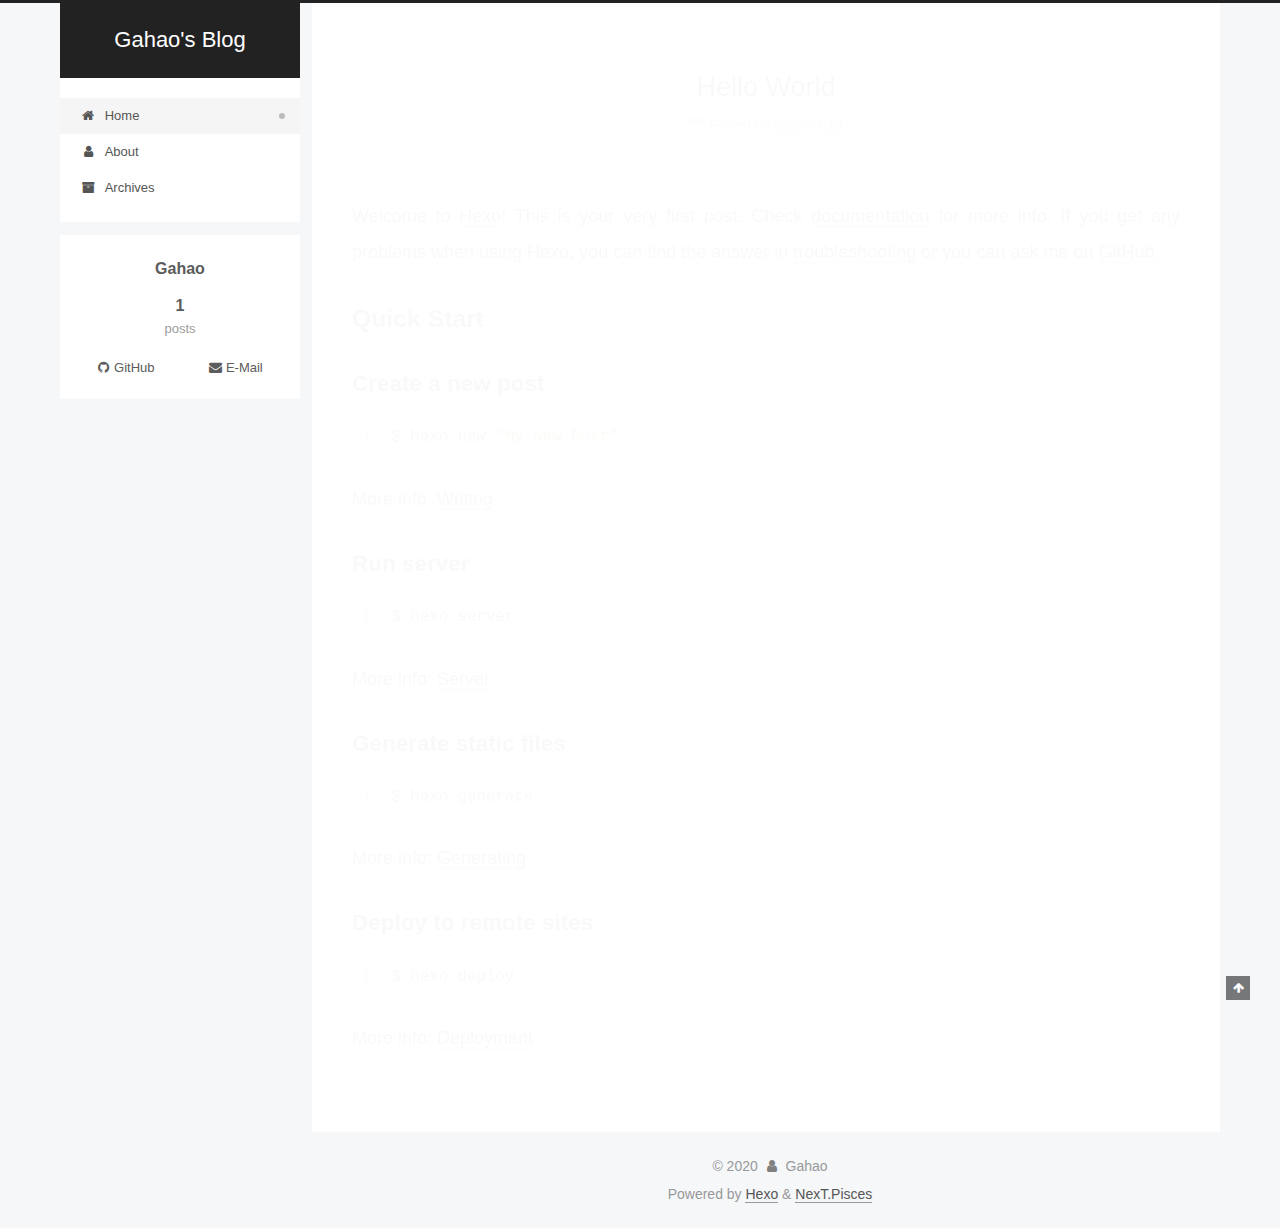
<file: index.html>
<!DOCTYPE html>
<html lang="en">
<head>
  <meta charset="UTF-8">
<meta name="viewport" content="width=device-width, initial-scale=1, maximum-scale=2">
<meta name="theme-color" content="#222">
<meta name="generator" content="Hexo 4.2.0">
  <link rel="apple-touch-icon" sizes="180x180" href="/images/apple-touch-icon-next.png">
  <link rel="icon" type="image/png" sizes="32x32" href="/images/favicon-32x32-next.png">
  <link rel="icon" type="image/png" sizes="16x16" href="/images/favicon-16x16-next.png">
  <link rel="mask-icon" href="/images/logo.svg" color="#222">

<link rel="stylesheet" href="/css/main.css">


<link rel="stylesheet" href="/lib/font-awesome/css/font-awesome.min.css">

<script id="hexo-configurations">
    var NexT = window.NexT || {};
    var CONFIG = {"hostname":"yoursite.com","root":"/","scheme":"Pisces","version":"7.8.0","exturl":false,"sidebar":{"position":"left","display":"post","padding":18,"offset":12,"onmobile":false},"copycode":{"enable":false,"show_result":false,"style":null},"back2top":{"enable":true,"sidebar":false,"scrollpercent":false},"bookmark":{"enable":false,"color":"#222","save":"auto"},"fancybox":false,"mediumzoom":false,"lazyload":false,"pangu":false,"comments":{"style":"tabs","active":null,"storage":true,"lazyload":false,"nav":null},"algolia":{"hits":{"per_page":10},"labels":{"input_placeholder":"Search for Posts","hits_empty":"We didn't find any results for the search: ${query}","hits_stats":"${hits} results found in ${time} ms"}},"localsearch":{"enable":false,"trigger":"auto","top_n_per_article":1,"unescape":false,"preload":true},"motion":{"enable":true,"async":false,"transition":{"post_block":"fadeIn","post_header":"slideDownIn","post_body":"slideDownIn","coll_header":"slideLeftIn","sidebar":"slideUpIn"}}};
  </script>

  <meta property="og:type" content="website">
<meta property="og:title" content="Gahao&#39;s Blog">
<meta property="og:url" content="http://yoursite.com/index.html">
<meta property="og:site_name" content="Gahao&#39;s Blog">
<meta property="og:locale" content="en_US">
<meta property="article:author" content="Gahao">
<meta name="twitter:card" content="summary">

<link rel="canonical" href="http://yoursite.com/">


<script id="page-configurations">
  // https://hexo.io/docs/variables.html
  CONFIG.page = {
    sidebar: "",
    isHome : true,
    isPost : false,
    lang   : 'en'
  };
</script>

  <title>Gahao's Blog</title>
  






  <noscript>
  <style>
  .use-motion .brand,
  .use-motion .menu-item,
  .sidebar-inner,
  .use-motion .post-block,
  .use-motion .pagination,
  .use-motion .comments,
  .use-motion .post-header,
  .use-motion .post-body,
  .use-motion .collection-header { opacity: initial; }

  .use-motion .site-title,
  .use-motion .site-subtitle {
    opacity: initial;
    top: initial;
  }

  .use-motion .logo-line-before i { left: initial; }
  .use-motion .logo-line-after i { right: initial; }
  </style>
</noscript>

</head>

<body itemscope itemtype="http://schema.org/WebPage">
  <div class="container use-motion">
    <div class="headband"></div>

    <header class="header" itemscope itemtype="http://schema.org/WPHeader">
      <div class="header-inner"><div class="site-brand-container">
  <div class="site-nav-toggle">
    <div class="toggle" aria-label="Toggle navigation bar">
      <span class="toggle-line toggle-line-first"></span>
      <span class="toggle-line toggle-line-middle"></span>
      <span class="toggle-line toggle-line-last"></span>
    </div>
  </div>

  <div class="site-meta">

    <a href="/" class="brand" rel="start">
      <span class="logo-line-before"><i></i></span>
      <h1 class="site-title">Gahao's Blog</h1>
      <span class="logo-line-after"><i></i></span>
    </a>
  </div>

  <div class="site-nav-right">
    <div class="toggle popup-trigger">
    </div>
  </div>
</div>




<nav class="site-nav">
  <ul id="menu" class="menu">
        <li class="menu-item menu-item-home">

    <a href="/" rel="section"><i class="fa fa-fw fa-home"></i>Home</a>

  </li>
        <li class="menu-item menu-item-about">

    <a href="/about/" rel="section"><i class="fa fa-fw fa-user"></i>About</a>

  </li>
        <li class="menu-item menu-item-archives">

    <a href="/archives/" rel="section"><i class="fa fa-fw fa-archive"></i>Archives</a>

  </li>
  </ul>
</nav>




</div>
    </header>

    
  <div class="back-to-top">
    <i class="fa fa-arrow-up"></i>
    <span>0%</span>
  </div>


    <main class="main">
      <div class="main-inner">
        <div class="content-wrap">
          

          <div class="content index posts-expand">
            
      
  
  
  <article itemscope itemtype="http://schema.org/Article" class="post-block" lang="en">
    <link itemprop="mainEntityOfPage" href="http://yoursite.com/2020/04/13/hello-world/">

    <span hidden itemprop="author" itemscope itemtype="http://schema.org/Person">
      <meta itemprop="image" content="/images/avatar.gif">
      <meta itemprop="name" content="Gahao">
      <meta itemprop="description" content="">
    </span>

    <span hidden itemprop="publisher" itemscope itemtype="http://schema.org/Organization">
      <meta itemprop="name" content="Gahao's Blog">
    </span>
      <header class="post-header">
        <h2 class="post-title" itemprop="name headline">
          
            <a href="/2020/04/13/hello-world/" class="post-title-link" itemprop="url">Hello World</a>
        </h2>

        <div class="post-meta">
            <span class="post-meta-item">
              <span class="post-meta-item-icon">
                <i class="fa fa-calendar-o"></i>
              </span>
              <span class="post-meta-item-text">Posted on</span>

              <time title="Created: 2020-04-13 21:57:17" itemprop="dateCreated datePublished" datetime="2020-04-13T21:57:17+08:00">2020-04-13</time>
            </span>

          

        </div>
      </header>

    
    
    
    <div class="post-body" itemprop="articleBody">

      
          <p>Welcome to <a href="https://hexo.io/" target="_blank" rel="noopener">Hexo</a>! This is your very first post. Check <a href="https://hexo.io/docs/" target="_blank" rel="noopener">documentation</a> for more info. If you get any problems when using Hexo, you can find the answer in <a href="https://hexo.io/docs/troubleshooting.html" target="_blank" rel="noopener">troubleshooting</a> or you can ask me on <a href="https://github.com/hexojs/hexo/issues" target="_blank" rel="noopener">GitHub</a>.</p>
<h2 id="Quick-Start"><a href="#Quick-Start" class="headerlink" title="Quick Start"></a>Quick Start</h2><h3 id="Create-a-new-post"><a href="#Create-a-new-post" class="headerlink" title="Create a new post"></a>Create a new post</h3><figure class="highlight bash"><table><tr><td class="gutter"><pre><span class="line">1</span><br></pre></td><td class="code"><pre><span class="line">$ hexo new <span class="string">"My New Post"</span></span><br></pre></td></tr></table></figure>

<p>More info: <a href="https://hexo.io/docs/writing.html" target="_blank" rel="noopener">Writing</a></p>
<h3 id="Run-server"><a href="#Run-server" class="headerlink" title="Run server"></a>Run server</h3><figure class="highlight bash"><table><tr><td class="gutter"><pre><span class="line">1</span><br></pre></td><td class="code"><pre><span class="line">$ hexo server</span><br></pre></td></tr></table></figure>

<p>More info: <a href="https://hexo.io/docs/server.html" target="_blank" rel="noopener">Server</a></p>
<h3 id="Generate-static-files"><a href="#Generate-static-files" class="headerlink" title="Generate static files"></a>Generate static files</h3><figure class="highlight bash"><table><tr><td class="gutter"><pre><span class="line">1</span><br></pre></td><td class="code"><pre><span class="line">$ hexo generate</span><br></pre></td></tr></table></figure>

<p>More info: <a href="https://hexo.io/docs/generating.html" target="_blank" rel="noopener">Generating</a></p>
<h3 id="Deploy-to-remote-sites"><a href="#Deploy-to-remote-sites" class="headerlink" title="Deploy to remote sites"></a>Deploy to remote sites</h3><figure class="highlight bash"><table><tr><td class="gutter"><pre><span class="line">1</span><br></pre></td><td class="code"><pre><span class="line">$ hexo deploy</span><br></pre></td></tr></table></figure>

<p>More info: <a href="https://hexo.io/docs/one-command-deployment.html" target="_blank" rel="noopener">Deployment</a></p>

      
    </div>

    
    
    
      <footer class="post-footer">
        <div class="post-eof"></div>
      </footer>
  </article>
  
  
  


  



          </div>
          

<script>
  window.addEventListener('tabs:register', () => {
    let { activeClass } = CONFIG.comments;
    if (CONFIG.comments.storage) {
      activeClass = localStorage.getItem('comments_active') || activeClass;
    }
    if (activeClass) {
      let activeTab = document.querySelector(`a[href="#comment-${activeClass}"]`);
      if (activeTab) {
        activeTab.click();
      }
    }
  });
  if (CONFIG.comments.storage) {
    window.addEventListener('tabs:click', event => {
      if (!event.target.matches('.tabs-comment .tab-content .tab-pane')) return;
      let commentClass = event.target.classList[1];
      localStorage.setItem('comments_active', commentClass);
    });
  }
</script>

        </div>
          
  
  <div class="toggle sidebar-toggle">
    <span class="toggle-line toggle-line-first"></span>
    <span class="toggle-line toggle-line-middle"></span>
    <span class="toggle-line toggle-line-last"></span>
  </div>

  <aside class="sidebar">
    <div class="sidebar-inner">

      <ul class="sidebar-nav motion-element">
        <li class="sidebar-nav-toc">
          Table of Contents
        </li>
        <li class="sidebar-nav-overview">
          Overview
        </li>
      </ul>

      <!--noindex-->
      <div class="post-toc-wrap sidebar-panel">
      </div>
      <!--/noindex-->

      <div class="site-overview-wrap sidebar-panel">
        <div class="site-author motion-element" itemprop="author" itemscope itemtype="http://schema.org/Person">
  <p class="site-author-name" itemprop="name">Gahao</p>
  <div class="site-description" itemprop="description"></div>
</div>
<div class="site-state-wrap motion-element">
  <nav class="site-state">
      <div class="site-state-item site-state-posts">
          <a href="/archives/">
        
          <span class="site-state-item-count">1</span>
          <span class="site-state-item-name">posts</span>
        </a>
      </div>
  </nav>
</div>
  <div class="links-of-author motion-element">
      <span class="links-of-author-item">
        <a href="https://github.com/Gahao" title="GitHub → https:&#x2F;&#x2F;github.com&#x2F;Gahao" rel="noopener" target="_blank"><i class="fa fa-fw fa-github"></i>GitHub</a>
      </span>
      <span class="links-of-author-item">
        <a href="mailto:603415477@qq.com" title="E-Mail → mailto:603415477@qq.com" rel="noopener" target="_blank"><i class="fa fa-fw fa-envelope"></i>E-Mail</a>
      </span>
  </div>



      </div>

    </div>
  </aside>
  <div id="sidebar-dimmer"></div>


      </div>
    </main>

    <footer class="footer">
      <div class="footer-inner">
        

        

<div class="copyright">
  
  &copy; 
  <span itemprop="copyrightYear">2020</span>
  <span class="with-love">
    <i class="fa fa-user"></i>
  </span>
  <span class="author" itemprop="copyrightHolder">Gahao</span>
</div>
  <div class="powered-by">Powered by <a href="https://hexo.io/" class="theme-link" rel="noopener" target="_blank">Hexo</a> & <a href="https://pisces.theme-next.org/" class="theme-link" rel="noopener" target="_blank">NexT.Pisces</a>
  </div>

        








      </div>
    </footer>
  </div>

  
  <script src="/lib/anime.min.js"></script>
  <script src="/lib/velocity/velocity.min.js"></script>
  <script src="/lib/velocity/velocity.ui.min.js"></script>

<script src="/js/utils.js"></script>

<script src="/js/motion.js"></script>


<script src="/js/schemes/pisces.js"></script>


<script src="/js/next-boot.js"></script>




  















  

  

</body>
</html>
</file>
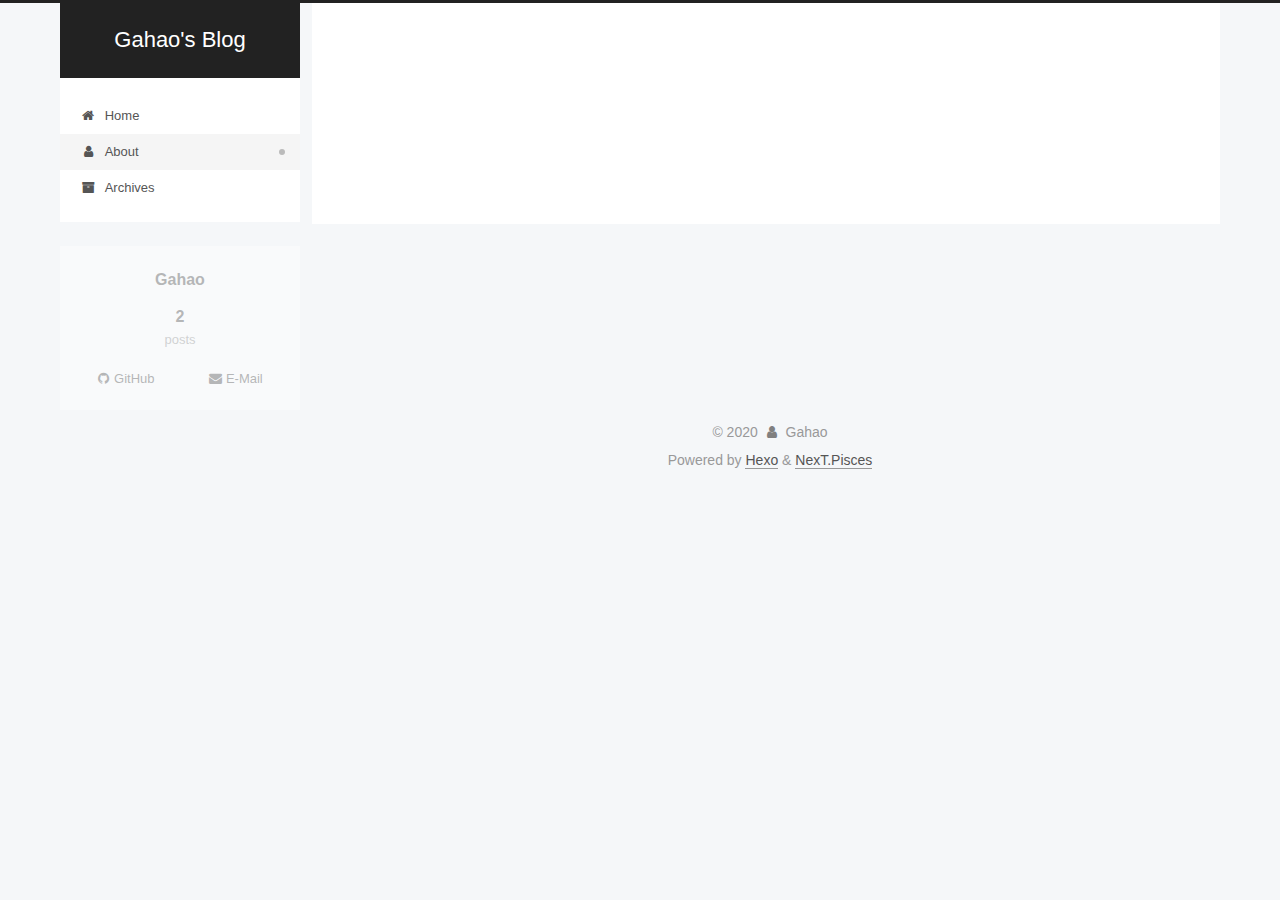
<file: about/index.html>
<!DOCTYPE html>
<html lang="en">
<head>
  <meta charset="UTF-8">
<meta name="viewport" content="width=device-width, initial-scale=1, maximum-scale=2">
<meta name="theme-color" content="#222">
<meta name="generator" content="Hexo 4.2.0">
  <link rel="apple-touch-icon" sizes="180x180" href="/images/apple-touch-icon-next.png">
  <link rel="icon" type="image/png" sizes="32x32" href="/images/favicon-32x32-next.png">
  <link rel="icon" type="image/png" sizes="16x16" href="/images/favicon-16x16-next.png">
  <link rel="mask-icon" href="/images/logo.svg" color="#222">

<link rel="stylesheet" href="/css/main.css">


<link rel="stylesheet" href="/lib/font-awesome/css/font-awesome.min.css">

<script id="hexo-configurations">
    var NexT = window.NexT || {};
    var CONFIG = {"hostname":"yoursite.com","root":"/","scheme":"Pisces","version":"7.8.0","exturl":false,"sidebar":{"position":"left","display":"post","padding":18,"offset":12,"onmobile":false},"copycode":{"enable":false,"show_result":false,"style":null},"back2top":{"enable":true,"sidebar":false,"scrollpercent":false},"bookmark":{"enable":false,"color":"#222","save":"auto"},"fancybox":false,"mediumzoom":false,"lazyload":false,"pangu":false,"comments":{"style":"tabs","active":null,"storage":true,"lazyload":false,"nav":null},"algolia":{"hits":{"per_page":10},"labels":{"input_placeholder":"Search for Posts","hits_empty":"We didn't find any results for the search: ${query}","hits_stats":"${hits} results found in ${time} ms"}},"localsearch":{"enable":false,"trigger":"auto","top_n_per_article":1,"unescape":false,"preload":true},"motion":{"enable":true,"async":false,"transition":{"post_block":"fadeIn","post_header":"slideDownIn","post_body":"slideDownIn","coll_header":"slideLeftIn","sidebar":"slideUpIn"}}};
  </script>

  <meta property="og:type" content="website">
<meta property="og:title" content="about">
<meta property="og:url" content="http://yoursite.com/about/index.html">
<meta property="og:site_name" content="Gahao&#39;s Blog">
<meta property="og:locale" content="en_US">
<meta property="article:published_time" content="2020-04-14T14:43:35.000Z">
<meta property="article:modified_time" content="2020-04-14T14:43:45.177Z">
<meta property="article:author" content="Gahao">
<meta name="twitter:card" content="summary">

<link rel="canonical" href="http://yoursite.com/about/">


<script id="page-configurations">
  // https://hexo.io/docs/variables.html
  CONFIG.page = {
    sidebar: "",
    isHome : false,
    isPost : false,
    lang   : 'en'
  };
</script>

  <title>about | Gahao's Blog
</title>
  






  <noscript>
  <style>
  .use-motion .brand,
  .use-motion .menu-item,
  .sidebar-inner,
  .use-motion .post-block,
  .use-motion .pagination,
  .use-motion .comments,
  .use-motion .post-header,
  .use-motion .post-body,
  .use-motion .collection-header { opacity: initial; }

  .use-motion .site-title,
  .use-motion .site-subtitle {
    opacity: initial;
    top: initial;
  }

  .use-motion .logo-line-before i { left: initial; }
  .use-motion .logo-line-after i { right: initial; }
  </style>
</noscript>

</head>

<body itemscope itemtype="http://schema.org/WebPage">
  <div class="container use-motion">
    <div class="headband"></div>

    <header class="header" itemscope itemtype="http://schema.org/WPHeader">
      <div class="header-inner"><div class="site-brand-container">
  <div class="site-nav-toggle">
    <div class="toggle" aria-label="Toggle navigation bar">
      <span class="toggle-line toggle-line-first"></span>
      <span class="toggle-line toggle-line-middle"></span>
      <span class="toggle-line toggle-line-last"></span>
    </div>
  </div>

  <div class="site-meta">

    <a href="/" class="brand" rel="start">
      <span class="logo-line-before"><i></i></span>
      <h1 class="site-title">Gahao's Blog</h1>
      <span class="logo-line-after"><i></i></span>
    </a>
  </div>

  <div class="site-nav-right">
    <div class="toggle popup-trigger">
    </div>
  </div>
</div>




<nav class="site-nav">
  <ul id="menu" class="menu">
        <li class="menu-item menu-item-home">

    <a href="/" rel="section"><i class="fa fa-fw fa-home"></i>Home</a>

  </li>
        <li class="menu-item menu-item-about">

    <a href="/about/" rel="section"><i class="fa fa-fw fa-user"></i>About</a>

  </li>
        <li class="menu-item menu-item-archives">

    <a href="/archives/" rel="section"><i class="fa fa-fw fa-archive"></i>Archives</a>

  </li>
  </ul>
</nav>




</div>
    </header>

    
  <div class="back-to-top">
    <i class="fa fa-arrow-up"></i>
    <span>0%</span>
  </div>


    <main class="main">
      <div class="main-inner">
        <div class="content-wrap">
          
  
  

          <div class="content page posts-expand">
            

    
    
    
    <div class="post-block" lang="en">
      <header class="post-header">

<h1 class="post-title" itemprop="name headline">about
</h1>

<div class="post-meta">
  

</div>

</header>

      
      
      
      <div class="post-body">
          
      </div>
      
      
      
    </div>
    

    
    
    


          </div>
          

<script>
  window.addEventListener('tabs:register', () => {
    let { activeClass } = CONFIG.comments;
    if (CONFIG.comments.storage) {
      activeClass = localStorage.getItem('comments_active') || activeClass;
    }
    if (activeClass) {
      let activeTab = document.querySelector(`a[href="#comment-${activeClass}"]`);
      if (activeTab) {
        activeTab.click();
      }
    }
  });
  if (CONFIG.comments.storage) {
    window.addEventListener('tabs:click', event => {
      if (!event.target.matches('.tabs-comment .tab-content .tab-pane')) return;
      let commentClass = event.target.classList[1];
      localStorage.setItem('comments_active', commentClass);
    });
  }
</script>

        </div>
          
  
  <div class="toggle sidebar-toggle">
    <span class="toggle-line toggle-line-first"></span>
    <span class="toggle-line toggle-line-middle"></span>
    <span class="toggle-line toggle-line-last"></span>
  </div>

  <aside class="sidebar">
    <div class="sidebar-inner">

      <ul class="sidebar-nav motion-element">
        <li class="sidebar-nav-toc">
          Table of Contents
        </li>
        <li class="sidebar-nav-overview">
          Overview
        </li>
      </ul>

      <!--noindex-->
      <div class="post-toc-wrap sidebar-panel">
      </div>
      <!--/noindex-->

      <div class="site-overview-wrap sidebar-panel">
        <div class="site-author motion-element" itemprop="author" itemscope itemtype="http://schema.org/Person">
  <p class="site-author-name" itemprop="name">Gahao</p>
  <div class="site-description" itemprop="description"></div>
</div>
<div class="site-state-wrap motion-element">
  <nav class="site-state">
      <div class="site-state-item site-state-posts">
          <a href="/archives/">
        
          <span class="site-state-item-count">2</span>
          <span class="site-state-item-name">posts</span>
        </a>
      </div>
  </nav>
</div>
  <div class="links-of-author motion-element">
      <span class="links-of-author-item">
        <a href="https://github.com/Gahao" title="GitHub → https:&#x2F;&#x2F;github.com&#x2F;Gahao" rel="noopener" target="_blank"><i class="fa fa-fw fa-github"></i>GitHub</a>
      </span>
      <span class="links-of-author-item">
        <a href="mailto:603415477@qq.com" title="E-Mail → mailto:603415477@qq.com" rel="noopener" target="_blank"><i class="fa fa-fw fa-envelope"></i>E-Mail</a>
      </span>
  </div>



      </div>

    </div>
  </aside>
  <div id="sidebar-dimmer"></div>


      </div>
    </main>

    <footer class="footer">
      <div class="footer-inner">
        

        

<div class="copyright">
  
  &copy; 
  <span itemprop="copyrightYear">2020</span>
  <span class="with-love">
    <i class="fa fa-user"></i>
  </span>
  <span class="author" itemprop="copyrightHolder">Gahao</span>
</div>
  <div class="powered-by">Powered by <a href="https://hexo.io/" class="theme-link" rel="noopener" target="_blank">Hexo</a> & <a href="https://pisces.theme-next.org/" class="theme-link" rel="noopener" target="_blank">NexT.Pisces</a>
  </div>

        








      </div>
    </footer>
  </div>

  
  <script src="/lib/anime.min.js"></script>
  <script src="/lib/velocity/velocity.min.js"></script>
  <script src="/lib/velocity/velocity.ui.min.js"></script>

<script src="/js/utils.js"></script>

<script src="/js/motion.js"></script>


<script src="/js/schemes/pisces.js"></script>


<script src="/js/next-boot.js"></script>




  















  

  

</body>
</html>
</file>
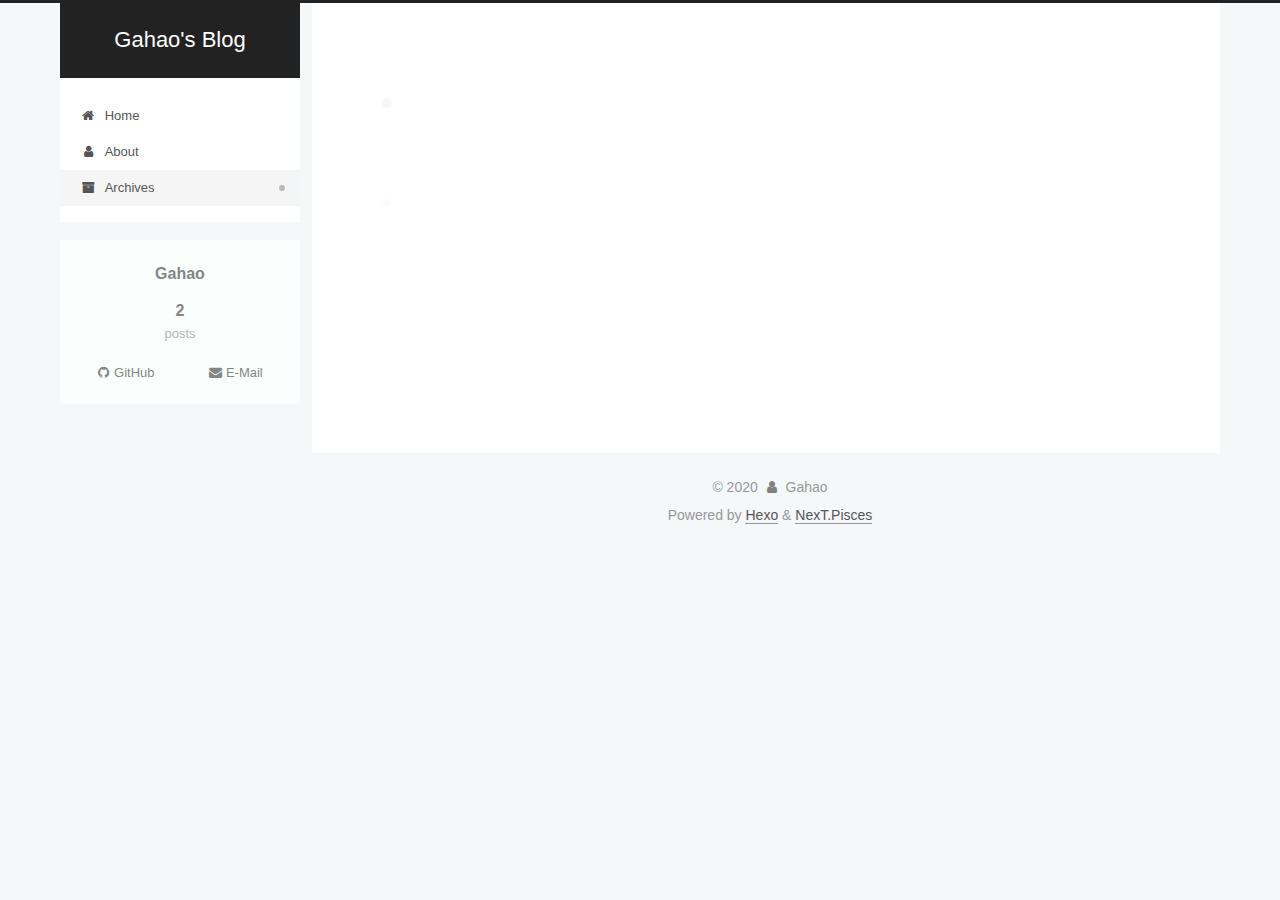
<file: archives/index.html>
<!DOCTYPE html>
<html lang="en">
<head>
  <meta charset="UTF-8">
<meta name="viewport" content="width=device-width, initial-scale=1, maximum-scale=2">
<meta name="theme-color" content="#222">
<meta name="generator" content="Hexo 4.2.0">
  <link rel="apple-touch-icon" sizes="180x180" href="/images/apple-touch-icon-next.png">
  <link rel="icon" type="image/png" sizes="32x32" href="/images/favicon-32x32-next.png">
  <link rel="icon" type="image/png" sizes="16x16" href="/images/favicon-16x16-next.png">
  <link rel="mask-icon" href="/images/logo.svg" color="#222">

<link rel="stylesheet" href="/css/main.css">


<link rel="stylesheet" href="/lib/font-awesome/css/font-awesome.min.css">

<script id="hexo-configurations">
    var NexT = window.NexT || {};
    var CONFIG = {"hostname":"yoursite.com","root":"/","scheme":"Pisces","version":"7.8.0","exturl":false,"sidebar":{"position":"left","display":"post","padding":18,"offset":12,"onmobile":false},"copycode":{"enable":false,"show_result":false,"style":null},"back2top":{"enable":true,"sidebar":false,"scrollpercent":false},"bookmark":{"enable":false,"color":"#222","save":"auto"},"fancybox":false,"mediumzoom":false,"lazyload":false,"pangu":false,"comments":{"style":"tabs","active":null,"storage":true,"lazyload":false,"nav":null},"algolia":{"hits":{"per_page":10},"labels":{"input_placeholder":"Search for Posts","hits_empty":"We didn't find any results for the search: ${query}","hits_stats":"${hits} results found in ${time} ms"}},"localsearch":{"enable":false,"trigger":"auto","top_n_per_article":1,"unescape":false,"preload":true},"motion":{"enable":true,"async":false,"transition":{"post_block":"fadeIn","post_header":"slideDownIn","post_body":"slideDownIn","coll_header":"slideLeftIn","sidebar":"slideUpIn"}}};
  </script>

  <meta property="og:type" content="website">
<meta property="og:title" content="Gahao&#39;s Blog">
<meta property="og:url" content="http://yoursite.com/archives/index.html">
<meta property="og:site_name" content="Gahao&#39;s Blog">
<meta property="og:locale" content="en_US">
<meta property="article:author" content="Gahao">
<meta name="twitter:card" content="summary">

<link rel="canonical" href="http://yoursite.com/archives/">


<script id="page-configurations">
  // https://hexo.io/docs/variables.html
  CONFIG.page = {
    sidebar: "",
    isHome : false,
    isPost : false,
    lang   : 'en'
  };
</script>

  <title>Archive | Gahao's Blog</title>
  






  <noscript>
  <style>
  .use-motion .brand,
  .use-motion .menu-item,
  .sidebar-inner,
  .use-motion .post-block,
  .use-motion .pagination,
  .use-motion .comments,
  .use-motion .post-header,
  .use-motion .post-body,
  .use-motion .collection-header { opacity: initial; }

  .use-motion .site-title,
  .use-motion .site-subtitle {
    opacity: initial;
    top: initial;
  }

  .use-motion .logo-line-before i { left: initial; }
  .use-motion .logo-line-after i { right: initial; }
  </style>
</noscript>

</head>

<body itemscope itemtype="http://schema.org/WebPage">
  <div class="container use-motion">
    <div class="headband"></div>

    <header class="header" itemscope itemtype="http://schema.org/WPHeader">
      <div class="header-inner"><div class="site-brand-container">
  <div class="site-nav-toggle">
    <div class="toggle" aria-label="Toggle navigation bar">
      <span class="toggle-line toggle-line-first"></span>
      <span class="toggle-line toggle-line-middle"></span>
      <span class="toggle-line toggle-line-last"></span>
    </div>
  </div>

  <div class="site-meta">

    <a href="/" class="brand" rel="start">
      <span class="logo-line-before"><i></i></span>
      <h1 class="site-title">Gahao's Blog</h1>
      <span class="logo-line-after"><i></i></span>
    </a>
  </div>

  <div class="site-nav-right">
    <div class="toggle popup-trigger">
    </div>
  </div>
</div>




<nav class="site-nav">
  <ul id="menu" class="menu">
        <li class="menu-item menu-item-home">

    <a href="/" rel="section"><i class="fa fa-fw fa-home"></i>Home</a>

  </li>
        <li class="menu-item menu-item-about">

    <a href="/about/" rel="section"><i class="fa fa-fw fa-user"></i>About</a>

  </li>
        <li class="menu-item menu-item-archives">

    <a href="/archives/" rel="section"><i class="fa fa-fw fa-archive"></i>Archives</a>

  </li>
  </ul>
</nav>




</div>
    </header>

    
  <div class="back-to-top">
    <i class="fa fa-arrow-up"></i>
    <span>0%</span>
  </div>


    <main class="main">
      <div class="main-inner">
        <div class="content-wrap">
          

          <div class="content archive">
            

  
  
  
  <div class="post-block">
    <div class="posts-collapse">
      <div class="collection-title">
        <span class="collection-header">Um..! 2 posts in total. Keep on posting.</span>
      </div>

      
    <div class="collection-year">
      <span class="collection-header">2020</span>
    </div>

  <article itemscope itemtype="http://schema.org/Article">
    <header class="post-header">

      <div class="post-meta">
        <time itemprop="dateCreated"
              datetime="2020-06-19T23:51:48+08:00"
              content="2020-06-19">
          06-19
        </time>
      </div>

      <div class="post-title">
          <a class="post-title-link" href="/2020/06/19/springboot/" itemprop="url">
            <span itemprop="name">springboot自动装配</span>
          </a>
      </div>

    </header>
  </article>

  <article itemscope itemtype="http://schema.org/Article">
    <header class="post-header">

      <div class="post-meta">
        <time itemprop="dateCreated"
              datetime="2020-04-13T21:57:17+08:00"
              content="2020-04-13">
          04-13
        </time>
      </div>

      <div class="post-title">
          <a class="post-title-link" href="/2020/04/13/hello-world/" itemprop="url">
            <span itemprop="name">Hello World</span>
          </a>
      </div>

    </header>
  </article>


    </div>
  </div>
  
  
  

  



          </div>
          

<script>
  window.addEventListener('tabs:register', () => {
    let { activeClass } = CONFIG.comments;
    if (CONFIG.comments.storage) {
      activeClass = localStorage.getItem('comments_active') || activeClass;
    }
    if (activeClass) {
      let activeTab = document.querySelector(`a[href="#comment-${activeClass}"]`);
      if (activeTab) {
        activeTab.click();
      }
    }
  });
  if (CONFIG.comments.storage) {
    window.addEventListener('tabs:click', event => {
      if (!event.target.matches('.tabs-comment .tab-content .tab-pane')) return;
      let commentClass = event.target.classList[1];
      localStorage.setItem('comments_active', commentClass);
    });
  }
</script>

        </div>
          
  
  <div class="toggle sidebar-toggle">
    <span class="toggle-line toggle-line-first"></span>
    <span class="toggle-line toggle-line-middle"></span>
    <span class="toggle-line toggle-line-last"></span>
  </div>

  <aside class="sidebar">
    <div class="sidebar-inner">

      <ul class="sidebar-nav motion-element">
        <li class="sidebar-nav-toc">
          Table of Contents
        </li>
        <li class="sidebar-nav-overview">
          Overview
        </li>
      </ul>

      <!--noindex-->
      <div class="post-toc-wrap sidebar-panel">
      </div>
      <!--/noindex-->

      <div class="site-overview-wrap sidebar-panel">
        <div class="site-author motion-element" itemprop="author" itemscope itemtype="http://schema.org/Person">
  <p class="site-author-name" itemprop="name">Gahao</p>
  <div class="site-description" itemprop="description"></div>
</div>
<div class="site-state-wrap motion-element">
  <nav class="site-state">
      <div class="site-state-item site-state-posts">
          <a href="/archives/">
        
          <span class="site-state-item-count">2</span>
          <span class="site-state-item-name">posts</span>
        </a>
      </div>
  </nav>
</div>
  <div class="links-of-author motion-element">
      <span class="links-of-author-item">
        <a href="https://github.com/Gahao" title="GitHub → https:&#x2F;&#x2F;github.com&#x2F;Gahao" rel="noopener" target="_blank"><i class="fa fa-fw fa-github"></i>GitHub</a>
      </span>
      <span class="links-of-author-item">
        <a href="mailto:603415477@qq.com" title="E-Mail → mailto:603415477@qq.com" rel="noopener" target="_blank"><i class="fa fa-fw fa-envelope"></i>E-Mail</a>
      </span>
  </div>



      </div>

    </div>
  </aside>
  <div id="sidebar-dimmer"></div>


      </div>
    </main>

    <footer class="footer">
      <div class="footer-inner">
        

        

<div class="copyright">
  
  &copy; 
  <span itemprop="copyrightYear">2020</span>
  <span class="with-love">
    <i class="fa fa-user"></i>
  </span>
  <span class="author" itemprop="copyrightHolder">Gahao</span>
</div>
  <div class="powered-by">Powered by <a href="https://hexo.io/" class="theme-link" rel="noopener" target="_blank">Hexo</a> & <a href="https://pisces.theme-next.org/" class="theme-link" rel="noopener" target="_blank">NexT.Pisces</a>
  </div>

        








      </div>
    </footer>
  </div>

  
  <script src="/lib/anime.min.js"></script>
  <script src="/lib/velocity/velocity.min.js"></script>
  <script src="/lib/velocity/velocity.ui.min.js"></script>

<script src="/js/utils.js"></script>

<script src="/js/motion.js"></script>


<script src="/js/schemes/pisces.js"></script>


<script src="/js/next-boot.js"></script>




  















  

  

</body>
</html>
</file>
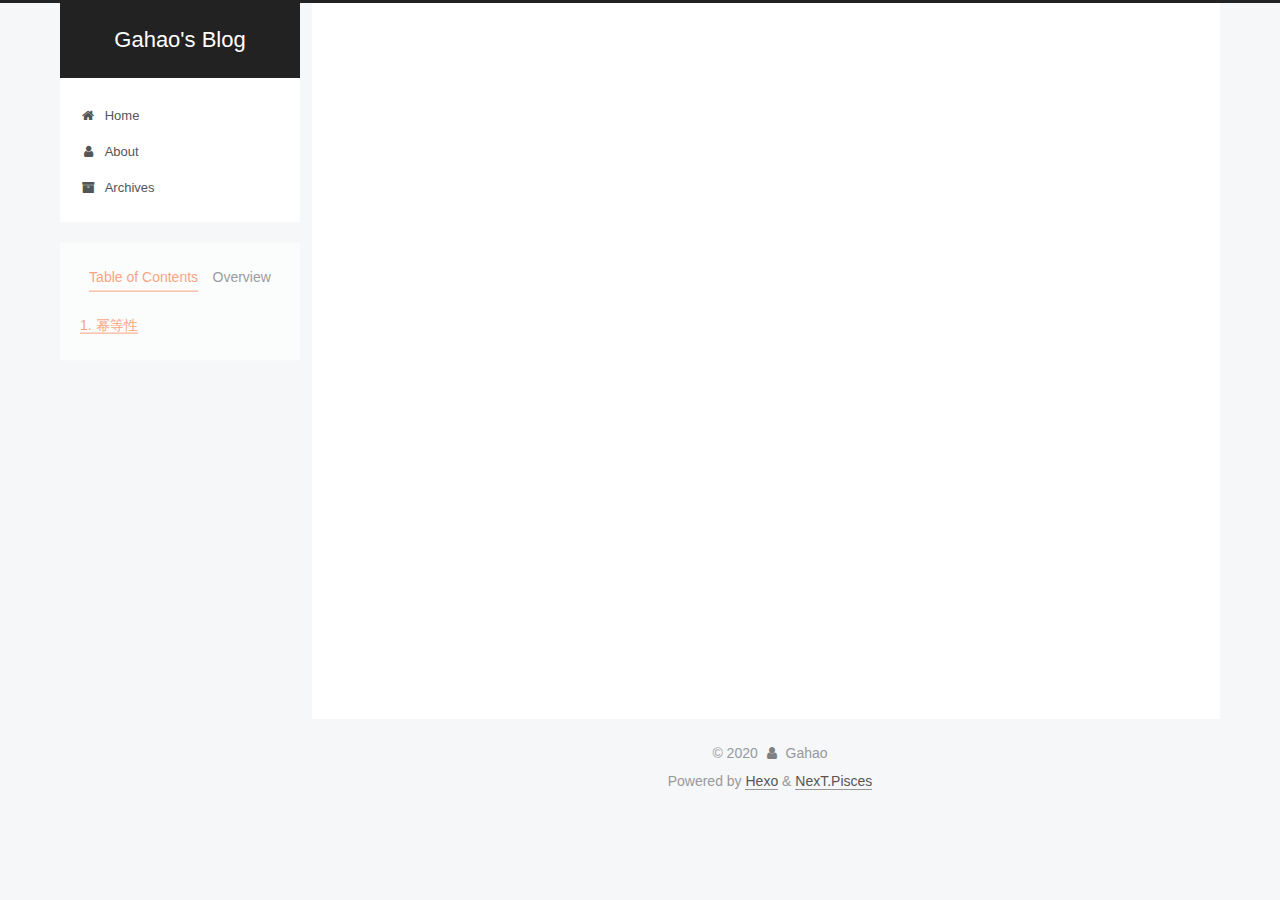
<file: transaction/index.html>
<!DOCTYPE html>
<html lang="en">
<head>
  <meta charset="UTF-8">
<meta name="viewport" content="width=device-width, initial-scale=1, maximum-scale=2">
<meta name="theme-color" content="#222">
<meta name="generator" content="Hexo 4.2.0">
  <link rel="apple-touch-icon" sizes="180x180" href="/images/apple-touch-icon-next.png">
  <link rel="icon" type="image/png" sizes="32x32" href="/images/favicon-32x32-next.png">
  <link rel="icon" type="image/png" sizes="16x16" href="/images/favicon-16x16-next.png">
  <link rel="mask-icon" href="/images/logo.svg" color="#222">

<link rel="stylesheet" href="/css/main.css">


<link rel="stylesheet" href="/lib/font-awesome/css/font-awesome.min.css">

<script id="hexo-configurations">
    var NexT = window.NexT || {};
    var CONFIG = {"hostname":"yoursite.com","root":"/","scheme":"Pisces","version":"7.8.0","exturl":false,"sidebar":{"position":"left","display":"post","padding":18,"offset":12,"onmobile":false},"copycode":{"enable":false,"show_result":false,"style":null},"back2top":{"enable":true,"sidebar":false,"scrollpercent":false},"bookmark":{"enable":false,"color":"#222","save":"auto"},"fancybox":false,"mediumzoom":false,"lazyload":false,"pangu":false,"comments":{"style":"tabs","active":null,"storage":true,"lazyload":false,"nav":null},"algolia":{"hits":{"per_page":10},"labels":{"input_placeholder":"Search for Posts","hits_empty":"We didn't find any results for the search: ${query}","hits_stats":"${hits} results found in ${time} ms"}},"localsearch":{"enable":false,"trigger":"auto","top_n_per_article":1,"unescape":false,"preload":true},"motion":{"enable":true,"async":false,"transition":{"post_block":"fadeIn","post_header":"slideDownIn","post_body":"slideDownIn","coll_header":"slideLeftIn","sidebar":"slideUpIn"}}};
  </script>

  <meta name="description" content="分布式事务解决方案 独立消息服务方案https:&#x2F;&#x2F;www.cnblogs.com&#x2F;bluemiaomiao&#x2F;p&#x2F;11216380.html 分布式事务四种模式https:&#x2F;&#x2F;blog.csdn.net&#x2F;ljheee&#x2F;article&#x2F;details&#x2F;99696571 幂等性幂等性是指同一个操作无论请求多少次，其结果都相同。幂等操作实现方式有：1、操作之前在业务方法进行判断如果执行过了就不再执行。2">
<meta property="og:type" content="website">
<meta property="og:title" content="分布式事务解决方案">
<meta property="og:url" content="http://yoursite.com/transaction/index.html">
<meta property="og:site_name" content="Gahao&#39;s Blog">
<meta property="og:description" content="分布式事务解决方案 独立消息服务方案https:&#x2F;&#x2F;www.cnblogs.com&#x2F;bluemiaomiao&#x2F;p&#x2F;11216380.html 分布式事务四种模式https:&#x2F;&#x2F;blog.csdn.net&#x2F;ljheee&#x2F;article&#x2F;details&#x2F;99696571 幂等性幂等性是指同一个操作无论请求多少次，其结果都相同。幂等操作实现方式有：1、操作之前在业务方法进行判断如果执行过了就不再执行。2">
<meta property="og:locale" content="en_US">
<meta property="article:published_time" content="2020-04-16T13:43:19.000Z">
<meta property="article:modified_time" content="2020-06-19T15:20:13.209Z">
<meta property="article:author" content="Gahao">
<meta name="twitter:card" content="summary">

<link rel="canonical" href="http://yoursite.com/transaction/">


<script id="page-configurations">
  // https://hexo.io/docs/variables.html
  CONFIG.page = {
    sidebar: "",
    isHome : false,
    isPost : false,
    lang   : 'en'
  };
</script>

  <title>分布式事务解决方案 | Gahao's Blog
</title>
  






  <noscript>
  <style>
  .use-motion .brand,
  .use-motion .menu-item,
  .sidebar-inner,
  .use-motion .post-block,
  .use-motion .pagination,
  .use-motion .comments,
  .use-motion .post-header,
  .use-motion .post-body,
  .use-motion .collection-header { opacity: initial; }

  .use-motion .site-title,
  .use-motion .site-subtitle {
    opacity: initial;
    top: initial;
  }

  .use-motion .logo-line-before i { left: initial; }
  .use-motion .logo-line-after i { right: initial; }
  </style>
</noscript>

</head>

<body itemscope itemtype="http://schema.org/WebPage">
  <div class="container use-motion">
    <div class="headband"></div>

    <header class="header" itemscope itemtype="http://schema.org/WPHeader">
      <div class="header-inner"><div class="site-brand-container">
  <div class="site-nav-toggle">
    <div class="toggle" aria-label="Toggle navigation bar">
      <span class="toggle-line toggle-line-first"></span>
      <span class="toggle-line toggle-line-middle"></span>
      <span class="toggle-line toggle-line-last"></span>
    </div>
  </div>

  <div class="site-meta">

    <a href="/" class="brand" rel="start">
      <span class="logo-line-before"><i></i></span>
      <h1 class="site-title">Gahao's Blog</h1>
      <span class="logo-line-after"><i></i></span>
    </a>
  </div>

  <div class="site-nav-right">
    <div class="toggle popup-trigger">
    </div>
  </div>
</div>




<nav class="site-nav">
  <ul id="menu" class="menu">
        <li class="menu-item menu-item-home">

    <a href="/" rel="section"><i class="fa fa-fw fa-home"></i>Home</a>

  </li>
        <li class="menu-item menu-item-about">

    <a href="/about/" rel="section"><i class="fa fa-fw fa-user"></i>About</a>

  </li>
        <li class="menu-item menu-item-archives">

    <a href="/archives/" rel="section"><i class="fa fa-fw fa-archive"></i>Archives</a>

  </li>
  </ul>
</nav>




</div>
    </header>

    
  <div class="back-to-top">
    <i class="fa fa-arrow-up"></i>
    <span>0%</span>
  </div>


    <main class="main">
      <div class="main-inner">
        <div class="content-wrap">
          
  
  

          <div class="content page posts-expand">
            

    
    
    
    <div class="post-block" lang="en">
      <header class="post-header">

<h1 class="post-title" itemprop="name headline">分布式事务解决方案
</h1>

<div class="post-meta">
  

</div>

</header>

      
      
      
      <div class="post-body">
          <p>分布式事务解决方案</p>
<p>独立消息服务方案<br><a href="https://www.cnblogs.com/bluemiaomiao/p/11216380.html" target="_blank" rel="noopener">https://www.cnblogs.com/bluemiaomiao/p/11216380.html</a></p>
<p>分布式事务四种模式<br><a href="https://blog.csdn.net/ljheee/article/details/99696571" target="_blank" rel="noopener">https://blog.csdn.net/ljheee/article/details/99696571</a></p>
<h4 id="幂等性"><a href="#幂等性" class="headerlink" title="幂等性"></a>幂等性</h4><p>幂等性是指同一个操作无论请求多少次，其结果都相同。<br>幂等操作实现方式有：<br>1、操作之前在业务方法进行判断如果执行过了就不再执行。<br>2、缓存所有请求和处理的结果，已经处理的请求则直接返回结果。<br>3、在数据库表中加一个状态字段（未处理，已处理），数据操作时判断未处理时再处理。</p>

      </div>
      
      
      
    </div>
    

    
    
    


          </div>
          

<script>
  window.addEventListener('tabs:register', () => {
    let { activeClass } = CONFIG.comments;
    if (CONFIG.comments.storage) {
      activeClass = localStorage.getItem('comments_active') || activeClass;
    }
    if (activeClass) {
      let activeTab = document.querySelector(`a[href="#comment-${activeClass}"]`);
      if (activeTab) {
        activeTab.click();
      }
    }
  });
  if (CONFIG.comments.storage) {
    window.addEventListener('tabs:click', event => {
      if (!event.target.matches('.tabs-comment .tab-content .tab-pane')) return;
      let commentClass = event.target.classList[1];
      localStorage.setItem('comments_active', commentClass);
    });
  }
</script>

        </div>
          
  
  <div class="toggle sidebar-toggle">
    <span class="toggle-line toggle-line-first"></span>
    <span class="toggle-line toggle-line-middle"></span>
    <span class="toggle-line toggle-line-last"></span>
  </div>

  <aside class="sidebar">
    <div class="sidebar-inner">

      <ul class="sidebar-nav motion-element">
        <li class="sidebar-nav-toc">
          Table of Contents
        </li>
        <li class="sidebar-nav-overview">
          Overview
        </li>
      </ul>

      <!--noindex-->
      <div class="post-toc-wrap sidebar-panel">
          <div class="post-toc motion-element"><ol class="nav"><li class="nav-item nav-level-4"><a class="nav-link" href="#幂等性"><span class="nav-number">1.</span> <span class="nav-text">幂等性</span></a></li></ol></div>
      </div>
      <!--/noindex-->

      <div class="site-overview-wrap sidebar-panel">
        <div class="site-author motion-element" itemprop="author" itemscope itemtype="http://schema.org/Person">
  <p class="site-author-name" itemprop="name">Gahao</p>
  <div class="site-description" itemprop="description"></div>
</div>
<div class="site-state-wrap motion-element">
  <nav class="site-state">
      <div class="site-state-item site-state-posts">
          <a href="/archives/">
        
          <span class="site-state-item-count">2</span>
          <span class="site-state-item-name">posts</span>
        </a>
      </div>
  </nav>
</div>
  <div class="links-of-author motion-element">
      <span class="links-of-author-item">
        <a href="https://github.com/Gahao" title="GitHub → https:&#x2F;&#x2F;github.com&#x2F;Gahao" rel="noopener" target="_blank"><i class="fa fa-fw fa-github"></i>GitHub</a>
      </span>
      <span class="links-of-author-item">
        <a href="mailto:603415477@qq.com" title="E-Mail → mailto:603415477@qq.com" rel="noopener" target="_blank"><i class="fa fa-fw fa-envelope"></i>E-Mail</a>
      </span>
  </div>



      </div>

    </div>
  </aside>
  <div id="sidebar-dimmer"></div>


      </div>
    </main>

    <footer class="footer">
      <div class="footer-inner">
        

        

<div class="copyright">
  
  &copy; 
  <span itemprop="copyrightYear">2020</span>
  <span class="with-love">
    <i class="fa fa-user"></i>
  </span>
  <span class="author" itemprop="copyrightHolder">Gahao</span>
</div>
  <div class="powered-by">Powered by <a href="https://hexo.io/" class="theme-link" rel="noopener" target="_blank">Hexo</a> & <a href="https://pisces.theme-next.org/" class="theme-link" rel="noopener" target="_blank">NexT.Pisces</a>
  </div>

        








      </div>
    </footer>
  </div>

  
  <script src="/lib/anime.min.js"></script>
  <script src="/lib/velocity/velocity.min.js"></script>
  <script src="/lib/velocity/velocity.ui.min.js"></script>

<script src="/js/utils.js"></script>

<script src="/js/motion.js"></script>


<script src="/js/schemes/pisces.js"></script>


<script src="/js/next-boot.js"></script>




  















  

  

</body>
</html>
</file>
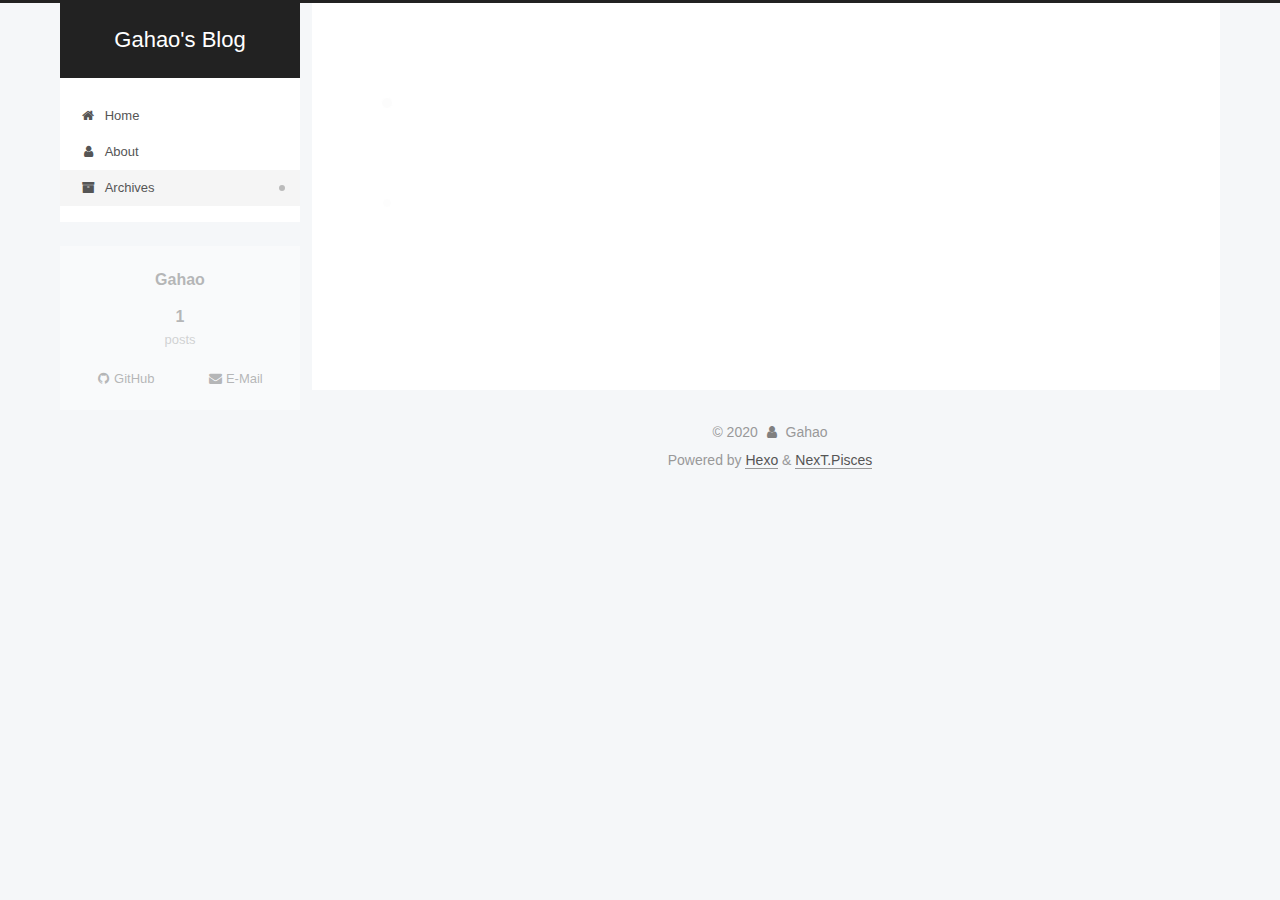
<file: archives/2020/index.html>
<!DOCTYPE html>
<html lang="en">
<head>
  <meta charset="UTF-8">
<meta name="viewport" content="width=device-width, initial-scale=1, maximum-scale=2">
<meta name="theme-color" content="#222">
<meta name="generator" content="Hexo 4.2.0">
  <link rel="apple-touch-icon" sizes="180x180" href="/images/apple-touch-icon-next.png">
  <link rel="icon" type="image/png" sizes="32x32" href="/images/favicon-32x32-next.png">
  <link rel="icon" type="image/png" sizes="16x16" href="/images/favicon-16x16-next.png">
  <link rel="mask-icon" href="/images/logo.svg" color="#222">

<link rel="stylesheet" href="/css/main.css">


<link rel="stylesheet" href="/lib/font-awesome/css/font-awesome.min.css">

<script id="hexo-configurations">
    var NexT = window.NexT || {};
    var CONFIG = {"hostname":"yoursite.com","root":"/","scheme":"Pisces","version":"7.8.0","exturl":false,"sidebar":{"position":"left","display":"post","padding":18,"offset":12,"onmobile":false},"copycode":{"enable":false,"show_result":false,"style":null},"back2top":{"enable":true,"sidebar":false,"scrollpercent":false},"bookmark":{"enable":false,"color":"#222","save":"auto"},"fancybox":false,"mediumzoom":false,"lazyload":false,"pangu":false,"comments":{"style":"tabs","active":null,"storage":true,"lazyload":false,"nav":null},"algolia":{"hits":{"per_page":10},"labels":{"input_placeholder":"Search for Posts","hits_empty":"We didn't find any results for the search: ${query}","hits_stats":"${hits} results found in ${time} ms"}},"localsearch":{"enable":false,"trigger":"auto","top_n_per_article":1,"unescape":false,"preload":true},"motion":{"enable":true,"async":false,"transition":{"post_block":"fadeIn","post_header":"slideDownIn","post_body":"slideDownIn","coll_header":"slideLeftIn","sidebar":"slideUpIn"}}};
  </script>

  <meta property="og:type" content="website">
<meta property="og:title" content="Gahao&#39;s Blog">
<meta property="og:url" content="http://yoursite.com/archives/2020/index.html">
<meta property="og:site_name" content="Gahao&#39;s Blog">
<meta property="og:locale" content="en_US">
<meta property="article:author" content="Gahao">
<meta name="twitter:card" content="summary">

<link rel="canonical" href="http://yoursite.com/archives/2020/">


<script id="page-configurations">
  // https://hexo.io/docs/variables.html
  CONFIG.page = {
    sidebar: "",
    isHome : false,
    isPost : false,
    lang   : 'en'
  };
</script>

  <title>Archive | Gahao's Blog</title>
  






  <noscript>
  <style>
  .use-motion .brand,
  .use-motion .menu-item,
  .sidebar-inner,
  .use-motion .post-block,
  .use-motion .pagination,
  .use-motion .comments,
  .use-motion .post-header,
  .use-motion .post-body,
  .use-motion .collection-header { opacity: initial; }

  .use-motion .site-title,
  .use-motion .site-subtitle {
    opacity: initial;
    top: initial;
  }

  .use-motion .logo-line-before i { left: initial; }
  .use-motion .logo-line-after i { right: initial; }
  </style>
</noscript>

</head>

<body itemscope itemtype="http://schema.org/WebPage">
  <div class="container use-motion">
    <div class="headband"></div>

    <header class="header" itemscope itemtype="http://schema.org/WPHeader">
      <div class="header-inner"><div class="site-brand-container">
  <div class="site-nav-toggle">
    <div class="toggle" aria-label="Toggle navigation bar">
      <span class="toggle-line toggle-line-first"></span>
      <span class="toggle-line toggle-line-middle"></span>
      <span class="toggle-line toggle-line-last"></span>
    </div>
  </div>

  <div class="site-meta">

    <a href="/" class="brand" rel="start">
      <span class="logo-line-before"><i></i></span>
      <h1 class="site-title">Gahao's Blog</h1>
      <span class="logo-line-after"><i></i></span>
    </a>
  </div>

  <div class="site-nav-right">
    <div class="toggle popup-trigger">
    </div>
  </div>
</div>




<nav class="site-nav">
  <ul id="menu" class="menu">
        <li class="menu-item menu-item-home">

    <a href="/" rel="section"><i class="fa fa-fw fa-home"></i>Home</a>

  </li>
        <li class="menu-item menu-item-about">

    <a href="/about/" rel="section"><i class="fa fa-fw fa-user"></i>About</a>

  </li>
        <li class="menu-item menu-item-archives">

    <a href="/archives/" rel="section"><i class="fa fa-fw fa-archive"></i>Archives</a>

  </li>
  </ul>
</nav>




</div>
    </header>

    
  <div class="back-to-top">
    <i class="fa fa-arrow-up"></i>
    <span>0%</span>
  </div>


    <main class="main">
      <div class="main-inner">
        <div class="content-wrap">
          

          <div class="content archive">
            

  
  
  
  <div class="post-block">
    <div class="posts-collapse">
      <div class="collection-title">
        <span class="collection-header">Um..! 1 post. Keep on posting.</span>
      </div>

      
    <div class="collection-year">
      <span class="collection-header">2020</span>
    </div>

  <article itemscope itemtype="http://schema.org/Article">
    <header class="post-header">

      <div class="post-meta">
        <time itemprop="dateCreated"
              datetime="2020-04-13T21:57:17+08:00"
              content="2020-04-13">
          04-13
        </time>
      </div>

      <div class="post-title">
          <a class="post-title-link" href="/2020/04/13/hello-world/" itemprop="url">
            <span itemprop="name">Hello World</span>
          </a>
      </div>

    </header>
  </article>


    </div>
  </div>
  
  
  

  



          </div>
          

<script>
  window.addEventListener('tabs:register', () => {
    let { activeClass } = CONFIG.comments;
    if (CONFIG.comments.storage) {
      activeClass = localStorage.getItem('comments_active') || activeClass;
    }
    if (activeClass) {
      let activeTab = document.querySelector(`a[href="#comment-${activeClass}"]`);
      if (activeTab) {
        activeTab.click();
      }
    }
  });
  if (CONFIG.comments.storage) {
    window.addEventListener('tabs:click', event => {
      if (!event.target.matches('.tabs-comment .tab-content .tab-pane')) return;
      let commentClass = event.target.classList[1];
      localStorage.setItem('comments_active', commentClass);
    });
  }
</script>

        </div>
          
  
  <div class="toggle sidebar-toggle">
    <span class="toggle-line toggle-line-first"></span>
    <span class="toggle-line toggle-line-middle"></span>
    <span class="toggle-line toggle-line-last"></span>
  </div>

  <aside class="sidebar">
    <div class="sidebar-inner">

      <ul class="sidebar-nav motion-element">
        <li class="sidebar-nav-toc">
          Table of Contents
        </li>
        <li class="sidebar-nav-overview">
          Overview
        </li>
      </ul>

      <!--noindex-->
      <div class="post-toc-wrap sidebar-panel">
      </div>
      <!--/noindex-->

      <div class="site-overview-wrap sidebar-panel">
        <div class="site-author motion-element" itemprop="author" itemscope itemtype="http://schema.org/Person">
  <p class="site-author-name" itemprop="name">Gahao</p>
  <div class="site-description" itemprop="description"></div>
</div>
<div class="site-state-wrap motion-element">
  <nav class="site-state">
      <div class="site-state-item site-state-posts">
          <a href="/archives/">
        
          <span class="site-state-item-count">1</span>
          <span class="site-state-item-name">posts</span>
        </a>
      </div>
  </nav>
</div>
  <div class="links-of-author motion-element">
      <span class="links-of-author-item">
        <a href="https://github.com/Gahao" title="GitHub → https:&#x2F;&#x2F;github.com&#x2F;Gahao" rel="noopener" target="_blank"><i class="fa fa-fw fa-github"></i>GitHub</a>
      </span>
      <span class="links-of-author-item">
        <a href="mailto:603415477@qq.com" title="E-Mail → mailto:603415477@qq.com" rel="noopener" target="_blank"><i class="fa fa-fw fa-envelope"></i>E-Mail</a>
      </span>
  </div>



      </div>

    </div>
  </aside>
  <div id="sidebar-dimmer"></div>


      </div>
    </main>

    <footer class="footer">
      <div class="footer-inner">
        

        

<div class="copyright">
  
  &copy; 
  <span itemprop="copyrightYear">2020</span>
  <span class="with-love">
    <i class="fa fa-user"></i>
  </span>
  <span class="author" itemprop="copyrightHolder">Gahao</span>
</div>
  <div class="powered-by">Powered by <a href="https://hexo.io/" class="theme-link" rel="noopener" target="_blank">Hexo</a> & <a href="https://pisces.theme-next.org/" class="theme-link" rel="noopener" target="_blank">NexT.Pisces</a>
  </div>

        








      </div>
    </footer>
  </div>

  
  <script src="/lib/anime.min.js"></script>
  <script src="/lib/velocity/velocity.min.js"></script>
  <script src="/lib/velocity/velocity.ui.min.js"></script>

<script src="/js/utils.js"></script>

<script src="/js/motion.js"></script>


<script src="/js/schemes/pisces.js"></script>


<script src="/js/next-boot.js"></script>




  















  

  

</body>
</html>
</file>
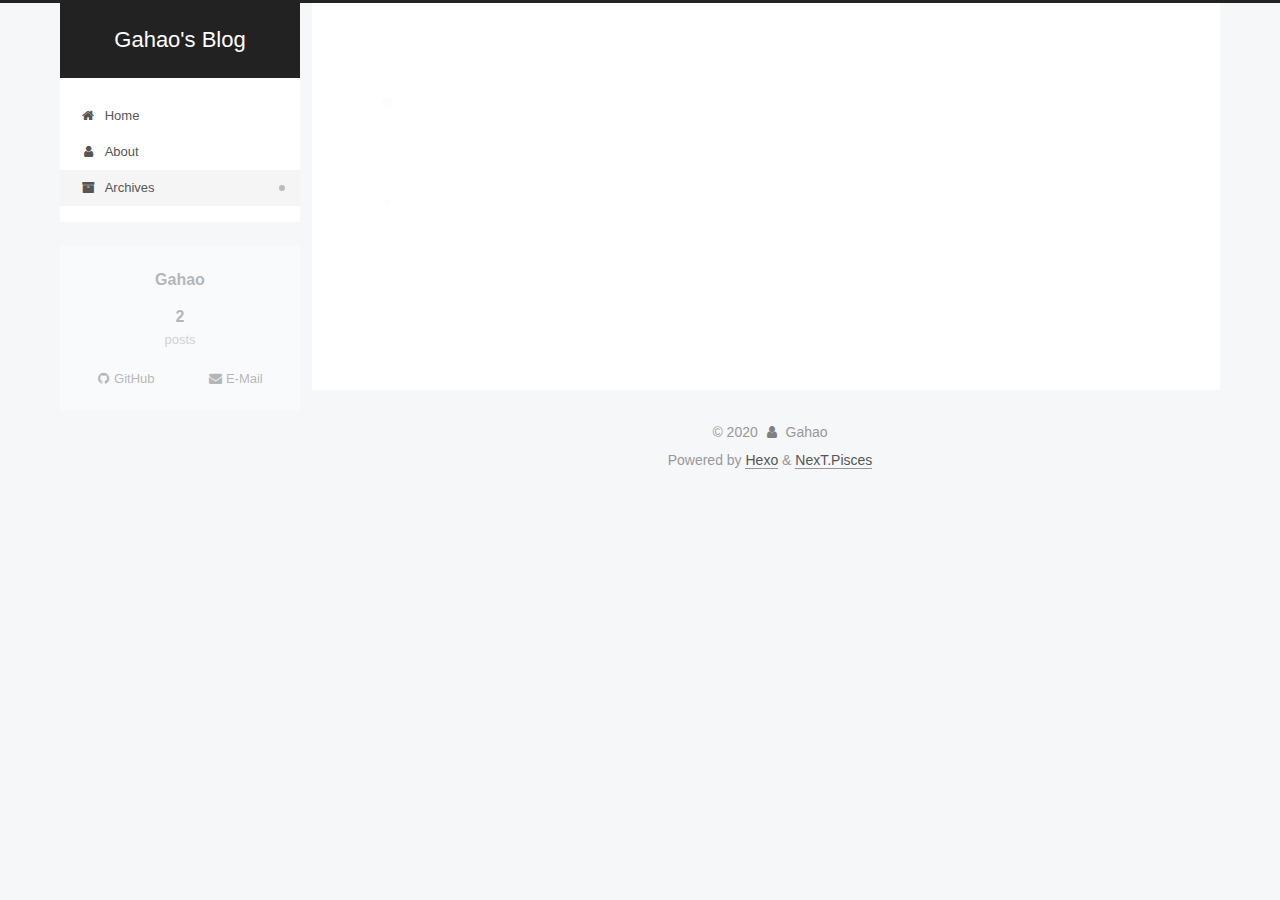
<file: archives/2020/04/index.html>
<!DOCTYPE html>
<html lang="en">
<head>
  <meta charset="UTF-8">
<meta name="viewport" content="width=device-width, initial-scale=1, maximum-scale=2">
<meta name="theme-color" content="#222">
<meta name="generator" content="Hexo 4.2.0">
  <link rel="apple-touch-icon" sizes="180x180" href="/images/apple-touch-icon-next.png">
  <link rel="icon" type="image/png" sizes="32x32" href="/images/favicon-32x32-next.png">
  <link rel="icon" type="image/png" sizes="16x16" href="/images/favicon-16x16-next.png">
  <link rel="mask-icon" href="/images/logo.svg" color="#222">

<link rel="stylesheet" href="/css/main.css">


<link rel="stylesheet" href="/lib/font-awesome/css/font-awesome.min.css">

<script id="hexo-configurations">
    var NexT = window.NexT || {};
    var CONFIG = {"hostname":"yoursite.com","root":"/","scheme":"Pisces","version":"7.8.0","exturl":false,"sidebar":{"position":"left","display":"post","padding":18,"offset":12,"onmobile":false},"copycode":{"enable":false,"show_result":false,"style":null},"back2top":{"enable":true,"sidebar":false,"scrollpercent":false},"bookmark":{"enable":false,"color":"#222","save":"auto"},"fancybox":false,"mediumzoom":false,"lazyload":false,"pangu":false,"comments":{"style":"tabs","active":null,"storage":true,"lazyload":false,"nav":null},"algolia":{"hits":{"per_page":10},"labels":{"input_placeholder":"Search for Posts","hits_empty":"We didn't find any results for the search: ${query}","hits_stats":"${hits} results found in ${time} ms"}},"localsearch":{"enable":false,"trigger":"auto","top_n_per_article":1,"unescape":false,"preload":true},"motion":{"enable":true,"async":false,"transition":{"post_block":"fadeIn","post_header":"slideDownIn","post_body":"slideDownIn","coll_header":"slideLeftIn","sidebar":"slideUpIn"}}};
  </script>

  <meta property="og:type" content="website">
<meta property="og:title" content="Gahao&#39;s Blog">
<meta property="og:url" content="http://yoursite.com/archives/2020/04/index.html">
<meta property="og:site_name" content="Gahao&#39;s Blog">
<meta property="og:locale" content="en_US">
<meta property="article:author" content="Gahao">
<meta name="twitter:card" content="summary">

<link rel="canonical" href="http://yoursite.com/archives/2020/04/">


<script id="page-configurations">
  // https://hexo.io/docs/variables.html
  CONFIG.page = {
    sidebar: "",
    isHome : false,
    isPost : false,
    lang   : 'en'
  };
</script>

  <title>Archive | Gahao's Blog</title>
  






  <noscript>
  <style>
  .use-motion .brand,
  .use-motion .menu-item,
  .sidebar-inner,
  .use-motion .post-block,
  .use-motion .pagination,
  .use-motion .comments,
  .use-motion .post-header,
  .use-motion .post-body,
  .use-motion .collection-header { opacity: initial; }

  .use-motion .site-title,
  .use-motion .site-subtitle {
    opacity: initial;
    top: initial;
  }

  .use-motion .logo-line-before i { left: initial; }
  .use-motion .logo-line-after i { right: initial; }
  </style>
</noscript>

</head>

<body itemscope itemtype="http://schema.org/WebPage">
  <div class="container use-motion">
    <div class="headband"></div>

    <header class="header" itemscope itemtype="http://schema.org/WPHeader">
      <div class="header-inner"><div class="site-brand-container">
  <div class="site-nav-toggle">
    <div class="toggle" aria-label="Toggle navigation bar">
      <span class="toggle-line toggle-line-first"></span>
      <span class="toggle-line toggle-line-middle"></span>
      <span class="toggle-line toggle-line-last"></span>
    </div>
  </div>

  <div class="site-meta">

    <a href="/" class="brand" rel="start">
      <span class="logo-line-before"><i></i></span>
      <h1 class="site-title">Gahao's Blog</h1>
      <span class="logo-line-after"><i></i></span>
    </a>
  </div>

  <div class="site-nav-right">
    <div class="toggle popup-trigger">
    </div>
  </div>
</div>




<nav class="site-nav">
  <ul id="menu" class="menu">
        <li class="menu-item menu-item-home">

    <a href="/" rel="section"><i class="fa fa-fw fa-home"></i>Home</a>

  </li>
        <li class="menu-item menu-item-about">

    <a href="/about/" rel="section"><i class="fa fa-fw fa-user"></i>About</a>

  </li>
        <li class="menu-item menu-item-archives">

    <a href="/archives/" rel="section"><i class="fa fa-fw fa-archive"></i>Archives</a>

  </li>
  </ul>
</nav>




</div>
    </header>

    
  <div class="back-to-top">
    <i class="fa fa-arrow-up"></i>
    <span>0%</span>
  </div>


    <main class="main">
      <div class="main-inner">
        <div class="content-wrap">
          

          <div class="content archive">
            

  
  
  
  <div class="post-block">
    <div class="posts-collapse">
      <div class="collection-title">
        <span class="collection-header">Um..! 2 posts in total. Keep on posting.</span>
      </div>

      
    <div class="collection-year">
      <span class="collection-header">2020</span>
    </div>

  <article itemscope itemtype="http://schema.org/Article">
    <header class="post-header">

      <div class="post-meta">
        <time itemprop="dateCreated"
              datetime="2020-04-13T21:57:17+08:00"
              content="2020-04-13">
          04-13
        </time>
      </div>

      <div class="post-title">
          <a class="post-title-link" href="/2020/04/13/hello-world/" itemprop="url">
            <span itemprop="name">Hello World</span>
          </a>
      </div>

    </header>
  </article>


    </div>
  </div>
  
  
  

  



          </div>
          

<script>
  window.addEventListener('tabs:register', () => {
    let { activeClass } = CONFIG.comments;
    if (CONFIG.comments.storage) {
      activeClass = localStorage.getItem('comments_active') || activeClass;
    }
    if (activeClass) {
      let activeTab = document.querySelector(`a[href="#comment-${activeClass}"]`);
      if (activeTab) {
        activeTab.click();
      }
    }
  });
  if (CONFIG.comments.storage) {
    window.addEventListener('tabs:click', event => {
      if (!event.target.matches('.tabs-comment .tab-content .tab-pane')) return;
      let commentClass = event.target.classList[1];
      localStorage.setItem('comments_active', commentClass);
    });
  }
</script>

        </div>
          
  
  <div class="toggle sidebar-toggle">
    <span class="toggle-line toggle-line-first"></span>
    <span class="toggle-line toggle-line-middle"></span>
    <span class="toggle-line toggle-line-last"></span>
  </div>

  <aside class="sidebar">
    <div class="sidebar-inner">

      <ul class="sidebar-nav motion-element">
        <li class="sidebar-nav-toc">
          Table of Contents
        </li>
        <li class="sidebar-nav-overview">
          Overview
        </li>
      </ul>

      <!--noindex-->
      <div class="post-toc-wrap sidebar-panel">
      </div>
      <!--/noindex-->

      <div class="site-overview-wrap sidebar-panel">
        <div class="site-author motion-element" itemprop="author" itemscope itemtype="http://schema.org/Person">
  <p class="site-author-name" itemprop="name">Gahao</p>
  <div class="site-description" itemprop="description"></div>
</div>
<div class="site-state-wrap motion-element">
  <nav class="site-state">
      <div class="site-state-item site-state-posts">
          <a href="/archives/">
        
          <span class="site-state-item-count">2</span>
          <span class="site-state-item-name">posts</span>
        </a>
      </div>
  </nav>
</div>
  <div class="links-of-author motion-element">
      <span class="links-of-author-item">
        <a href="https://github.com/Gahao" title="GitHub → https:&#x2F;&#x2F;github.com&#x2F;Gahao" rel="noopener" target="_blank"><i class="fa fa-fw fa-github"></i>GitHub</a>
      </span>
      <span class="links-of-author-item">
        <a href="mailto:603415477@qq.com" title="E-Mail → mailto:603415477@qq.com" rel="noopener" target="_blank"><i class="fa fa-fw fa-envelope"></i>E-Mail</a>
      </span>
  </div>



      </div>

    </div>
  </aside>
  <div id="sidebar-dimmer"></div>


      </div>
    </main>

    <footer class="footer">
      <div class="footer-inner">
        

        

<div class="copyright">
  
  &copy; 
  <span itemprop="copyrightYear">2020</span>
  <span class="with-love">
    <i class="fa fa-user"></i>
  </span>
  <span class="author" itemprop="copyrightHolder">Gahao</span>
</div>
  <div class="powered-by">Powered by <a href="https://hexo.io/" class="theme-link" rel="noopener" target="_blank">Hexo</a> & <a href="https://pisces.theme-next.org/" class="theme-link" rel="noopener" target="_blank">NexT.Pisces</a>
  </div>

        








      </div>
    </footer>
  </div>

  
  <script src="/lib/anime.min.js"></script>
  <script src="/lib/velocity/velocity.min.js"></script>
  <script src="/lib/velocity/velocity.ui.min.js"></script>

<script src="/js/utils.js"></script>

<script src="/js/motion.js"></script>


<script src="/js/schemes/pisces.js"></script>


<script src="/js/next-boot.js"></script>




  















  

  

</body>
</html>
</file>
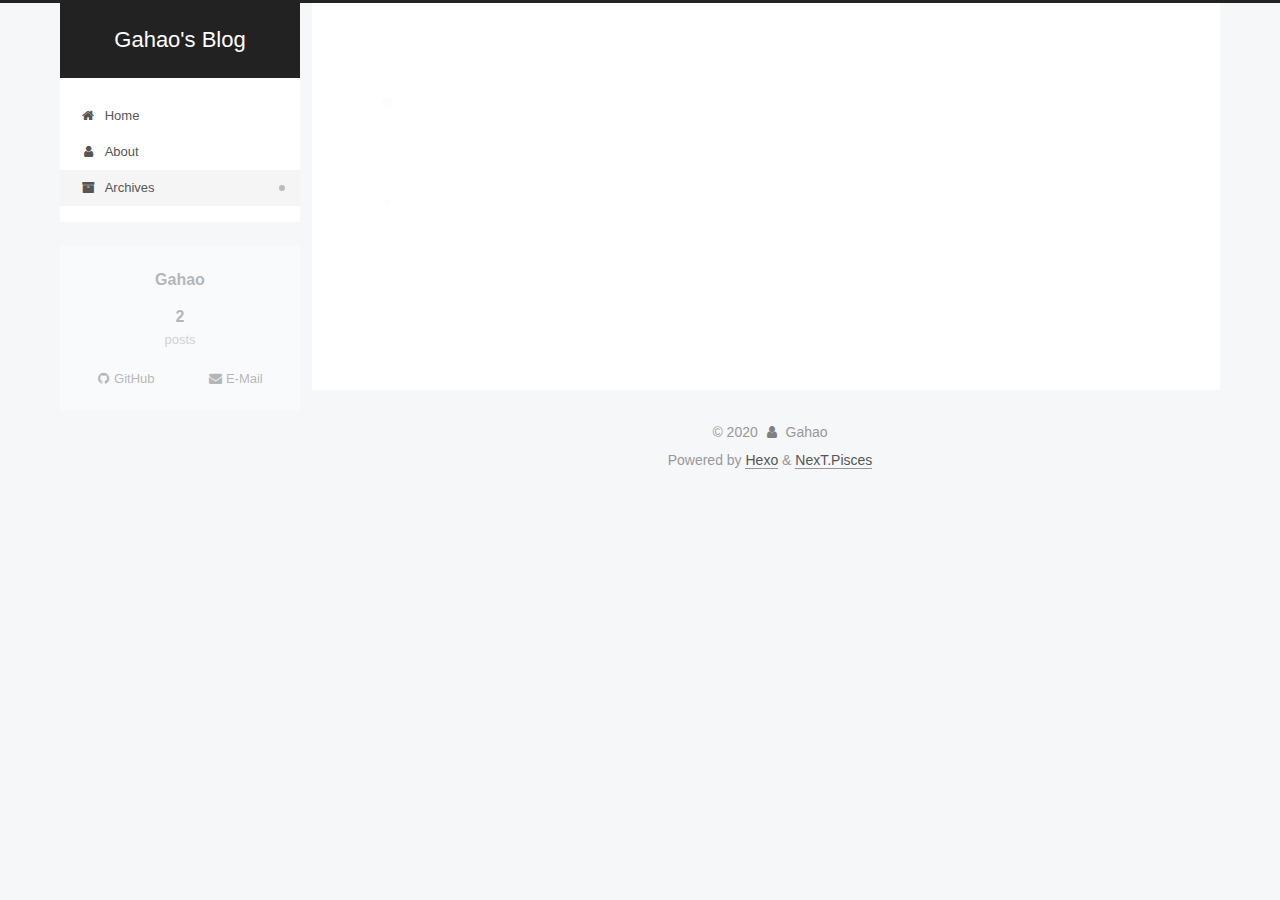
<file: archives/2020/06/index.html>
<!DOCTYPE html>
<html lang="en">
<head>
  <meta charset="UTF-8">
<meta name="viewport" content="width=device-width, initial-scale=1, maximum-scale=2">
<meta name="theme-color" content="#222">
<meta name="generator" content="Hexo 4.2.0">
  <link rel="apple-touch-icon" sizes="180x180" href="/images/apple-touch-icon-next.png">
  <link rel="icon" type="image/png" sizes="32x32" href="/images/favicon-32x32-next.png">
  <link rel="icon" type="image/png" sizes="16x16" href="/images/favicon-16x16-next.png">
  <link rel="mask-icon" href="/images/logo.svg" color="#222">

<link rel="stylesheet" href="/css/main.css">


<link rel="stylesheet" href="/lib/font-awesome/css/font-awesome.min.css">

<script id="hexo-configurations">
    var NexT = window.NexT || {};
    var CONFIG = {"hostname":"yoursite.com","root":"/","scheme":"Pisces","version":"7.8.0","exturl":false,"sidebar":{"position":"left","display":"post","padding":18,"offset":12,"onmobile":false},"copycode":{"enable":false,"show_result":false,"style":null},"back2top":{"enable":true,"sidebar":false,"scrollpercent":false},"bookmark":{"enable":false,"color":"#222","save":"auto"},"fancybox":false,"mediumzoom":false,"lazyload":false,"pangu":false,"comments":{"style":"tabs","active":null,"storage":true,"lazyload":false,"nav":null},"algolia":{"hits":{"per_page":10},"labels":{"input_placeholder":"Search for Posts","hits_empty":"We didn't find any results for the search: ${query}","hits_stats":"${hits} results found in ${time} ms"}},"localsearch":{"enable":false,"trigger":"auto","top_n_per_article":1,"unescape":false,"preload":true},"motion":{"enable":true,"async":false,"transition":{"post_block":"fadeIn","post_header":"slideDownIn","post_body":"slideDownIn","coll_header":"slideLeftIn","sidebar":"slideUpIn"}}};
  </script>

  <meta property="og:type" content="website">
<meta property="og:title" content="Gahao&#39;s Blog">
<meta property="og:url" content="http://yoursite.com/archives/2020/06/index.html">
<meta property="og:site_name" content="Gahao&#39;s Blog">
<meta property="og:locale" content="en_US">
<meta property="article:author" content="Gahao">
<meta name="twitter:card" content="summary">

<link rel="canonical" href="http://yoursite.com/archives/2020/06/">


<script id="page-configurations">
  // https://hexo.io/docs/variables.html
  CONFIG.page = {
    sidebar: "",
    isHome : false,
    isPost : false,
    lang   : 'en'
  };
</script>

  <title>Archive | Gahao's Blog</title>
  






  <noscript>
  <style>
  .use-motion .brand,
  .use-motion .menu-item,
  .sidebar-inner,
  .use-motion .post-block,
  .use-motion .pagination,
  .use-motion .comments,
  .use-motion .post-header,
  .use-motion .post-body,
  .use-motion .collection-header { opacity: initial; }

  .use-motion .site-title,
  .use-motion .site-subtitle {
    opacity: initial;
    top: initial;
  }

  .use-motion .logo-line-before i { left: initial; }
  .use-motion .logo-line-after i { right: initial; }
  </style>
</noscript>

</head>

<body itemscope itemtype="http://schema.org/WebPage">
  <div class="container use-motion">
    <div class="headband"></div>

    <header class="header" itemscope itemtype="http://schema.org/WPHeader">
      <div class="header-inner"><div class="site-brand-container">
  <div class="site-nav-toggle">
    <div class="toggle" aria-label="Toggle navigation bar">
      <span class="toggle-line toggle-line-first"></span>
      <span class="toggle-line toggle-line-middle"></span>
      <span class="toggle-line toggle-line-last"></span>
    </div>
  </div>

  <div class="site-meta">

    <a href="/" class="brand" rel="start">
      <span class="logo-line-before"><i></i></span>
      <h1 class="site-title">Gahao's Blog</h1>
      <span class="logo-line-after"><i></i></span>
    </a>
  </div>

  <div class="site-nav-right">
    <div class="toggle popup-trigger">
    </div>
  </div>
</div>




<nav class="site-nav">
  <ul id="menu" class="menu">
        <li class="menu-item menu-item-home">

    <a href="/" rel="section"><i class="fa fa-fw fa-home"></i>Home</a>

  </li>
        <li class="menu-item menu-item-about">

    <a href="/about/" rel="section"><i class="fa fa-fw fa-user"></i>About</a>

  </li>
        <li class="menu-item menu-item-archives">

    <a href="/archives/" rel="section"><i class="fa fa-fw fa-archive"></i>Archives</a>

  </li>
  </ul>
</nav>




</div>
    </header>

    
  <div class="back-to-top">
    <i class="fa fa-arrow-up"></i>
    <span>0%</span>
  </div>


    <main class="main">
      <div class="main-inner">
        <div class="content-wrap">
          

          <div class="content archive">
            

  
  
  
  <div class="post-block">
    <div class="posts-collapse">
      <div class="collection-title">
        <span class="collection-header">Um..! 2 posts in total. Keep on posting.</span>
      </div>

      
    <div class="collection-year">
      <span class="collection-header">2020</span>
    </div>

  <article itemscope itemtype="http://schema.org/Article">
    <header class="post-header">

      <div class="post-meta">
        <time itemprop="dateCreated"
              datetime="2020-06-19T23:51:48+08:00"
              content="2020-06-19">
          06-19
        </time>
      </div>

      <div class="post-title">
          <a class="post-title-link" href="/2020/06/19/springboot/" itemprop="url">
            <span itemprop="name">springboot自动装配</span>
          </a>
      </div>

    </header>
  </article>


    </div>
  </div>
  
  
  

  



          </div>
          

<script>
  window.addEventListener('tabs:register', () => {
    let { activeClass } = CONFIG.comments;
    if (CONFIG.comments.storage) {
      activeClass = localStorage.getItem('comments_active') || activeClass;
    }
    if (activeClass) {
      let activeTab = document.querySelector(`a[href="#comment-${activeClass}"]`);
      if (activeTab) {
        activeTab.click();
      }
    }
  });
  if (CONFIG.comments.storage) {
    window.addEventListener('tabs:click', event => {
      if (!event.target.matches('.tabs-comment .tab-content .tab-pane')) return;
      let commentClass = event.target.classList[1];
      localStorage.setItem('comments_active', commentClass);
    });
  }
</script>

        </div>
          
  
  <div class="toggle sidebar-toggle">
    <span class="toggle-line toggle-line-first"></span>
    <span class="toggle-line toggle-line-middle"></span>
    <span class="toggle-line toggle-line-last"></span>
  </div>

  <aside class="sidebar">
    <div class="sidebar-inner">

      <ul class="sidebar-nav motion-element">
        <li class="sidebar-nav-toc">
          Table of Contents
        </li>
        <li class="sidebar-nav-overview">
          Overview
        </li>
      </ul>

      <!--noindex-->
      <div class="post-toc-wrap sidebar-panel">
      </div>
      <!--/noindex-->

      <div class="site-overview-wrap sidebar-panel">
        <div class="site-author motion-element" itemprop="author" itemscope itemtype="http://schema.org/Person">
  <p class="site-author-name" itemprop="name">Gahao</p>
  <div class="site-description" itemprop="description"></div>
</div>
<div class="site-state-wrap motion-element">
  <nav class="site-state">
      <div class="site-state-item site-state-posts">
          <a href="/archives/">
        
          <span class="site-state-item-count">2</span>
          <span class="site-state-item-name">posts</span>
        </a>
      </div>
  </nav>
</div>
  <div class="links-of-author motion-element">
      <span class="links-of-author-item">
        <a href="https://github.com/Gahao" title="GitHub → https:&#x2F;&#x2F;github.com&#x2F;Gahao" rel="noopener" target="_blank"><i class="fa fa-fw fa-github"></i>GitHub</a>
      </span>
      <span class="links-of-author-item">
        <a href="mailto:603415477@qq.com" title="E-Mail → mailto:603415477@qq.com" rel="noopener" target="_blank"><i class="fa fa-fw fa-envelope"></i>E-Mail</a>
      </span>
  </div>



      </div>

    </div>
  </aside>
  <div id="sidebar-dimmer"></div>


      </div>
    </main>

    <footer class="footer">
      <div class="footer-inner">
        

        

<div class="copyright">
  
  &copy; 
  <span itemprop="copyrightYear">2020</span>
  <span class="with-love">
    <i class="fa fa-user"></i>
  </span>
  <span class="author" itemprop="copyrightHolder">Gahao</span>
</div>
  <div class="powered-by">Powered by <a href="https://hexo.io/" class="theme-link" rel="noopener" target="_blank">Hexo</a> & <a href="https://pisces.theme-next.org/" class="theme-link" rel="noopener" target="_blank">NexT.Pisces</a>
  </div>

        








      </div>
    </footer>
  </div>

  
  <script src="/lib/anime.min.js"></script>
  <script src="/lib/velocity/velocity.min.js"></script>
  <script src="/lib/velocity/velocity.ui.min.js"></script>

<script src="/js/utils.js"></script>

<script src="/js/motion.js"></script>


<script src="/js/schemes/pisces.js"></script>


<script src="/js/next-boot.js"></script>




  















  

  

</body>
</html>
</file>
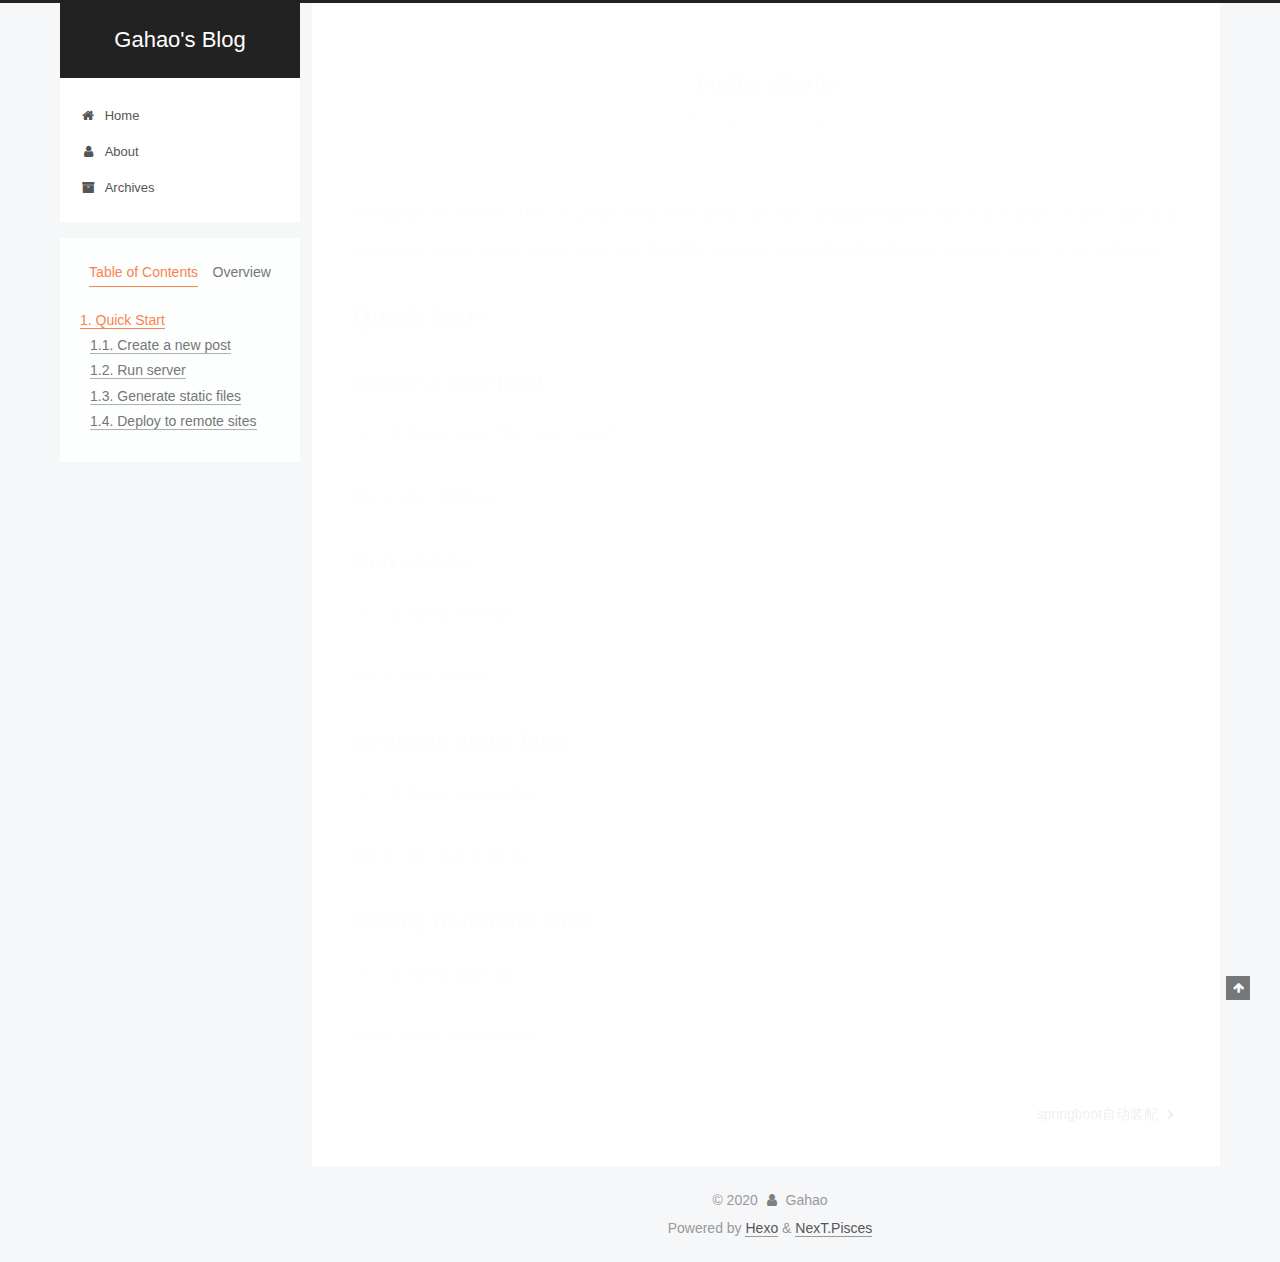
<file: 2020/04/13/hello-world/index.html>
<!DOCTYPE html>
<html lang="en">
<head>
  <meta charset="UTF-8">
<meta name="viewport" content="width=device-width, initial-scale=1, maximum-scale=2">
<meta name="theme-color" content="#222">
<meta name="generator" content="Hexo 4.2.0">
  <link rel="apple-touch-icon" sizes="180x180" href="/images/apple-touch-icon-next.png">
  <link rel="icon" type="image/png" sizes="32x32" href="/images/favicon-32x32-next.png">
  <link rel="icon" type="image/png" sizes="16x16" href="/images/favicon-16x16-next.png">
  <link rel="mask-icon" href="/images/logo.svg" color="#222">

<link rel="stylesheet" href="/css/main.css">


<link rel="stylesheet" href="/lib/font-awesome/css/font-awesome.min.css">

<script id="hexo-configurations">
    var NexT = window.NexT || {};
    var CONFIG = {"hostname":"yoursite.com","root":"/","scheme":"Pisces","version":"7.8.0","exturl":false,"sidebar":{"position":"left","display":"post","padding":18,"offset":12,"onmobile":false},"copycode":{"enable":false,"show_result":false,"style":null},"back2top":{"enable":true,"sidebar":false,"scrollpercent":false},"bookmark":{"enable":false,"color":"#222","save":"auto"},"fancybox":false,"mediumzoom":false,"lazyload":false,"pangu":false,"comments":{"style":"tabs","active":null,"storage":true,"lazyload":false,"nav":null},"algolia":{"hits":{"per_page":10},"labels":{"input_placeholder":"Search for Posts","hits_empty":"We didn't find any results for the search: ${query}","hits_stats":"${hits} results found in ${time} ms"}},"localsearch":{"enable":false,"trigger":"auto","top_n_per_article":1,"unescape":false,"preload":true},"motion":{"enable":true,"async":false,"transition":{"post_block":"fadeIn","post_header":"slideDownIn","post_body":"slideDownIn","coll_header":"slideLeftIn","sidebar":"slideUpIn"}}};
  </script>

  <meta name="description" content="Welcome to Hexo! This is your very first post. Check documentation for more info. If you get any problems when using Hexo, you can find the answer in troubleshooting or you can ask me on GitHub. Quick">
<meta property="og:type" content="article">
<meta property="og:title" content="Hello World">
<meta property="og:url" content="http://yoursite.com/2020/04/13/hello-world/index.html">
<meta property="og:site_name" content="Gahao&#39;s Blog">
<meta property="og:description" content="Welcome to Hexo! This is your very first post. Check documentation for more info. If you get any problems when using Hexo, you can find the answer in troubleshooting or you can ask me on GitHub. Quick">
<meta property="og:locale" content="en_US">
<meta property="article:published_time" content="2020-04-13T13:57:17.654Z">
<meta property="article:modified_time" content="2020-04-13T13:57:17.654Z">
<meta property="article:author" content="Gahao">
<meta name="twitter:card" content="summary">

<link rel="canonical" href="http://yoursite.com/2020/04/13/hello-world/">


<script id="page-configurations">
  // https://hexo.io/docs/variables.html
  CONFIG.page = {
    sidebar: "",
    isHome : false,
    isPost : true,
    lang   : 'en'
  };
</script>

  <title>Hello World | Gahao's Blog</title>
  






  <noscript>
  <style>
  .use-motion .brand,
  .use-motion .menu-item,
  .sidebar-inner,
  .use-motion .post-block,
  .use-motion .pagination,
  .use-motion .comments,
  .use-motion .post-header,
  .use-motion .post-body,
  .use-motion .collection-header { opacity: initial; }

  .use-motion .site-title,
  .use-motion .site-subtitle {
    opacity: initial;
    top: initial;
  }

  .use-motion .logo-line-before i { left: initial; }
  .use-motion .logo-line-after i { right: initial; }
  </style>
</noscript>

</head>

<body itemscope itemtype="http://schema.org/WebPage">
  <div class="container use-motion">
    <div class="headband"></div>

    <header class="header" itemscope itemtype="http://schema.org/WPHeader">
      <div class="header-inner"><div class="site-brand-container">
  <div class="site-nav-toggle">
    <div class="toggle" aria-label="Toggle navigation bar">
      <span class="toggle-line toggle-line-first"></span>
      <span class="toggle-line toggle-line-middle"></span>
      <span class="toggle-line toggle-line-last"></span>
    </div>
  </div>

  <div class="site-meta">

    <a href="/" class="brand" rel="start">
      <span class="logo-line-before"><i></i></span>
      <h1 class="site-title">Gahao's Blog</h1>
      <span class="logo-line-after"><i></i></span>
    </a>
  </div>

  <div class="site-nav-right">
    <div class="toggle popup-trigger">
    </div>
  </div>
</div>




<nav class="site-nav">
  <ul id="menu" class="menu">
        <li class="menu-item menu-item-home">

    <a href="/" rel="section"><i class="fa fa-fw fa-home"></i>Home</a>

  </li>
        <li class="menu-item menu-item-about">

    <a href="/about/" rel="section"><i class="fa fa-fw fa-user"></i>About</a>

  </li>
        <li class="menu-item menu-item-archives">

    <a href="/archives/" rel="section"><i class="fa fa-fw fa-archive"></i>Archives</a>

  </li>
  </ul>
</nav>




</div>
    </header>

    
  <div class="back-to-top">
    <i class="fa fa-arrow-up"></i>
    <span>0%</span>
  </div>


    <main class="main">
      <div class="main-inner">
        <div class="content-wrap">
          

          <div class="content post posts-expand">
            

    
  
  
  <article itemscope itemtype="http://schema.org/Article" class="post-block" lang="en">
    <link itemprop="mainEntityOfPage" href="http://yoursite.com/2020/04/13/hello-world/">

    <span hidden itemprop="author" itemscope itemtype="http://schema.org/Person">
      <meta itemprop="image" content="/images/avatar.gif">
      <meta itemprop="name" content="Gahao">
      <meta itemprop="description" content="">
    </span>

    <span hidden itemprop="publisher" itemscope itemtype="http://schema.org/Organization">
      <meta itemprop="name" content="Gahao's Blog">
    </span>
      <header class="post-header">
        <h1 class="post-title" itemprop="name headline">
          Hello World
        </h1>

        <div class="post-meta">
            <span class="post-meta-item">
              <span class="post-meta-item-icon">
                <i class="fa fa-calendar-o"></i>
              </span>
              <span class="post-meta-item-text">Posted on</span>

              <time title="Created: 2020-04-13 21:57:17" itemprop="dateCreated datePublished" datetime="2020-04-13T21:57:17+08:00">2020-04-13</time>
            </span>

          

        </div>
      </header>

    
    
    
    <div class="post-body" itemprop="articleBody">

      
        <p>Welcome to <a href="https://hexo.io/" target="_blank" rel="noopener">Hexo</a>! This is your very first post. Check <a href="https://hexo.io/docs/" target="_blank" rel="noopener">documentation</a> for more info. If you get any problems when using Hexo, you can find the answer in <a href="https://hexo.io/docs/troubleshooting.html" target="_blank" rel="noopener">troubleshooting</a> or you can ask me on <a href="https://github.com/hexojs/hexo/issues" target="_blank" rel="noopener">GitHub</a>.</p>
<h2 id="Quick-Start"><a href="#Quick-Start" class="headerlink" title="Quick Start"></a>Quick Start</h2><h3 id="Create-a-new-post"><a href="#Create-a-new-post" class="headerlink" title="Create a new post"></a>Create a new post</h3><figure class="highlight bash"><table><tr><td class="gutter"><pre><span class="line">1</span><br></pre></td><td class="code"><pre><span class="line">$ hexo new <span class="string">"My New Post"</span></span><br></pre></td></tr></table></figure>

<p>More info: <a href="https://hexo.io/docs/writing.html" target="_blank" rel="noopener">Writing</a></p>
<h3 id="Run-server"><a href="#Run-server" class="headerlink" title="Run server"></a>Run server</h3><figure class="highlight bash"><table><tr><td class="gutter"><pre><span class="line">1</span><br></pre></td><td class="code"><pre><span class="line">$ hexo server</span><br></pre></td></tr></table></figure>

<p>More info: <a href="https://hexo.io/docs/server.html" target="_blank" rel="noopener">Server</a></p>
<h3 id="Generate-static-files"><a href="#Generate-static-files" class="headerlink" title="Generate static files"></a>Generate static files</h3><figure class="highlight bash"><table><tr><td class="gutter"><pre><span class="line">1</span><br></pre></td><td class="code"><pre><span class="line">$ hexo generate</span><br></pre></td></tr></table></figure>

<p>More info: <a href="https://hexo.io/docs/generating.html" target="_blank" rel="noopener">Generating</a></p>
<h3 id="Deploy-to-remote-sites"><a href="#Deploy-to-remote-sites" class="headerlink" title="Deploy to remote sites"></a>Deploy to remote sites</h3><figure class="highlight bash"><table><tr><td class="gutter"><pre><span class="line">1</span><br></pre></td><td class="code"><pre><span class="line">$ hexo deploy</span><br></pre></td></tr></table></figure>

<p>More info: <a href="https://hexo.io/docs/one-command-deployment.html" target="_blank" rel="noopener">Deployment</a></p>

    </div>

    
    
    

      <footer class="post-footer">

        


        
    <div class="post-nav">
      <div class="post-nav-item"></div>
      <div class="post-nav-item">
    <a href="/2020/06/19/springboot/" rel="next" title="springboot自动装配">
      springboot自动装配 <i class="fa fa-chevron-right"></i>
    </a></div>
    </div>
      </footer>
    
  </article>
  
  
  



          </div>
          

<script>
  window.addEventListener('tabs:register', () => {
    let { activeClass } = CONFIG.comments;
    if (CONFIG.comments.storage) {
      activeClass = localStorage.getItem('comments_active') || activeClass;
    }
    if (activeClass) {
      let activeTab = document.querySelector(`a[href="#comment-${activeClass}"]`);
      if (activeTab) {
        activeTab.click();
      }
    }
  });
  if (CONFIG.comments.storage) {
    window.addEventListener('tabs:click', event => {
      if (!event.target.matches('.tabs-comment .tab-content .tab-pane')) return;
      let commentClass = event.target.classList[1];
      localStorage.setItem('comments_active', commentClass);
    });
  }
</script>

        </div>
          
  
  <div class="toggle sidebar-toggle">
    <span class="toggle-line toggle-line-first"></span>
    <span class="toggle-line toggle-line-middle"></span>
    <span class="toggle-line toggle-line-last"></span>
  </div>

  <aside class="sidebar">
    <div class="sidebar-inner">

      <ul class="sidebar-nav motion-element">
        <li class="sidebar-nav-toc">
          Table of Contents
        </li>
        <li class="sidebar-nav-overview">
          Overview
        </li>
      </ul>

      <!--noindex-->
      <div class="post-toc-wrap sidebar-panel">
          <div class="post-toc motion-element"><ol class="nav"><li class="nav-item nav-level-2"><a class="nav-link" href="#Quick-Start"><span class="nav-number">1.</span> <span class="nav-text">Quick Start</span></a><ol class="nav-child"><li class="nav-item nav-level-3"><a class="nav-link" href="#Create-a-new-post"><span class="nav-number">1.1.</span> <span class="nav-text">Create a new post</span></a></li><li class="nav-item nav-level-3"><a class="nav-link" href="#Run-server"><span class="nav-number">1.2.</span> <span class="nav-text">Run server</span></a></li><li class="nav-item nav-level-3"><a class="nav-link" href="#Generate-static-files"><span class="nav-number">1.3.</span> <span class="nav-text">Generate static files</span></a></li><li class="nav-item nav-level-3"><a class="nav-link" href="#Deploy-to-remote-sites"><span class="nav-number">1.4.</span> <span class="nav-text">Deploy to remote sites</span></a></li></ol></li></ol></div>
      </div>
      <!--/noindex-->

      <div class="site-overview-wrap sidebar-panel">
        <div class="site-author motion-element" itemprop="author" itemscope itemtype="http://schema.org/Person">
  <p class="site-author-name" itemprop="name">Gahao</p>
  <div class="site-description" itemprop="description"></div>
</div>
<div class="site-state-wrap motion-element">
  <nav class="site-state">
      <div class="site-state-item site-state-posts">
          <a href="/archives/">
        
          <span class="site-state-item-count">2</span>
          <span class="site-state-item-name">posts</span>
        </a>
      </div>
  </nav>
</div>
  <div class="links-of-author motion-element">
      <span class="links-of-author-item">
        <a href="https://github.com/Gahao" title="GitHub → https:&#x2F;&#x2F;github.com&#x2F;Gahao" rel="noopener" target="_blank"><i class="fa fa-fw fa-github"></i>GitHub</a>
      </span>
      <span class="links-of-author-item">
        <a href="mailto:603415477@qq.com" title="E-Mail → mailto:603415477@qq.com" rel="noopener" target="_blank"><i class="fa fa-fw fa-envelope"></i>E-Mail</a>
      </span>
  </div>



      </div>

    </div>
  </aside>
  <div id="sidebar-dimmer"></div>


      </div>
    </main>

    <footer class="footer">
      <div class="footer-inner">
        

        

<div class="copyright">
  
  &copy; 
  <span itemprop="copyrightYear">2020</span>
  <span class="with-love">
    <i class="fa fa-user"></i>
  </span>
  <span class="author" itemprop="copyrightHolder">Gahao</span>
</div>
  <div class="powered-by">Powered by <a href="https://hexo.io/" class="theme-link" rel="noopener" target="_blank">Hexo</a> & <a href="https://pisces.theme-next.org/" class="theme-link" rel="noopener" target="_blank">NexT.Pisces</a>
  </div>

        








      </div>
    </footer>
  </div>

  
  <script src="/lib/anime.min.js"></script>
  <script src="/lib/velocity/velocity.min.js"></script>
  <script src="/lib/velocity/velocity.ui.min.js"></script>

<script src="/js/utils.js"></script>

<script src="/js/motion.js"></script>


<script src="/js/schemes/pisces.js"></script>


<script src="/js/next-boot.js"></script>




  















  

  

</body>
</html>
</file>
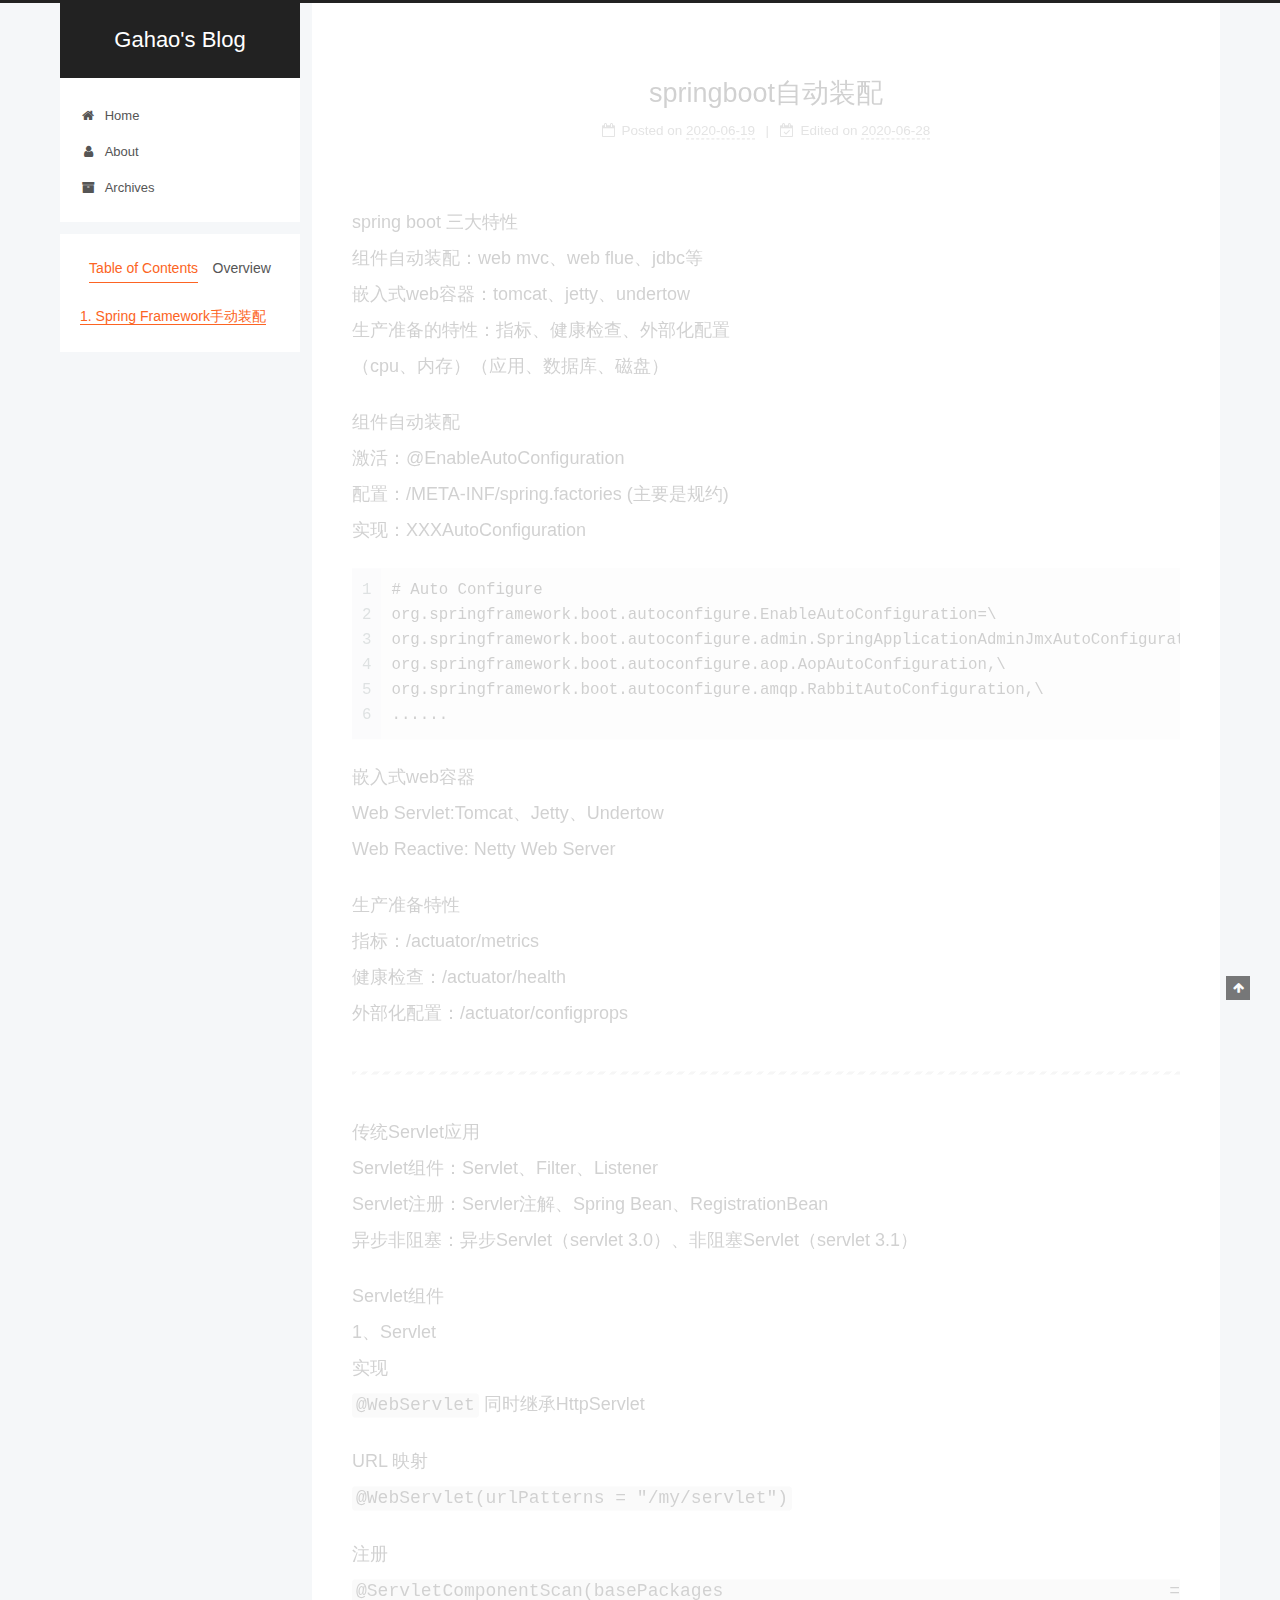
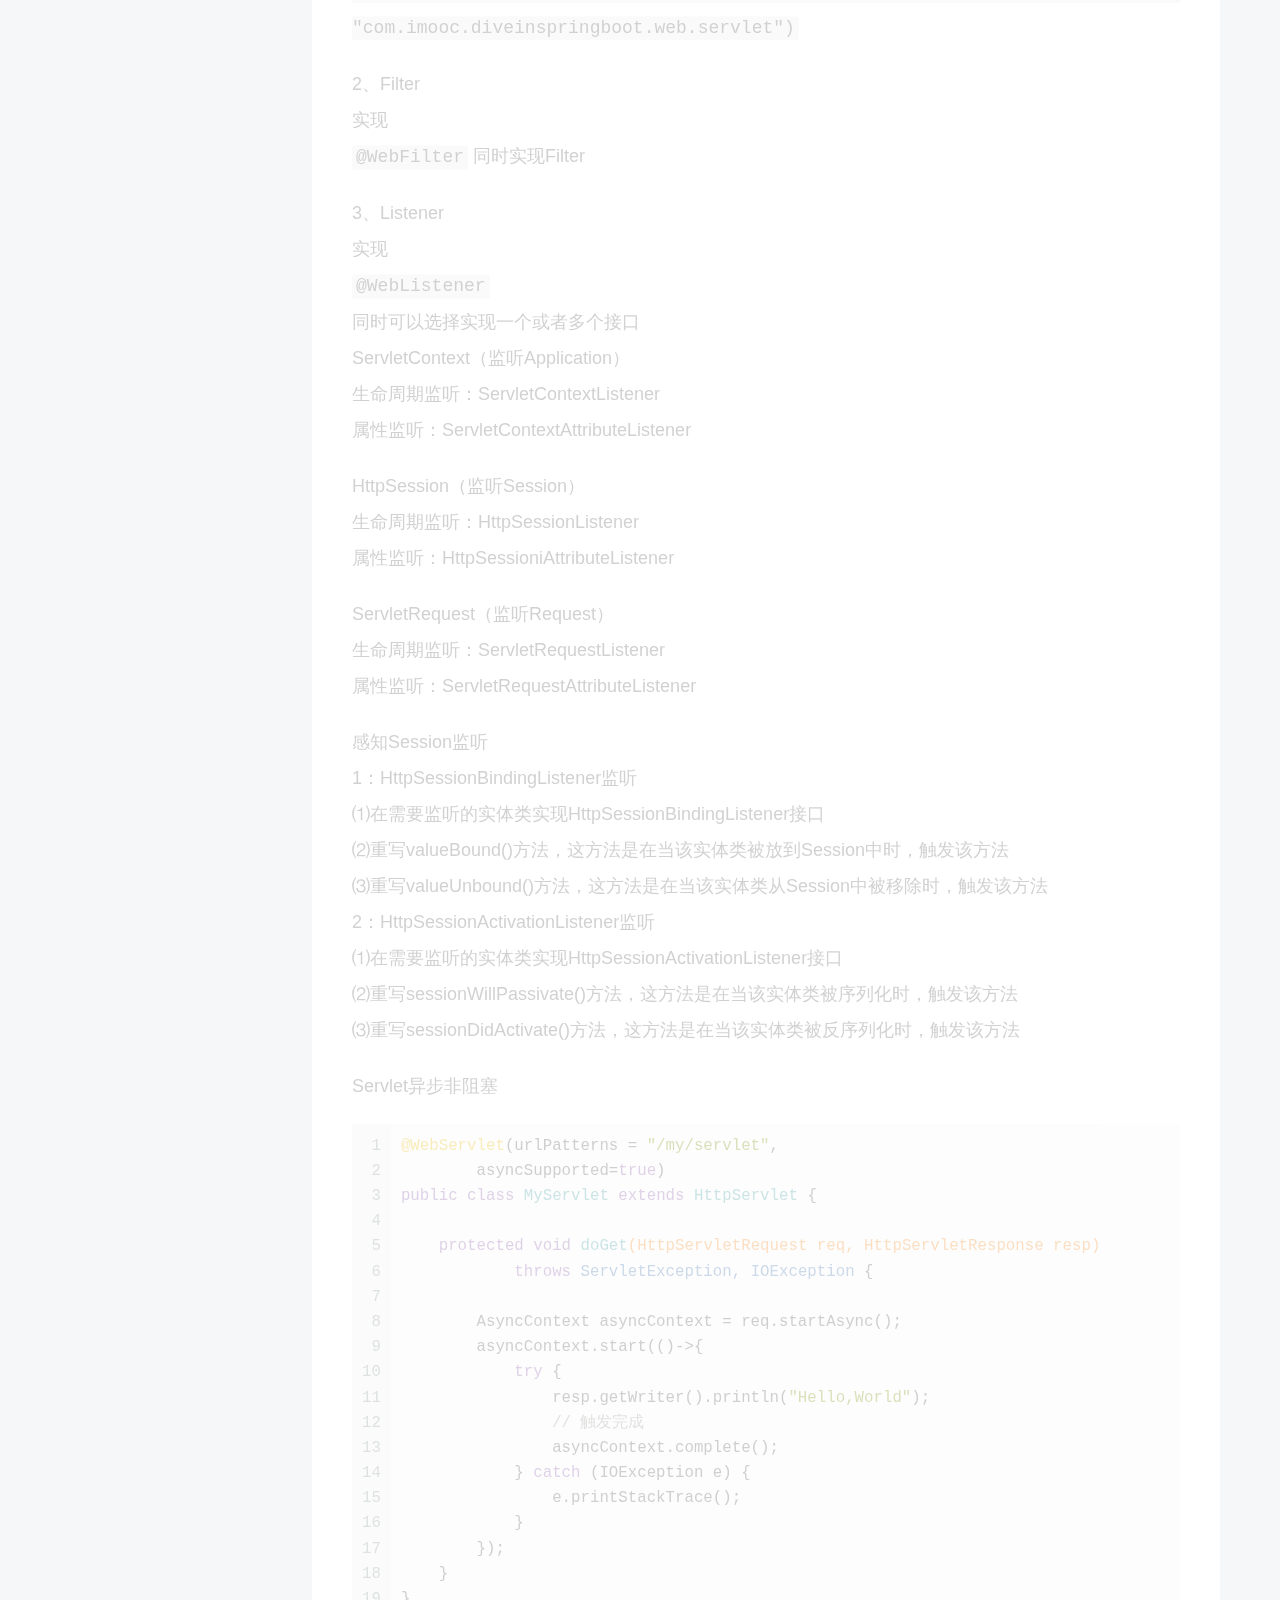
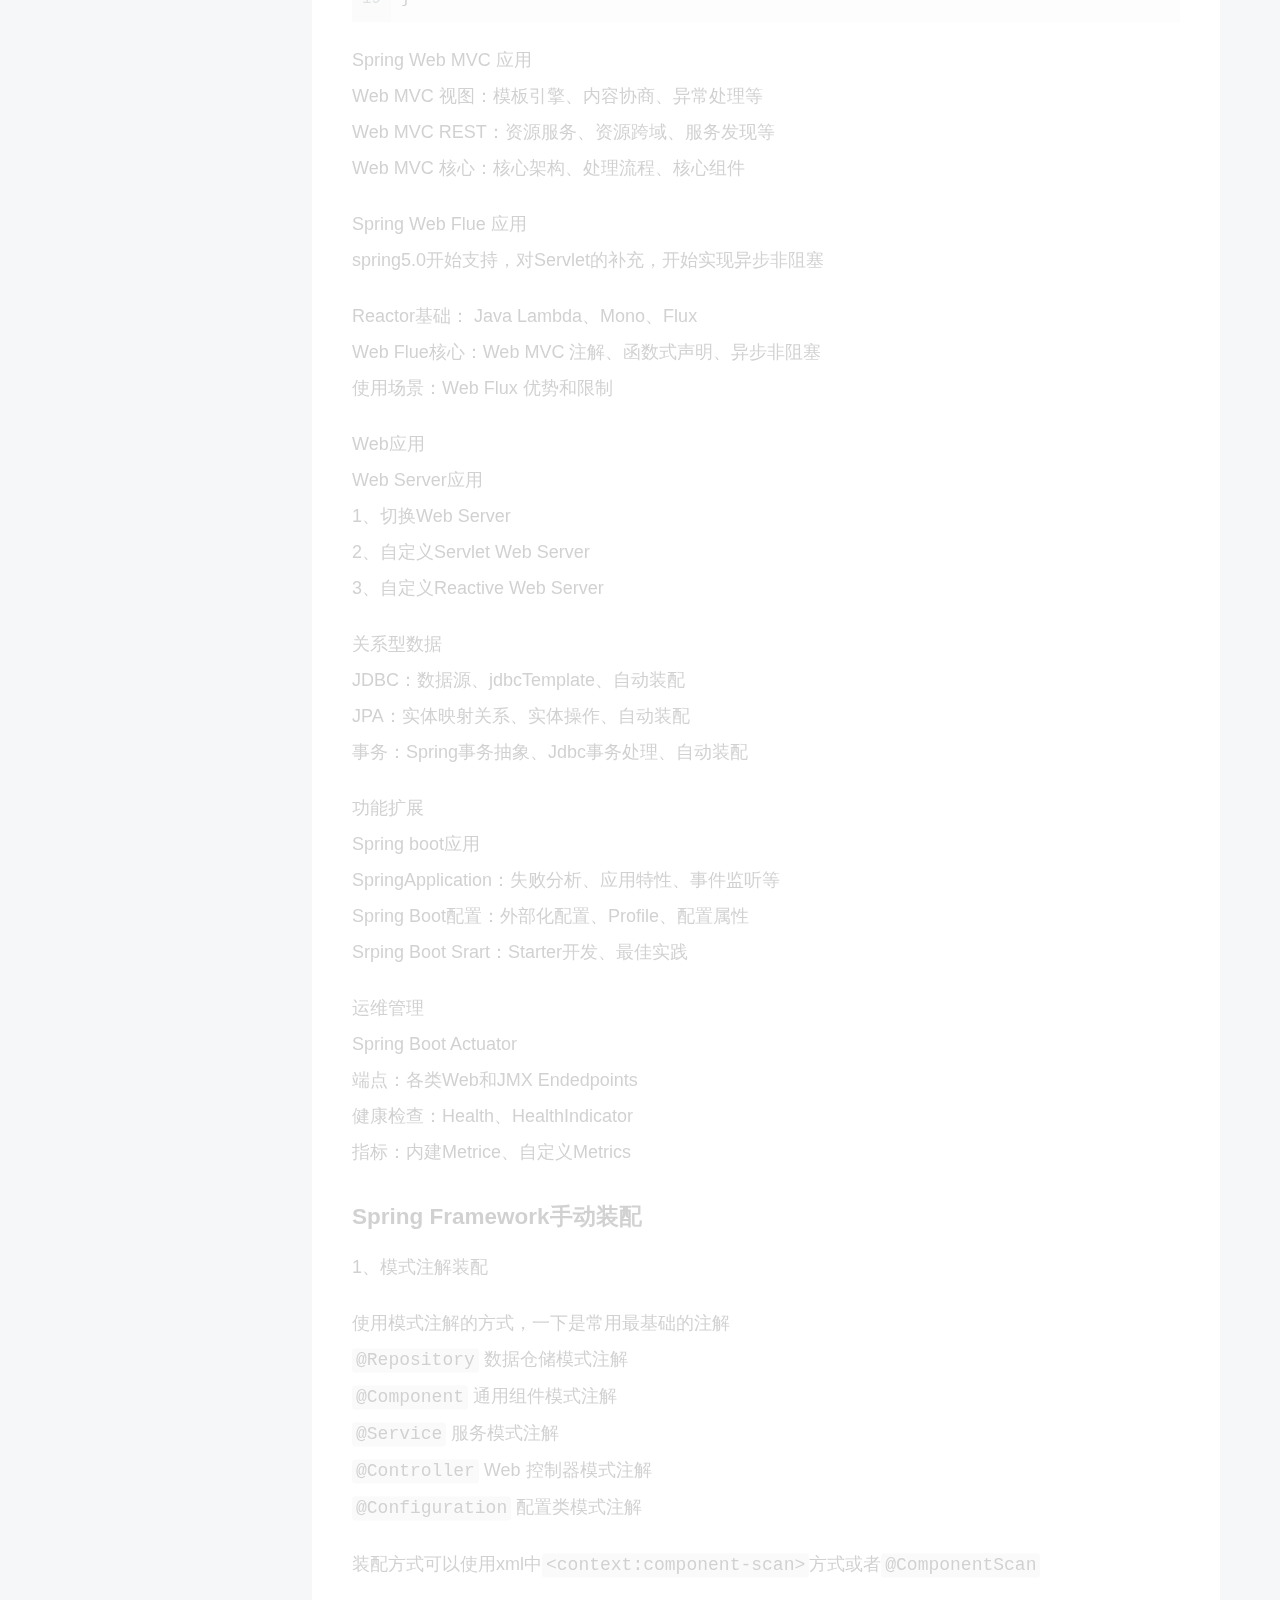
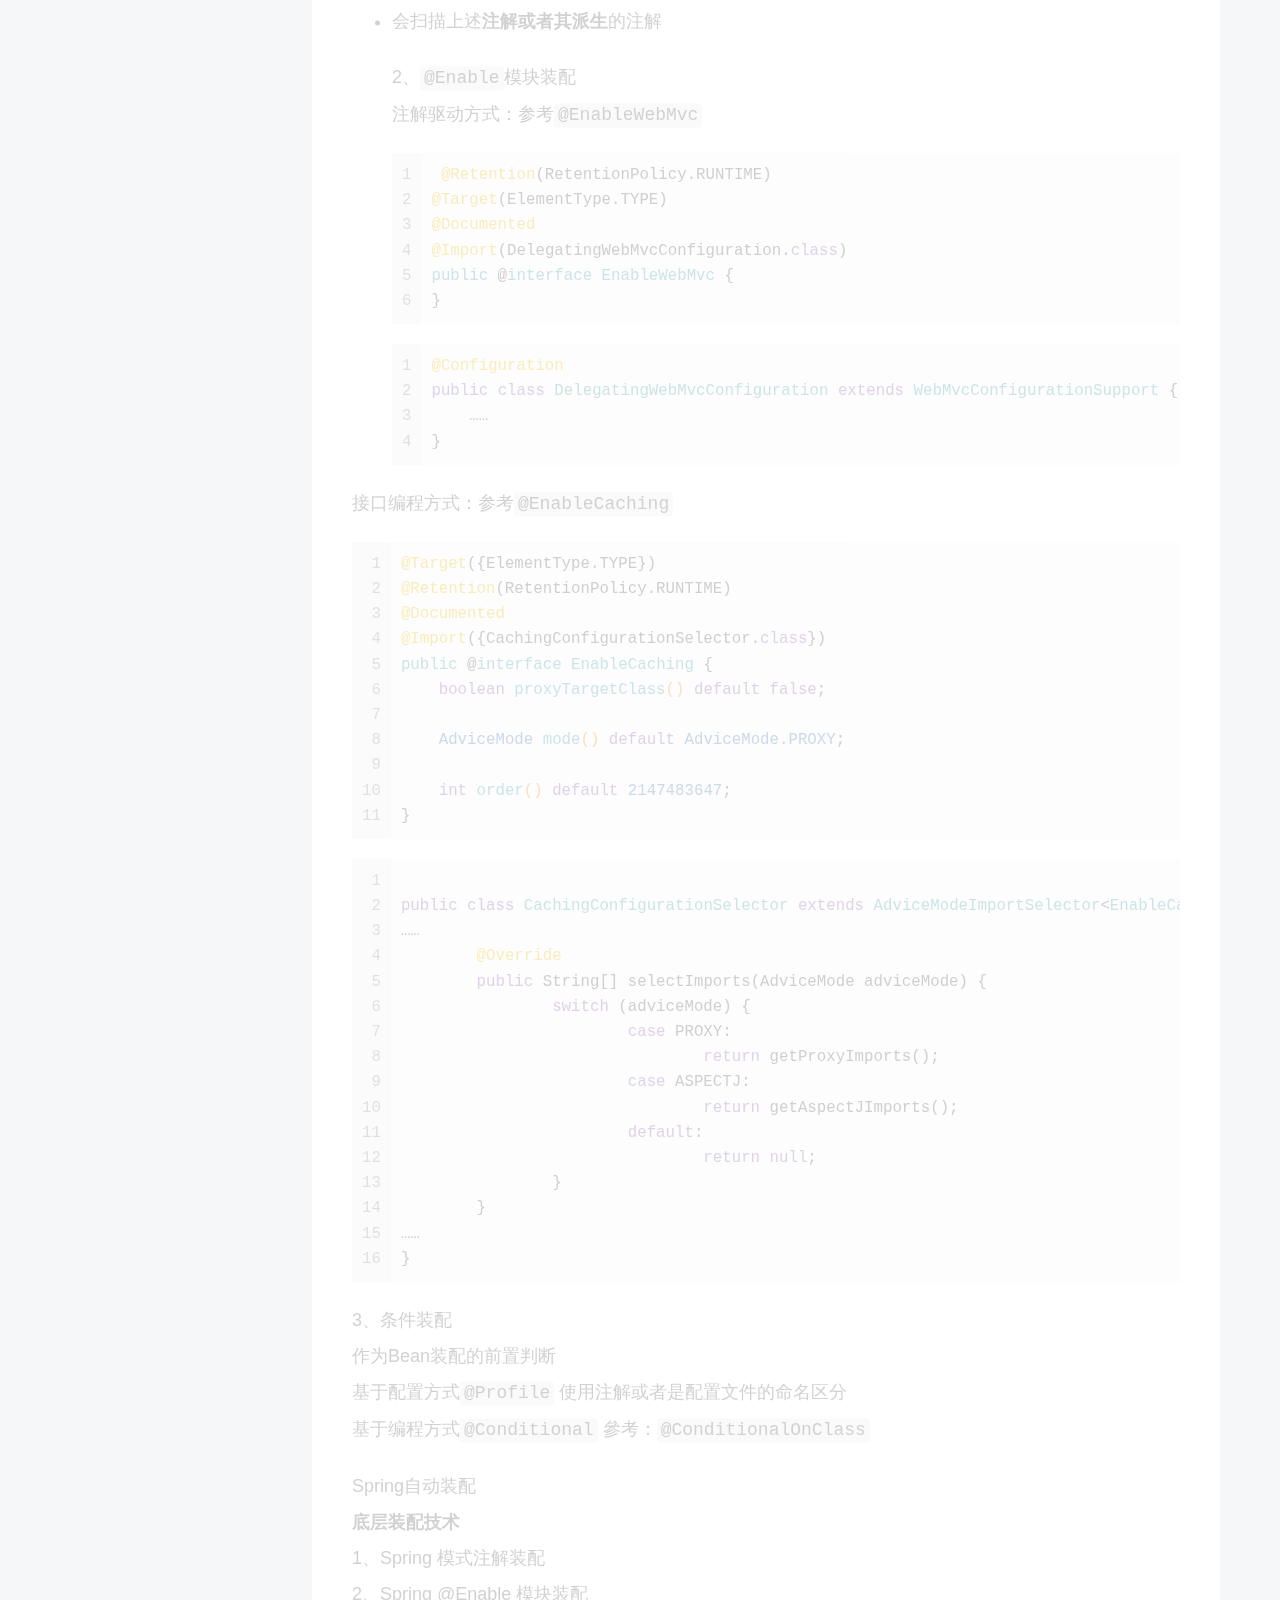
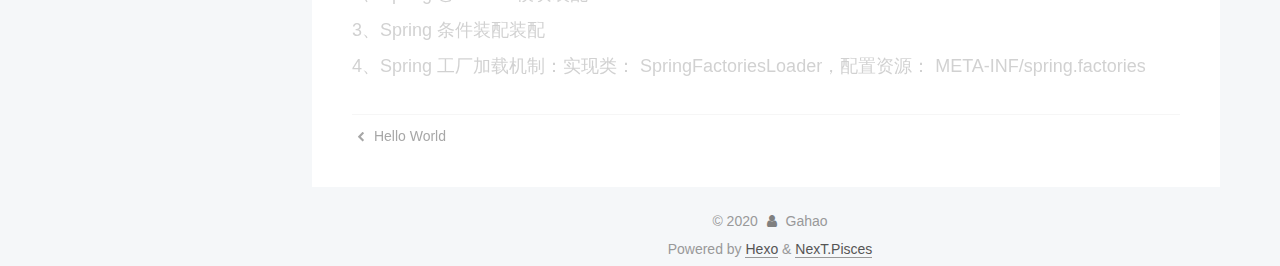
<file: 2020/06/19/springboot/index.html>
<!DOCTYPE html>
<html lang="en">
<head>
  <meta charset="UTF-8">
<meta name="viewport" content="width=device-width, initial-scale=1, maximum-scale=2">
<meta name="theme-color" content="#222">
<meta name="generator" content="Hexo 4.2.0">
  <link rel="apple-touch-icon" sizes="180x180" href="/images/apple-touch-icon-next.png">
  <link rel="icon" type="image/png" sizes="32x32" href="/images/favicon-32x32-next.png">
  <link rel="icon" type="image/png" sizes="16x16" href="/images/favicon-16x16-next.png">
  <link rel="mask-icon" href="/images/logo.svg" color="#222">

<link rel="stylesheet" href="/css/main.css">


<link rel="stylesheet" href="/lib/font-awesome/css/font-awesome.min.css">

<script id="hexo-configurations">
    var NexT = window.NexT || {};
    var CONFIG = {"hostname":"yoursite.com","root":"/","scheme":"Pisces","version":"7.8.0","exturl":false,"sidebar":{"position":"left","display":"post","padding":18,"offset":12,"onmobile":false},"copycode":{"enable":false,"show_result":false,"style":null},"back2top":{"enable":true,"sidebar":false,"scrollpercent":false},"bookmark":{"enable":false,"color":"#222","save":"auto"},"fancybox":false,"mediumzoom":false,"lazyload":false,"pangu":false,"comments":{"style":"tabs","active":null,"storage":true,"lazyload":false,"nav":null},"algolia":{"hits":{"per_page":10},"labels":{"input_placeholder":"Search for Posts","hits_empty":"We didn't find any results for the search: ${query}","hits_stats":"${hits} results found in ${time} ms"}},"localsearch":{"enable":false,"trigger":"auto","top_n_per_article":1,"unescape":false,"preload":true},"motion":{"enable":true,"async":false,"transition":{"post_block":"fadeIn","post_header":"slideDownIn","post_body":"slideDownIn","coll_header":"slideLeftIn","sidebar":"slideUpIn"}}};
  </script>

  <meta name="description" content="spring boot 三大特性组件自动装配：web mvc、web flue、jdbc等嵌入式web容器：tomcat、jetty、undertow生产准备的特性：指标、健康检查、外部化配置（cpu、内存）（应用、数据库、磁盘） 组件自动装配激活：@EnableAutoConfiguration配置：&#x2F;META-INF&#x2F;spring.factories  (主要是规约)实现：XXXAutoCon">
<meta property="og:type" content="article">
<meta property="og:title" content="springboot自动装配">
<meta property="og:url" content="http://yoursite.com/2020/06/19/springboot/index.html">
<meta property="og:site_name" content="Gahao&#39;s Blog">
<meta property="og:description" content="spring boot 三大特性组件自动装配：web mvc、web flue、jdbc等嵌入式web容器：tomcat、jetty、undertow生产准备的特性：指标、健康检查、外部化配置（cpu、内存）（应用、数据库、磁盘） 组件自动装配激活：@EnableAutoConfiguration配置：&#x2F;META-INF&#x2F;spring.factories  (主要是规约)实现：XXXAutoCon">
<meta property="og:locale" content="en_US">
<meta property="article:published_time" content="2020-06-19T15:51:48.000Z">
<meta property="article:modified_time" content="2020-06-28T14:38:55.061Z">
<meta property="article:author" content="Gahao">
<meta name="twitter:card" content="summary">

<link rel="canonical" href="http://yoursite.com/2020/06/19/springboot/">


<script id="page-configurations">
  // https://hexo.io/docs/variables.html
  CONFIG.page = {
    sidebar: "",
    isHome : false,
    isPost : true,
    lang   : 'en'
  };
</script>

  <title>springboot自动装配 | Gahao's Blog</title>
  






  <noscript>
  <style>
  .use-motion .brand,
  .use-motion .menu-item,
  .sidebar-inner,
  .use-motion .post-block,
  .use-motion .pagination,
  .use-motion .comments,
  .use-motion .post-header,
  .use-motion .post-body,
  .use-motion .collection-header { opacity: initial; }

  .use-motion .site-title,
  .use-motion .site-subtitle {
    opacity: initial;
    top: initial;
  }

  .use-motion .logo-line-before i { left: initial; }
  .use-motion .logo-line-after i { right: initial; }
  </style>
</noscript>

</head>

<body itemscope itemtype="http://schema.org/WebPage">
  <div class="container use-motion">
    <div class="headband"></div>

    <header class="header" itemscope itemtype="http://schema.org/WPHeader">
      <div class="header-inner"><div class="site-brand-container">
  <div class="site-nav-toggle">
    <div class="toggle" aria-label="Toggle navigation bar">
      <span class="toggle-line toggle-line-first"></span>
      <span class="toggle-line toggle-line-middle"></span>
      <span class="toggle-line toggle-line-last"></span>
    </div>
  </div>

  <div class="site-meta">

    <a href="/" class="brand" rel="start">
      <span class="logo-line-before"><i></i></span>
      <h1 class="site-title">Gahao's Blog</h1>
      <span class="logo-line-after"><i></i></span>
    </a>
  </div>

  <div class="site-nav-right">
    <div class="toggle popup-trigger">
    </div>
  </div>
</div>




<nav class="site-nav">
  <ul id="menu" class="menu">
        <li class="menu-item menu-item-home">

    <a href="/" rel="section"><i class="fa fa-fw fa-home"></i>Home</a>

  </li>
        <li class="menu-item menu-item-about">

    <a href="/about/" rel="section"><i class="fa fa-fw fa-user"></i>About</a>

  </li>
        <li class="menu-item menu-item-archives">

    <a href="/archives/" rel="section"><i class="fa fa-fw fa-archive"></i>Archives</a>

  </li>
  </ul>
</nav>




</div>
    </header>

    
  <div class="back-to-top">
    <i class="fa fa-arrow-up"></i>
    <span>0%</span>
  </div>


    <main class="main">
      <div class="main-inner">
        <div class="content-wrap">
          

          <div class="content post posts-expand">
            

    
  
  
  <article itemscope itemtype="http://schema.org/Article" class="post-block" lang="en">
    <link itemprop="mainEntityOfPage" href="http://yoursite.com/2020/06/19/springboot/">

    <span hidden itemprop="author" itemscope itemtype="http://schema.org/Person">
      <meta itemprop="image" content="/images/avatar.gif">
      <meta itemprop="name" content="Gahao">
      <meta itemprop="description" content="">
    </span>

    <span hidden itemprop="publisher" itemscope itemtype="http://schema.org/Organization">
      <meta itemprop="name" content="Gahao's Blog">
    </span>
      <header class="post-header">
        <h1 class="post-title" itemprop="name headline">
          springboot自动装配
        </h1>

        <div class="post-meta">
            <span class="post-meta-item">
              <span class="post-meta-item-icon">
                <i class="fa fa-calendar-o"></i>
              </span>
              <span class="post-meta-item-text">Posted on</span>

              <time title="Created: 2020-06-19 23:51:48" itemprop="dateCreated datePublished" datetime="2020-06-19T23:51:48+08:00">2020-06-19</time>
            </span>
              <span class="post-meta-item">
                <span class="post-meta-item-icon">
                  <i class="fa fa-calendar-check-o"></i>
                </span>
                <span class="post-meta-item-text">Edited on</span>
                <time title="Modified: 2020-06-28 22:38:55" itemprop="dateModified" datetime="2020-06-28T22:38:55+08:00">2020-06-28</time>
              </span>

          

        </div>
      </header>

    
    
    
    <div class="post-body" itemprop="articleBody">

      
        <p>spring boot 三大特性<br>组件自动装配：web mvc、web flue、jdbc等<br>嵌入式web容器：tomcat、jetty、undertow<br>生产准备的特性：指标、健康检查、外部化配置<br>（cpu、内存）（应用、数据库、磁盘）</p>
<p>组件自动装配<br>激活：@EnableAutoConfiguration<br>配置：/META-INF/spring.factories  (主要是规约)<br>实现：XXXAutoConfiguration  </p>
<figure class="highlight java"><table><tr><td class="gutter"><pre><span class="line">1</span><br><span class="line">2</span><br><span class="line">3</span><br><span class="line">4</span><br><span class="line">5</span><br><span class="line">6</span><br></pre></td><td class="code"><pre><span class="line"># Auto Configure</span><br><span class="line">org.springframework.boot.autoconfigure.EnableAutoConfiguration=\</span><br><span class="line">org.springframework.boot.autoconfigure.admin.SpringApplicationAdminJmxAutoConfiguration,\</span><br><span class="line">org.springframework.boot.autoconfigure.aop.AopAutoConfiguration,\</span><br><span class="line">org.springframework.boot.autoconfigure.amqp.RabbitAutoConfiguration,\</span><br><span class="line">......</span><br></pre></td></tr></table></figure>

<p>嵌入式web容器<br>Web Servlet:Tomcat、Jetty、Undertow<br>Web Reactive: Netty Web Server  </p>
<p>生产准备特性<br>指标：/actuator/metrics<br>健康检查：/actuator/health<br>外部化配置：/actuator/configprops  </p>
<hr>
<p>传统Servlet应用<br>Servlet组件：Servlet、Filter、Listener<br>Servlet注册：Servler注解、Spring Bean、RegistrationBean<br>异步非阻塞：异步Servlet（servlet 3.0）、非阻塞Servlet（servlet 3.1）  </p>
<p>Servlet组件<br>1、Servlet<br>实现<br><code>@WebServlet</code> 同时继承HttpServlet  </p>
<p>URL 映射<br><code>@WebServlet(urlPatterns = &quot;/my/servlet&quot;)</code>  </p>
<p>注册<br><code>@ServletComponentScan(basePackages = &quot;com.imooc.diveinspringboot.web.servlet&quot;)</code></p>
<p>2、Filter<br>实现<br><code>@WebFilter</code> 同时实现Filter</p>
<p>3、Listener<br>实现<br><code>@WebListener</code><br>同时可以选择实现一个或者多个接口<br>ServletContext（监听Application）<br>生命周期监听：ServletContextListener<br>属性监听：ServletContextAttributeListener  </p>
<p>HttpSession（监听Session）<br>生命周期监听：HttpSessionListener<br>属性监听：HttpSessioniAttributeListener  </p>
<p>ServletRequest（监听Request）<br>生命周期监听：ServletRequestListener<br>属性监听：ServletRequestAttributeListener  </p>
<p>感知Session监听<br>1：HttpSessionBindingListener监听<br>⑴在需要监听的实体类实现HttpSessionBindingListener接口<br>⑵重写valueBound()方法，这方法是在当该实体类被放到Session中时，触发该方法<br>⑶重写valueUnbound()方法，这方法是在当该实体类从Session中被移除时，触发该方法<br>2：HttpSessionActivationListener监听<br>⑴在需要监听的实体类实现HttpSessionActivationListener接口<br>⑵重写sessionWillPassivate()方法，这方法是在当该实体类被序列化时，触发该方法<br>⑶重写sessionDidActivate()方法，这方法是在当该实体类被反序列化时，触发该方法</p>
<p>Servlet异步非阻塞  </p>
<figure class="highlight java"><table><tr><td class="gutter"><pre><span class="line">1</span><br><span class="line">2</span><br><span class="line">3</span><br><span class="line">4</span><br><span class="line">5</span><br><span class="line">6</span><br><span class="line">7</span><br><span class="line">8</span><br><span class="line">9</span><br><span class="line">10</span><br><span class="line">11</span><br><span class="line">12</span><br><span class="line">13</span><br><span class="line">14</span><br><span class="line">15</span><br><span class="line">16</span><br><span class="line">17</span><br><span class="line">18</span><br><span class="line">19</span><br></pre></td><td class="code"><pre><span class="line"><span class="meta">@WebServlet</span>(urlPatterns = <span class="string">"/my/servlet"</span>,</span><br><span class="line">        asyncSupported=<span class="keyword">true</span>)</span><br><span class="line"><span class="keyword">public</span> <span class="class"><span class="keyword">class</span> <span class="title">MyServlet</span> <span class="keyword">extends</span> <span class="title">HttpServlet</span> </span>&#123;</span><br><span class="line"></span><br><span class="line">    <span class="function"><span class="keyword">protected</span> <span class="keyword">void</span> <span class="title">doGet</span><span class="params">(HttpServletRequest req, HttpServletResponse resp)</span></span></span><br><span class="line"><span class="function">            <span class="keyword">throws</span> ServletException, IOException </span>&#123;</span><br><span class="line"></span><br><span class="line">        AsyncContext asyncContext = req.startAsync();</span><br><span class="line">        asyncContext.start(()-&gt;&#123;</span><br><span class="line">            <span class="keyword">try</span> &#123;</span><br><span class="line">                resp.getWriter().println(<span class="string">"Hello,World"</span>);</span><br><span class="line">                <span class="comment">// 触发完成</span></span><br><span class="line">                asyncContext.complete();</span><br><span class="line">            &#125; <span class="keyword">catch</span> (IOException e) &#123;</span><br><span class="line">                e.printStackTrace();</span><br><span class="line">            &#125;</span><br><span class="line">        &#125;);</span><br><span class="line">    &#125;</span><br><span class="line">&#125;</span><br></pre></td></tr></table></figure>



<p>Spring Web MVC 应用<br>Web MVC 视图：模板引擎、内容协商、异常处理等<br>Web MVC REST：资源服务、资源跨域、服务发现等<br>Web MVC 核心：核心架构、处理流程、核心组件  </p>
<p>Spring Web Flue 应用<br>spring5.0开始支持，对Servlet的补充，开始实现异步非阻塞  </p>
<p>Reactor基础： Java Lambda、Mono、Flux<br>Web Flue核心：Web MVC 注解、函数式声明、异步非阻塞<br>使用场景：Web Flux 优势和限制  </p>
<p>Web应用<br>Web Server应用<br>1、切换Web Server<br>2、自定义Servlet Web Server<br>3、自定义Reactive Web Server  </p>
<p> 关系型数据<br> JDBC：数据源、jdbcTemplate、自动装配<br> JPA：实体映射关系、实体操作、自动装配<br> 事务：Spring事务抽象、Jdbc事务处理、自动装配</p>
<p> 功能扩展<br> Spring boot应用<br> SpringApplication：失败分析、应用特性、事件监听等<br> Spring Boot配置：外部化配置、Profile、配置属性<br> Srping Boot Srart：Starter开发、最佳实践  </p>
<p> 运维管理<br> Spring Boot Actuator<br> 端点：各类Web和JMX Endedpoints<br> 健康检查：Health、HealthIndicator<br> 指标：内建Metrice、自定义Metrics  </p>
<h3 id="Spring-Framework手动装配"><a href="#Spring-Framework手动装配" class="headerlink" title="Spring Framework手动装配"></a>Spring Framework手动装配</h3><p> 1、模式注解装配  </p>
<p>使用模式注解的方式，一下是常用最基础的注解<br><code>@Repository</code> 数据仓储模式注解<br><code>@Component</code> 通用组件模式注解<br><code>@Service</code> 服务模式注解<br><code>@Controller</code> Web 控制器模式注解<br><code>@Configuration</code> 配置类模式注解</p>
<p> 装配方式可以使用xml中<code>&lt;context:component-scan&gt;</code>方式或者<code>@ComponentScan</code>  </p>
<ul>
<li><p>会扫描上述<strong>注解或者其派生</strong>的注解    </p>
<p>2、<code>@Enable</code>模块装配<br>注解驱动方式：参考<code>@EnableWebMvc</code></p>
<figure class="highlight java"><table><tr><td class="gutter"><pre><span class="line">1</span><br><span class="line">2</span><br><span class="line">3</span><br><span class="line">4</span><br><span class="line">5</span><br><span class="line">6</span><br></pre></td><td class="code"><pre><span class="line"> <span class="meta">@Retention</span>(RetentionPolicy.RUNTIME)</span><br><span class="line"><span class="meta">@Target</span>(ElementType.TYPE)</span><br><span class="line"><span class="meta">@Documented</span></span><br><span class="line"><span class="meta">@Import</span>(DelegatingWebMvcConfiguration<span class="class">.<span class="keyword">class</span>)</span></span><br><span class="line"><span class="class"><span class="title">public</span> @<span class="title">interface</span> <span class="title">EnableWebMvc</span> </span>&#123;</span><br><span class="line">&#125;</span><br></pre></td></tr></table></figure>
<figure class="highlight java"><table><tr><td class="gutter"><pre><span class="line">1</span><br><span class="line">2</span><br><span class="line">3</span><br><span class="line">4</span><br></pre></td><td class="code"><pre><span class="line"><span class="meta">@Configuration</span></span><br><span class="line"><span class="keyword">public</span> <span class="class"><span class="keyword">class</span> <span class="title">DelegatingWebMvcConfiguration</span> <span class="keyword">extends</span> <span class="title">WebMvcConfigurationSupport</span> </span>&#123;</span><br><span class="line">    ……</span><br><span class="line">&#125;</span><br></pre></td></tr></table></figure>


</li>
</ul>
<p>接口编程方式：参考<code>@EnableCaching</code>  </p>
<figure class="highlight java"><table><tr><td class="gutter"><pre><span class="line">1</span><br><span class="line">2</span><br><span class="line">3</span><br><span class="line">4</span><br><span class="line">5</span><br><span class="line">6</span><br><span class="line">7</span><br><span class="line">8</span><br><span class="line">9</span><br><span class="line">10</span><br><span class="line">11</span><br></pre></td><td class="code"><pre><span class="line"><span class="meta">@Target</span>(&#123;ElementType.TYPE&#125;)</span><br><span class="line"><span class="meta">@Retention</span>(RetentionPolicy.RUNTIME)</span><br><span class="line"><span class="meta">@Documented</span></span><br><span class="line"><span class="meta">@Import</span>(&#123;CachingConfigurationSelector<span class="class">.<span class="keyword">class</span>&#125;)</span></span><br><span class="line"><span class="class"><span class="title">public</span> @<span class="title">interface</span> <span class="title">EnableCaching</span> </span>&#123;</span><br><span class="line">    <span class="function"><span class="keyword">boolean</span> <span class="title">proxyTargetClass</span><span class="params">()</span> <span class="keyword">default</span> <span class="keyword">false</span></span>;</span><br><span class="line"></span><br><span class="line">    <span class="function">AdviceMode <span class="title">mode</span><span class="params">()</span> <span class="keyword">default</span> AdviceMode.PROXY</span>;</span><br><span class="line"></span><br><span class="line">    <span class="function"><span class="keyword">int</span> <span class="title">order</span><span class="params">()</span> <span class="keyword">default</span> 2147483647</span>;</span><br><span class="line">&#125;</span><br></pre></td></tr></table></figure>
<figure class="highlight java"><table><tr><td class="gutter"><pre><span class="line">1</span><br><span class="line">2</span><br><span class="line">3</span><br><span class="line">4</span><br><span class="line">5</span><br><span class="line">6</span><br><span class="line">7</span><br><span class="line">8</span><br><span class="line">9</span><br><span class="line">10</span><br><span class="line">11</span><br><span class="line">12</span><br><span class="line">13</span><br><span class="line">14</span><br><span class="line">15</span><br><span class="line">16</span><br></pre></td><td class="code"><pre><span class="line"></span><br><span class="line"><span class="keyword">public</span> <span class="class"><span class="keyword">class</span> <span class="title">CachingConfigurationSelector</span> <span class="keyword">extends</span> <span class="title">AdviceModeImportSelector</span>&lt;<span class="title">EnableCaching</span>&gt; </span>&#123;</span><br><span class="line">……</span><br><span class="line">	<span class="meta">@Override</span></span><br><span class="line">	<span class="keyword">public</span> String[] selectImports(AdviceMode adviceMode) &#123;</span><br><span class="line">		<span class="keyword">switch</span> (adviceMode) &#123;</span><br><span class="line">			<span class="keyword">case</span> PROXY:</span><br><span class="line">				<span class="keyword">return</span> getProxyImports();</span><br><span class="line">			<span class="keyword">case</span> ASPECTJ:</span><br><span class="line">				<span class="keyword">return</span> getAspectJImports();</span><br><span class="line">			<span class="keyword">default</span>:</span><br><span class="line">				<span class="keyword">return</span> <span class="keyword">null</span>;</span><br><span class="line">		&#125;</span><br><span class="line">	&#125;</span><br><span class="line">……</span><br><span class="line">&#125;</span><br></pre></td></tr></table></figure>
<p>3、条件装配<br>作为Bean装配的前置判断<br>基于配置方式<code>@Profile</code>  使用注解或者是配置文件的命名区分<br>基于编程方式<code>@Conditional</code>  參考：<code>@ConditionalOnClass</code></p>
<p>Spring自动装配<br><strong>底层装配技术</strong><br>1、Spring 模式注解装配<br>2、Spring @Enable 模块装配<br>3、Spring 条件装配装配<br>4、Spring 工厂加载机制：实现类： SpringFactoriesLoader，配置资源： META-INF/spring.factories</p>

    </div>

    
    
    

      <footer class="post-footer">

        


        
    <div class="post-nav">
      <div class="post-nav-item">
    <a href="/2020/04/13/hello-world/" rel="prev" title="Hello World">
      <i class="fa fa-chevron-left"></i> Hello World
    </a></div>
      <div class="post-nav-item"></div>
    </div>
      </footer>
    
  </article>
  
  
  



          </div>
          

<script>
  window.addEventListener('tabs:register', () => {
    let { activeClass } = CONFIG.comments;
    if (CONFIG.comments.storage) {
      activeClass = localStorage.getItem('comments_active') || activeClass;
    }
    if (activeClass) {
      let activeTab = document.querySelector(`a[href="#comment-${activeClass}"]`);
      if (activeTab) {
        activeTab.click();
      }
    }
  });
  if (CONFIG.comments.storage) {
    window.addEventListener('tabs:click', event => {
      if (!event.target.matches('.tabs-comment .tab-content .tab-pane')) return;
      let commentClass = event.target.classList[1];
      localStorage.setItem('comments_active', commentClass);
    });
  }
</script>

        </div>
          
  
  <div class="toggle sidebar-toggle">
    <span class="toggle-line toggle-line-first"></span>
    <span class="toggle-line toggle-line-middle"></span>
    <span class="toggle-line toggle-line-last"></span>
  </div>

  <aside class="sidebar">
    <div class="sidebar-inner">

      <ul class="sidebar-nav motion-element">
        <li class="sidebar-nav-toc">
          Table of Contents
        </li>
        <li class="sidebar-nav-overview">
          Overview
        </li>
      </ul>

      <!--noindex-->
      <div class="post-toc-wrap sidebar-panel">
          <div class="post-toc motion-element"><ol class="nav"><li class="nav-item nav-level-3"><a class="nav-link" href="#Spring-Framework手动装配"><span class="nav-number">1.</span> <span class="nav-text">Spring Framework手动装配</span></a></li></ol></div>
      </div>
      <!--/noindex-->

      <div class="site-overview-wrap sidebar-panel">
        <div class="site-author motion-element" itemprop="author" itemscope itemtype="http://schema.org/Person">
  <p class="site-author-name" itemprop="name">Gahao</p>
  <div class="site-description" itemprop="description"></div>
</div>
<div class="site-state-wrap motion-element">
  <nav class="site-state">
      <div class="site-state-item site-state-posts">
          <a href="/archives/">
        
          <span class="site-state-item-count">2</span>
          <span class="site-state-item-name">posts</span>
        </a>
      </div>
  </nav>
</div>
  <div class="links-of-author motion-element">
      <span class="links-of-author-item">
        <a href="https://github.com/Gahao" title="GitHub → https:&#x2F;&#x2F;github.com&#x2F;Gahao" rel="noopener" target="_blank"><i class="fa fa-fw fa-github"></i>GitHub</a>
      </span>
      <span class="links-of-author-item">
        <a href="mailto:603415477@qq.com" title="E-Mail → mailto:603415477@qq.com" rel="noopener" target="_blank"><i class="fa fa-fw fa-envelope"></i>E-Mail</a>
      </span>
  </div>



      </div>

    </div>
  </aside>
  <div id="sidebar-dimmer"></div>


      </div>
    </main>

    <footer class="footer">
      <div class="footer-inner">
        

        

<div class="copyright">
  
  &copy; 
  <span itemprop="copyrightYear">2020</span>
  <span class="with-love">
    <i class="fa fa-user"></i>
  </span>
  <span class="author" itemprop="copyrightHolder">Gahao</span>
</div>
  <div class="powered-by">Powered by <a href="https://hexo.io/" class="theme-link" rel="noopener" target="_blank">Hexo</a> & <a href="https://pisces.theme-next.org/" class="theme-link" rel="noopener" target="_blank">NexT.Pisces</a>
  </div>

        








      </div>
    </footer>
  </div>

  
  <script src="/lib/anime.min.js"></script>
  <script src="/lib/velocity/velocity.min.js"></script>
  <script src="/lib/velocity/velocity.ui.min.js"></script>

<script src="/js/utils.js"></script>

<script src="/js/motion.js"></script>


<script src="/js/schemes/pisces.js"></script>


<script src="/js/next-boot.js"></script>




  















  

  

</body>
</html>
</file>
<file: css/main.css>
:root {
  --body-bg-color: #f5f7f9;
  --content-bg-color: #fff;
  --card-bg-color: #f5f5f5;
  --text-color: #555;
  --link-color: #555;
  --link-hover-color: #222;
  --brand-color: #fff;
  --brand-hover-color: #fff;
  --table-row-odd-bg-color: #f9f9f9;
  --table-row-hover-bg-color: #f5f5f5;
  --menu-item-bg-color: #f5f5f5;
  --btn-default-bg: #fff;
  --btn-default-color: #555;
  --btn-default-border-color: #555;
  --btn-default-hover-bg: #222;
  --btn-default-hover-color: #fff;
  --btn-default-hover-border-color: #222;
}
html {
  line-height: 1.15; /* 1 */
  -webkit-text-size-adjust: 100%; /* 2 */
}
body {
  margin: 0;
}
main {
  display: block;
}
h1 {
  font-size: 2em;
  margin: 0.67em 0;
}
hr {
  box-sizing: content-box; /* 1 */
  height: 0; /* 1 */
  overflow: visible; /* 2 */
}
pre {
  font-family: monospace, monospace; /* 1 */
  font-size: 1em; /* 2 */
}
a {
  background: transparent;
}
abbr[title] {
  border-bottom: none; /* 1 */
  text-decoration: underline; /* 2 */
  text-decoration: underline dotted; /* 2 */
}
b,
strong {
  font-weight: bolder;
}
code,
kbd,
samp {
  font-family: monospace, monospace; /* 1 */
  font-size: 1em; /* 2 */
}
small {
  font-size: 80%;
}
sub,
sup {
  font-size: 75%;
  line-height: 0;
  position: relative;
  vertical-align: baseline;
}
sub {
  bottom: -0.25em;
}
sup {
  top: -0.5em;
}
img {
  border-style: none;
}
button,
input,
optgroup,
select,
textarea {
  font-family: inherit; /* 1 */
  font-size: 100%; /* 1 */
  line-height: 1.15; /* 1 */
  margin: 0; /* 2 */
}
button,
input {
/* 1 */
  overflow: visible;
}
button,
select {
/* 1 */
  text-transform: none;
}
button,
[type='button'],
[type='reset'],
[type='submit'] {
  -webkit-appearance: button;
}
button::-moz-focus-inner,
[type='button']::-moz-focus-inner,
[type='reset']::-moz-focus-inner,
[type='submit']::-moz-focus-inner {
  border-style: none;
  padding: 0;
}
button:-moz-focusring,
[type='button']:-moz-focusring,
[type='reset']:-moz-focusring,
[type='submit']:-moz-focusring {
  outline: 1px dotted ButtonText;
}
fieldset {
  padding: 0.35em 0.75em 0.625em;
}
legend {
  box-sizing: border-box; /* 1 */
  color: inherit; /* 2 */
  display: table; /* 1 */
  max-width: 100%; /* 1 */
  padding: 0; /* 3 */
  white-space: normal; /* 1 */
}
progress {
  vertical-align: baseline;
}
textarea {
  overflow: auto;
}
[type='checkbox'],
[type='radio'] {
  box-sizing: border-box; /* 1 */
  padding: 0; /* 2 */
}
[type='number']::-webkit-inner-spin-button,
[type='number']::-webkit-outer-spin-button {
  height: auto;
}
[type='search'] {
  outline-offset: -2px; /* 2 */
  -webkit-appearance: textfield; /* 1 */
}
[type='search']::-webkit-search-decoration {
  -webkit-appearance: none;
}
::-webkit-file-upload-button {
  font: inherit; /* 2 */
  -webkit-appearance: button; /* 1 */
}
details {
  display: block;
}
summary {
  display: list-item;
}
template {
  display: none;
}
[hidden] {
  display: none;
}
::selection {
  background: #262a30;
  color: #eee;
}
html,
body {
  height: 100%;
}
body {
  background: var(--body-bg-color);
  color: var(--text-color);
  font-family: 'Lato', "PingFang SC", "Microsoft YaHei", sans-serif;
  font-size: 1em;
  line-height: 2;
}
@media (max-width: 991px) {
  body {
    padding-left: 0 !important;
    padding-right: 0 !important;
  }
}
h1,
h2,
h3,
h4,
h5,
h6 {
  font-family: 'Lato', "PingFang SC", "Microsoft YaHei", sans-serif;
  font-weight: bold;
  line-height: 1.5;
  margin: 20px 0 15px;
}
h1 {
  font-size: 1.5em;
}
h2 {
  font-size: 1.375em;
}
h3 {
  font-size: 1.25em;
}
h4 {
  font-size: 1.125em;
}
h5 {
  font-size: 1em;
}
h6 {
  font-size: 0.875em;
}
p {
  margin: 0 0 20px 0;
}
a,
span.exturl {
  border-bottom: 1px solid #999;
  color: var(--link-color);
  outline: 0;
  text-decoration: none;
  overflow-wrap: break-word;
  word-wrap: break-word;
  cursor: pointer;
}
a:hover,
span.exturl:hover {
  border-bottom-color: var(--link-hover-color);
  color: var(--link-hover-color);
}
iframe,
img,
video {
  display: block;
  margin-left: auto;
  margin-right: auto;
  max-width: 100%;
}
hr {
  background-image: repeating-linear-gradient(-45deg, #ddd, #ddd 4px, transparent 4px, transparent 8px);
  border: 0;
  height: 3px;
  margin: 40px 0;
}
blockquote {
  border-left: 4px solid #ddd;
  color: #666;
  margin: 0;
  padding: 0 15px;
}
blockquote cite::before {
  content: '-';
  padding: 0 5px;
}
dt {
  font-weight: bold;
}
dd {
  margin: 0;
  padding: 0;
}
kbd {
  background-color: #f5f5f5;
  background-image: linear-gradient(#eee, #fff, #eee);
  border: 1px solid #ccc;
  border-radius: 0.2em;
  box-shadow: 0.1em 0.1em 0.2em rgba(0,0,0,0.1);
  color: #555;
  font-family: inherit;
  padding: 0.1em 0.3em;
  white-space: nowrap;
}
.table-container {
  overflow: auto;
}
table {
  border-collapse: collapse;
  border-spacing: 0;
  font-size: 0.875em;
  margin: 0 0 20px 0;
  width: 100%;
}
tbody tr:nth-of-type(odd) {
  background: var(--table-row-odd-bg-color);
}
tbody tr:hover {
  background: var(--table-row-hover-bg-color);
}
caption,
th,
td {
  font-weight: normal;
  padding: 8px;
  text-align: left;
  vertical-align: middle;
}
th,
td {
  border: 1px solid #ddd;
  border-bottom: 3px solid #ddd;
}
th {
  font-weight: 700;
  padding-bottom: 10px;
}
td {
  border-bottom-width: 1px;
}
.btn {
  background: var(--btn-default-bg);
  border: 2px solid var(--btn-default-border-color);
  border-radius: 2px;
  color: var(--btn-default-color);
  display: inline-block;
  font-size: 0.875em;
  line-height: 2;
  padding: 0 20px;
  text-decoration: none;
  transition-property: background-color;
  transition-delay: 0s;
  transition-duration: 0.2s;
  transition-timing-function: ease-in-out;
}
.btn:hover {
  background: var(--btn-default-hover-bg);
  border-color: var(--btn-default-hover-border-color);
  color: var(--btn-default-hover-color);
}
.btn + .btn {
  margin: 0 0 8px 8px;
}
.btn .fa-fw {
  text-align: left;
  width: 1.285714285714286em;
}
.toggle {
  line-height: 0;
}
.toggle .toggle-line {
  background: #fff;
  display: inline-block;
  height: 2px;
  left: 0;
  position: relative;
  top: 0;
  transition: all 0.4s;
  vertical-align: top;
  width: 100%;
}
.toggle .toggle-line:not(:first-child) {
  margin-top: 3px;
}
.toggle.toggle-arrow .toggle-line-first {
  left: 50%;
  top: 2px;
  transform: rotate(45deg);
  width: 50%;
}
.toggle.toggle-arrow .toggle-line-middle {
  left: 2px;
  width: 90%;
}
.toggle.toggle-arrow .toggle-line-last {
  left: 50%;
  top: -2px;
  transform: rotate(-45deg);
  width: 50%;
}
.toggle.toggle-close .toggle-line-first {
  transform: rotate(-45deg);
  top: 5px;
}
.toggle.toggle-close .toggle-line-middle {
  opacity: 0;
}
.toggle.toggle-close .toggle-line-last {
  transform: rotate(45deg);
  top: -5px;
}
.highlight,
pre {
  background: #f7f7f7;
  color: #4d4d4c;
  line-height: 1.6;
  margin: 0 auto 20px;
}
pre,
code {
  font-family: consolas, Menlo, monospace, "PingFang SC", "Microsoft YaHei";
}
code {
  background: #eee;
  border-radius: 3px;
  color: #555;
  padding: 2px 4px;
  overflow-wrap: break-word;
  word-wrap: break-word;
}
.highlight *::selection {
  background: #d6d6d6;
}
.highlight pre {
  border: 0;
  margin: 0;
  padding: 10px 0;
}
.highlight table {
  border: 0;
  margin: 0;
  width: auto;
}
.highlight td {
  border: 0;
  padding: 0;
}
.highlight figcaption {
  background: #eff2f3;
  color: #4d4d4c;
  display: flex;
  font-size: 0.875em;
  justify-content: space-between;
  line-height: 1.2;
  padding: 0.5em;
}
.highlight figcaption a {
  color: #4d4d4c;
}
.highlight figcaption a:hover {
  border-bottom-color: #4d4d4c;
}
.highlight .gutter {
  -moz-user-select: none;
  -ms-user-select: none;
  -webkit-user-select: none;
  user-select: none;
}
.highlight .gutter pre {
  background: #eff2f3;
  color: #869194;
  padding-left: 10px;
  padding-right: 10px;
  text-align: right;
}
.highlight .code pre {
  background: #f7f7f7;
  padding-left: 10px;
  width: 100%;
}
.gist table {
  width: auto;
}
.gist table td {
  border: 0;
}
pre {
  overflow: auto;
  padding: 10px;
}
pre code {
  background: none;
  color: #4d4d4c;
  font-size: 0.875em;
  padding: 0;
  text-shadow: none;
}
pre .deletion {
  background: #fdd;
}
pre .addition {
  background: #dfd;
}
pre .meta {
  color: #eab700;
  -moz-user-select: none;
  -ms-user-select: none;
  -webkit-user-select: none;
  user-select: none;
}
pre .comment {
  color: #8e908c;
}
pre .variable,
pre .attribute,
pre .tag,
pre .name,
pre .regexp,
pre .ruby .constant,
pre .xml .tag .title,
pre .xml .pi,
pre .xml .doctype,
pre .html .doctype,
pre .css .id,
pre .css .class,
pre .css .pseudo {
  color: #c82829;
}
pre .number,
pre .preprocessor,
pre .built_in,
pre .builtin-name,
pre .literal,
pre .params,
pre .constant,
pre .command {
  color: #f5871f;
}
pre .ruby .class .title,
pre .css .rules .attribute,
pre .string,
pre .symbol,
pre .value,
pre .inheritance,
pre .header,
pre .ruby .symbol,
pre .xml .cdata,
pre .special,
pre .formula {
  color: #718c00;
}
pre .title,
pre .css .hexcolor {
  color: #3e999f;
}
pre .function,
pre .python .decorator,
pre .python .title,
pre .ruby .function .title,
pre .ruby .title .keyword,
pre .perl .sub,
pre .javascript .title,
pre .coffeescript .title {
  color: #4271ae;
}
pre .keyword,
pre .javascript .function {
  color: #8959a8;
}
.blockquote-center {
  border-left: none;
  margin: 40px 0;
  padding: 0;
  position: relative;
  text-align: center;
}
.blockquote-center::before,
.blockquote-center::after {
  background-repeat: no-repeat;
  background-size: 22px 22px;
  content: ' ';
  display: block;
  height: 24px;
  opacity: 0.2;
  position: absolute;
  width: 100%;
}
.blockquote-center::before {
  background-image: url("../images/quote-l.svg");
  background-position: 0 -6px;
  border-top: 1px solid #ccc;
  top: -20px;
}
.blockquote-center::after {
  background-image: url("../images/quote-r.svg");
  background-position: 100% 8px;
  border-bottom: 1px solid #ccc;
  bottom: -20px;
}
.blockquote-center p,
.blockquote-center div {
  text-align: center;
}
.post-body .group-picture img {
  margin: 0 auto;
  padding: 0 3px;
}
.group-picture-row {
  margin-bottom: 6px;
  overflow: hidden;
}
.group-picture-column {
  float: left;
  margin-bottom: 10px;
}
.post-body .label {
  color: #555;
  display: inline;
  padding: 0 2px;
}
.post-body .label.default {
  background: #f0f0f0;
}
.post-body .label.primary {
  background: #efe6f7;
}
.post-body .label.info {
  background: #e5f2f8;
}
.post-body .label.success {
  background: #e7f4e9;
}
.post-body .label.warning {
  background: #fcf6e1;
}
.post-body .label.danger {
  background: #fae8eb;
}
.post-body .tabs {
  margin-bottom: 20px;
}
.post-body .tabs,
.tabs-comment {
  display: block;
  padding-top: 10px;
  position: relative;
}
.post-body .tabs ul.nav-tabs,
.tabs-comment ul.nav-tabs {
  display: flex;
  flex-wrap: wrap;
  margin: 0;
  margin-bottom: -1px;
  padding: 0;
}
@media (max-width: 413px) {
  .post-body .tabs ul.nav-tabs,
  .tabs-comment ul.nav-tabs {
    display: block;
    margin-bottom: 5px;
  }
}
.post-body .tabs ul.nav-tabs li.tab,
.tabs-comment ul.nav-tabs li.tab {
  border-bottom: 1px solid #ddd;
  border-left: 1px solid transparent;
  border-right: 1px solid transparent;
  border-top: 3px solid transparent;
  flex-grow: 1;
  list-style-type: none;
  border-radius: 0 0 0 0;
}
@media (max-width: 413px) {
  .post-body .tabs ul.nav-tabs li.tab,
  .tabs-comment ul.nav-tabs li.tab {
    border-bottom: 1px solid transparent;
    border-left: 3px solid transparent;
    border-right: 1px solid transparent;
    border-top: 1px solid transparent;
  }
}
@media (max-width: 413px) {
  .post-body .tabs ul.nav-tabs li.tab,
  .tabs-comment ul.nav-tabs li.tab {
    border-radius: 0;
  }
}
.post-body .tabs ul.nav-tabs li.tab a,
.tabs-comment ul.nav-tabs li.tab a {
  border-bottom: initial;
  display: block;
  line-height: 1.8;
  outline: 0;
  padding: 0.25em 0.75em;
  text-align: center;
  transition-delay: 0s;
  transition-duration: 0.2s;
  transition-timing-function: ease-out;
}
.post-body .tabs ul.nav-tabs li.tab a i,
.tabs-comment ul.nav-tabs li.tab a i {
  width: 1.285714285714286em;
}
.post-body .tabs ul.nav-tabs li.tab.active,
.tabs-comment ul.nav-tabs li.tab.active {
  border-bottom: 1px solid transparent;
  border-left: 1px solid #ddd;
  border-right: 1px solid #ddd;
  border-top: 3px solid #fc6423;
}
@media (max-width: 413px) {
  .post-body .tabs ul.nav-tabs li.tab.active,
  .tabs-comment ul.nav-tabs li.tab.active {
    border-bottom: 1px solid #ddd;
    border-left: 3px solid #fc6423;
    border-right: 1px solid #ddd;
    border-top: 1px solid #ddd;
  }
}
.post-body .tabs ul.nav-tabs li.tab.active a,
.tabs-comment ul.nav-tabs li.tab.active a {
  color: var(--link-color);
  cursor: default;
}
.post-body .tabs .tab-content .tab-pane,
.tabs-comment .tab-content .tab-pane {
  border: 1px solid #ddd;
  border-top: 0;
  padding: 20px 20px 0 20px;
  border-radius: 0;
}
.post-body .tabs .tab-content .tab-pane:not(.active),
.tabs-comment .tab-content .tab-pane:not(.active) {
  display: none;
}
.post-body .tabs .tab-content .tab-pane.active,
.tabs-comment .tab-content .tab-pane.active {
  display: block;
}
.post-body .tabs .tab-content .tab-pane.active:nth-of-type(1),
.tabs-comment .tab-content .tab-pane.active:nth-of-type(1) {
  border-radius: 0 0 0 0;
}
@media (max-width: 413px) {
  .post-body .tabs .tab-content .tab-pane.active:nth-of-type(1),
  .tabs-comment .tab-content .tab-pane.active:nth-of-type(1) {
    border-radius: 0;
  }
}
.post-body .note {
  border-radius: 3px;
  margin-bottom: 20px;
  padding: 1em;
  position: relative;
  border: 1px solid #eee;
  border-left-width: 5px;
}
.post-body .note h2,
.post-body .note h3,
.post-body .note h4,
.post-body .note h5,
.post-body .note h6 {
  margin-top: 0;
  border-bottom: initial;
  margin-bottom: 0;
  padding-top: 0;
}
.post-body .note p:first-child,
.post-body .note ul:first-child,
.post-body .note ol:first-child,
.post-body .note table:first-child,
.post-body .note pre:first-child,
.post-body .note blockquote:first-child,
.post-body .note img:first-child {
  margin-top: 0;
}
.post-body .note p:last-child,
.post-body .note ul:last-child,
.post-body .note ol:last-child,
.post-body .note table:last-child,
.post-body .note pre:last-child,
.post-body .note blockquote:last-child,
.post-body .note img:last-child {
  margin-bottom: 0;
}
.post-body .note.default {
  border-left-color: #777;
}
.post-body .note.default h2,
.post-body .note.default h3,
.post-body .note.default h4,
.post-body .note.default h5,
.post-body .note.default h6 {
  color: #777;
}
.post-body .note.primary {
  border-left-color: #6f42c1;
}
.post-body .note.primary h2,
.post-body .note.primary h3,
.post-body .note.primary h4,
.post-body .note.primary h5,
.post-body .note.primary h6 {
  color: #6f42c1;
}
.post-body .note.info {
  border-left-color: #428bca;
}
.post-body .note.info h2,
.post-body .note.info h3,
.post-body .note.info h4,
.post-body .note.info h5,
.post-body .note.info h6 {
  color: #428bca;
}
.post-body .note.success {
  border-left-color: #5cb85c;
}
.post-body .note.success h2,
.post-body .note.success h3,
.post-body .note.success h4,
.post-body .note.success h5,
.post-body .note.success h6 {
  color: #5cb85c;
}
.post-body .note.warning {
  border-left-color: #f0ad4e;
}
.post-body .note.warning h2,
.post-body .note.warning h3,
.post-body .note.warning h4,
.post-body .note.warning h5,
.post-body .note.warning h6 {
  color: #f0ad4e;
}
.post-body .note.danger {
  border-left-color: #d9534f;
}
.post-body .note.danger h2,
.post-body .note.danger h3,
.post-body .note.danger h4,
.post-body .note.danger h5,
.post-body .note.danger h6 {
  color: #d9534f;
}
.pagination .prev,
.pagination .next,
.pagination .page-number,
.pagination .space {
  display: inline-block;
  margin: 0 10px;
  padding: 0 11px;
  position: relative;
  top: -1px;
}
@media (max-width: 767px) {
  .pagination .prev,
  .pagination .next,
  .pagination .page-number,
  .pagination .space {
    margin: 0 5px;
  }
}
.pagination {
  border-top: 1px solid #eee;
  margin: 120px 0 0;
  text-align: center;
}
.pagination .prev,
.pagination .next,
.pagination .page-number {
  border-bottom: 0;
  border-top: 1px solid #eee;
  transition-property: border-color;
  transition-delay: 0s;
  transition-duration: 0.2s;
  transition-timing-function: ease-in-out;
}
.pagination .prev:hover,
.pagination .next:hover,
.pagination .page-number:hover {
  border-top-color: #222;
}
.pagination .space {
  margin: 0;
  padding: 0;
}
.pagination .prev {
  margin-left: 0;
}
.pagination .next {
  margin-right: 0;
}
.pagination .page-number.current {
  background: #ccc;
  border-top-color: #ccc;
  color: #fff;
}
@media (max-width: 767px) {
  .pagination {
    border-top: none;
  }
  .pagination .prev,
  .pagination .next,
  .pagination .page-number {
    border-bottom: 1px solid #eee;
    border-top: 0;
    margin-bottom: 10px;
    padding: 0 10px;
  }
  .pagination .prev:hover,
  .pagination .next:hover,
  .pagination .page-number:hover {
    border-bottom-color: #222;
  }
}
.comments {
  margin-top: 60px;
  overflow: hidden;
}
.comment-button-group {
  display: flex;
  flex-wrap: wrap-reverse;
  justify-content: center;
  margin: 1em 0;
}
.comment-button-group .comment-button {
  margin: 0.1em 0.2em;
}
.comment-button-group .comment-button.active {
  background: var(--btn-default-hover-bg);
  border-color: var(--btn-default-hover-border-color);
  color: var(--btn-default-hover-color);
}
.comment-position {
  display: none;
}
.comment-position.active {
  display: block;
}
.tabs-comment {
  background: var(--content-bg-color);
  margin-top: 4em;
  padding-top: 0;
}
.tabs-comment .comments {
  border: 0;
  box-shadow: none;
  margin-top: 0;
  padding-top: 0;
}
.container {
  min-height: 100%;
  position: relative;
}
.main-inner {
  margin: 0 auto;
  width: calc(100% - 20px);
}
@media (min-width: 1200px) {
  .main-inner {
    width: 1160px;
  }
}
@media (min-width: 1600px) {
  .main-inner {
    width: 73%;
  }
}
@media (max-width: 767px) {
  .content-wrap {
    padding: 0 20px;
  }
}
.header {
  background: transparent;
}
.header-inner {
  margin: 0 auto;
  width: calc(100% - 20px);
}
@media (min-width: 1200px) {
  .header-inner {
    width: 1160px;
  }
}
@media (min-width: 1600px) {
  .header-inner {
    width: 73%;
  }
}
.site-brand-container {
  display: flex;
  flex-shrink: 0;
  padding: 0 10px;
}
.headband {
  background: #222;
  height: 3px;
}
.site-meta {
  flex-grow: 1;
  text-align: center;
}
@media (max-width: 767px) {
  .site-meta {
    text-align: center;
  }
}
.brand {
  border-bottom: none;
  color: var(--brand-color);
  display: inline-block;
  line-height: 1.375em;
  padding: 0 40px;
  position: relative;
}
.brand:hover {
  color: var(--brand-hover-color);
}
.site-title {
  font-family: 'Lato', "PingFang SC", "Microsoft YaHei", sans-serif;
  font-size: 1.375em;
  font-weight: normal;
  margin: 0;
}
.site-subtitle {
  color: #ddd;
  font-size: 0.8125em;
  margin: 10px 0;
}
.use-motion .brand {
  opacity: 0;
}
.use-motion .site-title,
.use-motion .site-subtitle,
.use-motion .custom-logo-image {
  opacity: 0;
  position: relative;
  top: -10px;
}
.site-nav-toggle,
.site-nav-right {
  display: none;
}
@media (max-width: 767px) {
  .site-nav-toggle,
  .site-nav-right {
    display: flex;
    flex-direction: column;
    justify-content: center;
  }
}
.site-nav-toggle .toggle,
.site-nav-right .toggle {
  color: var(--text-color);
  padding: 10px;
  width: 22px;
}
.site-nav-toggle .toggle .toggle-line,
.site-nav-right .toggle .toggle-line {
  background: var(--text-color);
  border-radius: 1px;
}
.site-nav {
  display: block;
}
@media (max-width: 767px) {
  .site-nav {
    clear: both;
    display: none;
  }
}
.site-nav.site-nav-on {
  display: block;
}
.menu {
  margin-top: 20px;
  padding-left: 0;
  text-align: center;
}
.menu-item {
  display: inline-block;
  list-style: none;
  margin: 0 10px;
}
@media (max-width: 767px) {
  .menu-item {
    display: block;
    margin-top: 10px;
  }
  .menu-item.menu-item-search {
    display: none;
  }
}
.menu-item a,
.menu-item span.exturl {
  border-bottom: 0;
  display: block;
  font-size: 0.8125em;
  transition-property: border-color;
  transition-delay: 0s;
  transition-duration: 0.2s;
  transition-timing-function: ease-in-out;
}
@media (hover: none) {
  .menu-item a:hover,
  .menu-item span.exturl:hover {
    border-bottom-color: transparent !important;
  }
}
.menu-item .fa {
  margin-right: 8px;
}
.menu-item .badge {
  display: inline-block;
  font-weight: bold;
  line-height: 1;
  margin-left: 0.35em;
  margin-top: 0.35em;
  text-align: center;
  white-space: nowrap;
}
@media (max-width: 767px) {
  .menu-item .badge {
    float: right;
    margin-left: 0;
  }
}
.menu-item-active a,
.menu .menu-item a:hover,
.menu .menu-item span.exturl:hover {
  background: var(--menu-item-bg-color);
}
.use-motion .menu-item {
  opacity: 0;
}
.sidebar {
  background: #222;
  bottom: 0;
  box-shadow: inset 0 2px 6px #000;
  position: fixed;
  top: 0;
}
@media (max-width: 991px) {
  .sidebar {
    display: none;
  }
}
.sidebar-inner {
  color: #999;
  padding: 18px 10px;
  text-align: center;
}
.cc-license {
  margin-top: 10px;
  text-align: center;
}
.cc-license .cc-opacity {
  border-bottom: none;
  opacity: 0.7;
}
.cc-license .cc-opacity:hover {
  opacity: 0.9;
}
.cc-license img {
  display: inline-block;
}
.site-author-image {
  border: 1px solid #eee;
  display: block;
  margin: 0 auto;
  max-width: 120px;
  padding: 2px;
}
.site-author-name {
  color: var(--text-color);
  font-weight: 600;
  margin: 0;
  text-align: center;
}
.site-description {
  color: #999;
  font-size: 0.8125em;
  margin-top: 0;
  text-align: center;
}
.links-of-author {
  margin-top: 15px;
}
.links-of-author a,
.links-of-author span.exturl {
  border-bottom-color: #555;
  display: inline-block;
  font-size: 0.8125em;
  margin-bottom: 10px;
  margin-right: 10px;
  vertical-align: middle;
}
.links-of-author a::before,
.links-of-author span.exturl::before {
  background: #fffb95;
  border-radius: 50%;
  content: ' ';
  display: inline-block;
  height: 4px;
  margin-right: 3px;
  vertical-align: middle;
  width: 4px;
}
.sidebar-button {
  margin-top: 15px;
}
.sidebar-button a {
  border: 1px solid #fc6423;
  border-radius: 4px;
  color: #fc6423;
  display: inline-block;
  padding: 0 15px;
}
.sidebar-button a .fa {
  margin-right: 5px;
}
.sidebar-button a:hover {
  background: #fc6423;
  border: 1px solid #fc6423;
  color: #fff;
}
.sidebar-button a:hover .fa {
  color: #fff;
}
.links-of-blogroll {
  font-size: 0.8125em;
  margin-top: 10px;
}
.links-of-blogroll-title {
  font-size: 0.875em;
  font-weight: 600;
  margin-top: 0;
}
.links-of-blogroll-list {
  list-style: none;
  margin: 0;
  padding: 0;
}
#sidebar-dimmer {
  display: none;
}
@media (max-width: 767px) {
  #sidebar-dimmer {
    background: #000;
    display: block;
    height: 100%;
    left: 100%;
    opacity: 0;
    position: fixed;
    top: 0;
    width: 100%;
    z-index: 1100;
  }
  .sidebar-active + #sidebar-dimmer {
    opacity: 0.7;
    transform: translateX(-100%);
    transition: opacity 0.5s;
  }
}
.sidebar-nav {
  margin: 0;
  padding-bottom: 20px;
  padding-left: 0;
}
.sidebar-nav li {
  border-bottom: 1px solid transparent;
  color: #555;
  cursor: pointer;
  display: inline-block;
  font-size: 0.875em;
}
.sidebar-nav li.sidebar-nav-overview {
  margin-left: 10px;
}
.sidebar-nav li:hover {
  color: #fc6423;
}
.sidebar-nav .sidebar-nav-active {
  border-bottom-color: #fc6423;
  color: #fc6423;
}
.sidebar-nav .sidebar-nav-active:hover {
  color: #fc6423;
}
.sidebar-panel {
  display: none;
  overflow-x: hidden;
  overflow-y: auto;
}
.sidebar-panel-active {
  display: block;
}
.sidebar-toggle {
  background: #222;
  bottom: 45px;
  cursor: pointer;
  height: 14px;
  left: 30px;
  padding: 5px;
  position: fixed;
  width: 14px;
  z-index: 1300;
}
@media (max-width: 991px) {
  .sidebar-toggle {
    left: 20px;
    opacity: 0.8;
    display: none;
  }
}
.sidebar-toggle:hover .toggle-line {
  background: #fc6423;
}
.post-toc {
  font-size: 0.875em;
}
.post-toc ol {
  list-style: none;
  margin: 0;
  padding: 0 2px 5px 10px;
  text-align: left;
}
.post-toc ol > ol {
  padding-left: 0;
}
.post-toc ol a {
  transition-property: all;
  transition-delay: 0s;
  transition-duration: 0.2s;
  transition-timing-function: ease-in-out;
}
.post-toc .nav-item {
  line-height: 1.8;
  overflow: hidden;
  text-overflow: ellipsis;
  white-space: nowrap;
}
.post-toc .nav .nav-child {
  display: none;
}
.post-toc .nav .active > .nav-child {
  display: block;
}
.post-toc .nav .active-current > .nav-child {
  display: block;
}
.post-toc .nav .active-current > .nav-child > .nav-item {
  display: block;
}
.post-toc .nav .active > a {
  border-bottom-color: #fc6423;
  color: #fc6423;
}
.post-toc .nav .active-current > a {
  color: #fc6423;
}
.post-toc .nav .active-current > a:hover {
  color: #fc6423;
}
.site-state {
  display: flex;
  justify-content: center;
  line-height: 1.4;
  margin-top: 10px;
  overflow: hidden;
  text-align: center;
  white-space: nowrap;
}
.site-state-item {
  padding: 0 15px;
}
.site-state-item:not(:first-child) {
  border-left: 1px solid #eee;
}
.site-state-item a {
  border-bottom: none;
}
.site-state-item-count {
  display: block;
  font-size: 1em;
  font-weight: 600;
  text-align: center;
}
.site-state-item-name {
  color: #999;
  font-size: 0.8125em;
}
.footer {
  color: #999;
  font-size: 0.875em;
  padding: 20px 0;
}
.footer.footer-fixed {
  bottom: 0;
  left: 0;
  position: absolute;
  right: 0;
}
.footer-inner {
  box-sizing: border-box;
  margin: 0 auto;
  text-align: center;
  width: calc(100% - 20px);
}
@media (min-width: 1200px) {
  .footer-inner {
    width: 1160px;
  }
}
@media (min-width: 1600px) {
  .footer-inner {
    width: 73%;
  }
}
.languages {
  display: inline-block;
  font-size: 1.125em;
  position: relative;
}
.languages .lang-select-label span {
  margin: 0 0.5em;
}
.languages .lang-select {
  height: 100%;
  left: 0;
  opacity: 0;
  position: absolute;
  top: 0;
  width: 100%;
}
.with-love {
  color: #808080;
  display: inline-block;
  margin: 0 5px;
}
.powered-by,
.theme-info {
  display: inline-block;
}
@-moz-keyframes iconAnimate {
  0%, 100% {
    transform: scale(1);
  }
  10%, 30% {
    transform: scale(0.9);
  }
  20%, 40%, 60%, 80% {
    transform: scale(1.1);
  }
  50%, 70% {
    transform: scale(1.1);
  }
}
@-webkit-keyframes iconAnimate {
  0%, 100% {
    transform: scale(1);
  }
  10%, 30% {
    transform: scale(0.9);
  }
  20%, 40%, 60%, 80% {
    transform: scale(1.1);
  }
  50%, 70% {
    transform: scale(1.1);
  }
}
@-o-keyframes iconAnimate {
  0%, 100% {
    transform: scale(1);
  }
  10%, 30% {
    transform: scale(0.9);
  }
  20%, 40%, 60%, 80% {
    transform: scale(1.1);
  }
  50%, 70% {
    transform: scale(1.1);
  }
}
@keyframes iconAnimate {
  0%, 100% {
    transform: scale(1);
  }
  10%, 30% {
    transform: scale(0.9);
  }
  20%, 40%, 60%, 80% {
    transform: scale(1.1);
  }
  50%, 70% {
    transform: scale(1.1);
  }
}
.back-to-top {
  font-size: 12px;
  text-align: center;
  transition-delay: 0s;
  transition-duration: 0.2s;
  transition-timing-function: ease-in-out;
}
.back-to-top {
  background: #222;
  bottom: -100px;
  box-sizing: border-box;
  color: #fff;
  cursor: pointer;
  left: 30px;
  opacity: 0.6;
  padding: 0 6px;
  position: fixed;
  transition-property: bottom;
  z-index: 1300;
  width: 24px;
}
.back-to-top span {
  display: none;
}
.back-to-top:hover {
  color: #fc6423;
}
.back-to-top.back-to-top-on {
  bottom: 30px;
}
@media (max-width: 991px) {
  .back-to-top {
    left: 20px;
    opacity: 0.8;
  }
}
.post-body {
  font-family: 'Lato', "PingFang SC", "Microsoft YaHei", sans-serif;
  overflow-wrap: break-word;
  word-wrap: break-word;
}
@media (min-width: 1200px) {
  .post-body {
    font-size: 1.125em;
  }
}
.post-body .exturl .fa {
  font-size: 0.875em;
  margin-left: 4px;
}
.post-body .image-caption,
.post-body .figure .caption {
  color: #999;
  font-size: 0.875em;
  font-weight: bold;
  line-height: 1;
  margin: -20px auto 15px;
  text-align: center;
}
.post-sticky-flag {
  display: inline-block;
  transform: rotate(30deg);
}
.post-button {
  margin-top: 40px;
  text-align: center;
}
.use-motion .post-block,
.use-motion .pagination,
.use-motion .comments {
  opacity: 0;
}
.use-motion .post-header {
  opacity: 0;
}
.use-motion .post-body {
  opacity: 0;
}
.use-motion .collection-header {
  opacity: 0;
}
.posts-collapse {
  margin-left: 35px;
  position: relative;
}
@media (max-width: 767px) {
  .posts-collapse {
    margin-left: 0px;
    margin-right: 0px;
  }
}
.posts-collapse .collection-title {
  font-size: 1.125em;
  position: relative;
}
.posts-collapse .collection-title::before {
  background: #999;
  border: 1px solid #fff;
  border-radius: 50%;
  content: ' ';
  height: 10px;
  left: 0;
  margin-left: -6px;
  margin-top: -4px;
  position: absolute;
  top: 50%;
  width: 10px;
}
.posts-collapse .collection-year {
  font-size: 1.5em;
  font-weight: bold;
  margin: 60px 0;
  position: relative;
}
.posts-collapse .collection-year::before {
  background: #bbb;
  border-radius: 50%;
  content: ' ';
  height: 8px;
  left: 0;
  margin-left: -4px;
  margin-top: -4px;
  position: absolute;
  top: 50%;
  width: 8px;
}
.posts-collapse .collection-header {
  display: block;
  margin: 0 0 0 20px;
}
.posts-collapse .collection-header small {
  color: #bbb;
  margin-left: 5px;
}
.posts-collapse .post-header {
  border-bottom: 1px dashed #ccc;
  margin: 30px 0;
  padding-left: 15px;
  position: relative;
  transition-property: border;
  transition-delay: 0s;
  transition-duration: 0.2s;
  transition-timing-function: ease-in-out;
}
.posts-collapse .post-header::before {
  background: #bbb;
  border: 1px solid #fff;
  border-radius: 50%;
  content: ' ';
  height: 6px;
  left: 0;
  margin-left: -4px;
  position: absolute;
  top: 0.75em;
  transition-property: background;
  width: 6px;
  transition-delay: 0s;
  transition-duration: 0.2s;
  transition-timing-function: ease-in-out;
}
.posts-collapse .post-header:hover {
  border-bottom-color: #666;
}
.posts-collapse .post-header:hover::before {
  background: #222;
}
.posts-collapse .post-meta {
  display: inline;
  font-size: 0.75em;
  margin-right: 10px;
}
.posts-collapse .post-title {
  display: inline;
}
.posts-collapse .post-title a,
.posts-collapse .post-title span.exturl {
  border-bottom: none;
  color: var(--link-color);
}
.posts-collapse::before {
  background: #f5f5f5;
  content: ' ';
  height: 100%;
  left: 0;
  margin-left: -2px;
  position: absolute;
  top: 1.25em;
  width: 4px;
}
.posts-collapse .fa-external-link {
  font-size: 0.875em;
  margin-left: 5px;
}
.post-eof {
  background: #ccc;
  height: 1px;
  margin: 80px auto 60px;
  text-align: center;
  width: 8%;
}
.post-block:last-of-type .post-eof {
  display: none;
}
.content {
  padding-top: 40px;
}
@media (min-width: 992px) {
  .post-body {
    text-align: justify;
  }
}
@media (max-width: 991px) {
  .post-body {
    text-align: justify;
  }
}
.post-body h1,
.post-body h2,
.post-body h3,
.post-body h4,
.post-body h5,
.post-body h6 {
  padding-top: 10px;
}
.post-body h1 .header-anchor,
.post-body h2 .header-anchor,
.post-body h3 .header-anchor,
.post-body h4 .header-anchor,
.post-body h5 .header-anchor,
.post-body h6 .header-anchor {
  border-bottom-style: none;
  color: #ccc;
  float: right;
  margin-left: 10px;
  visibility: hidden;
}
.post-body h1 .header-anchor:hover,
.post-body h2 .header-anchor:hover,
.post-body h3 .header-anchor:hover,
.post-body h4 .header-anchor:hover,
.post-body h5 .header-anchor:hover,
.post-body h6 .header-anchor:hover {
  color: inherit;
}
.post-body h1:hover .header-anchor,
.post-body h2:hover .header-anchor,
.post-body h3:hover .header-anchor,
.post-body h4:hover .header-anchor,
.post-body h5:hover .header-anchor,
.post-body h6:hover .header-anchor {
  visibility: visible;
}
.post-body iframe,
.post-body img,
.post-body video {
  margin-bottom: 20px;
}
.post-body .video-container {
  height: 0;
  margin-bottom: 20px;
  overflow: hidden;
  padding-top: 75%;
  position: relative;
  width: 100%;
}
.post-body .video-container iframe,
.post-body .video-container object,
.post-body .video-container embed {
  height: 100%;
  left: 0;
  margin: 0;
  position: absolute;
  top: 0;
  width: 100%;
}
.post-gallery {
  align-items: center;
  display: grid;
  grid-gap: 10px;
  grid-template-columns: 1fr 1fr 1fr;
  margin-bottom: 20px;
}
@media (max-width: 767px) {
  .post-gallery {
    grid-template-columns: 1fr 1fr;
  }
}
.post-gallery a {
  border: 0;
}
.post-gallery img {
  margin: 0;
}
.posts-expand .post-header {
  font-size: 1.125em;
}
.posts-expand .post-title {
  font-size: 1.5em;
  font-weight: normal;
  margin: initial;
  text-align: center;
  overflow-wrap: break-word;
  word-wrap: break-word;
}
.posts-expand .post-title-link {
  border-bottom: none;
  color: var(--link-color);
  display: inline-block;
  position: relative;
  vertical-align: top;
}
.posts-expand .post-title-link::before {
  background: var(--link-color);
  bottom: 0;
  content: '';
  height: 2px;
  left: 0;
  position: absolute;
  transform: scaleX(0);
  visibility: hidden;
  width: 100%;
  transition-delay: 0s;
  transition-duration: 0.2s;
  transition-timing-function: ease-in-out;
}
.posts-expand .post-title-link:hover::before {
  transform: scaleX(1);
  visibility: visible;
}
.posts-expand .post-title-link .fa {
  font-size: 0.875em;
  margin-left: 5px;
}
.posts-expand .post-meta {
  color: #999;
  font-family: 'Lato', "PingFang SC", "Microsoft YaHei", sans-serif;
  font-size: 0.75em;
  margin: 3px 0 60px 0;
  text-align: center;
}
.posts-expand .post-meta .post-description {
  font-size: 0.875em;
  margin-top: 2px;
}
.posts-expand .post-meta time {
  border-bottom: 1px dashed #999;
  cursor: pointer;
}
.post-meta .post-meta-item + .post-meta-item::before {
  content: '|';
  margin: 0 0.5em;
}
.post-meta-divider {
  margin: 0 0.5em;
}
.post-meta-item-icon {
  margin-right: 3px;
}
@media (max-width: 991px) {
  .post-meta-item-icon {
    display: inline-block;
  }
}
@media (max-width: 991px) {
  .post-meta-item-text {
    display: none;
  }
}
.post-nav {
  border-top: 1px solid #eee;
  display: flex;
  justify-content: space-between;
  margin-top: 15px;
  padding-top: 10px;
}
.post-nav-item {
  flex: 1;
}
.post-nav-item a {
  border-bottom: none;
  display: block;
  font-size: 0.875em;
  line-height: 1.6;
  position: relative;
}
.post-nav-item a:active {
  top: 2px;
}
.post-nav-item .fa {
  font-size: 0.75em;
}
.post-nav-item:first-child {
  margin-right: 15px;
}
.post-nav-item:first-child a {
  padding-left: 5px;
}
.post-nav-item:first-child .fa {
  margin-right: 5px;
}
.post-nav-item:last-child {
  margin-left: 15px;
  text-align: right;
}
.post-nav-item:last-child a {
  padding-right: 5px;
}
.post-nav-item:last-child .fa {
  margin-left: 5px;
}
.rtl.post-body p,
.rtl.post-body a,
.rtl.post-body h1,
.rtl.post-body h2,
.rtl.post-body h3,
.rtl.post-body h4,
.rtl.post-body h5,
.rtl.post-body h6,
.rtl.post-body li,
.rtl.post-body ul,
.rtl.post-body ol {
  direction: rtl;
  font-family: UKIJ Ekran;
}
.rtl.post-title {
  font-family: UKIJ Ekran;
}
.post-tags {
  margin-top: 40px;
  text-align: center;
}
.post-tags a {
  display: inline-block;
  font-size: 0.8125em;
}
.post-tags a:not(:last-child) {
  margin-right: 10px;
}
.post-widgets {
  border-top: 1px solid #eee;
  margin-top: 15px;
  text-align: center;
}
.wp_rating {
  height: 20px;
  line-height: 20px;
  margin-top: 10px;
  padding-top: 6px;
  text-align: center;
}
.social-like {
  display: flex;
  font-size: 0.875em;
  justify-content: center;
  text-align: center;
}
.reward-container {
  margin: 20px auto;
  padding: 10px 0;
  text-align: center;
  width: 90%;
}
.reward-container button {
  background: #ff2a2a;
  border: 0;
  border-radius: 5px;
  color: #fff;
  cursor: pointer;
  line-height: 2;
  outline: 0;
  padding: 0 15px;
  vertical-align: text-top;
}
.reward-container button:hover {
  background: #f55;
}
#qr {
  padding-top: 20px;
}
#qr a {
  border: 0;
}
#qr img {
  display: inline-block;
  margin: 0.8em 2em 0 2em;
  max-width: 100%;
  width: 180px;
}
#qr p {
  text-align: center;
}
.category-all-page .category-all-title {
  text-align: center;
}
.category-all-page .category-all {
  margin-top: 20px;
}
.category-all-page .category-list {
  list-style: none;
  margin: 0;
  padding: 0;
}
.category-all-page .category-list-item {
  margin: 5px 10px;
}
.category-all-page .category-list-count {
  color: #bbb;
}
.category-all-page .category-list-count::before {
  content: ' (';
  display: inline;
}
.category-all-page .category-list-count::after {
  content: ') ';
  display: inline;
}
.category-all-page .category-list-child {
  padding-left: 10px;
}
.event-list {
  padding: 0;
}
.event-list hr {
  background: #222;
  margin: 20px 0 45px 0;
}
.event-list hr::after {
  background: #222;
  color: #fff;
  content: 'NOW';
  display: inline-block;
  font-weight: bold;
  padding: 0 5px;
  text-align: right;
}
.event-list .event {
  background: #222;
  margin: 20px 0;
  min-height: 40px;
  padding: 15px 0 15px 10px;
}
.event-list .event .event-summary {
  color: #fff;
  margin: 0;
  padding-bottom: 3px;
}
.event-list .event .event-summary::before {
  animation: dot-flash 1s alternate infinite ease-in-out;
  color: #fff;
  content: '\f111';
  display: inline-block;
  font-family: 'FontAwesome';
  font-size: 10px;
  margin-right: 25px;
  vertical-align: middle;
}
.event-list .event .event-relative-time {
  color: #bbb;
  display: inline-block;
  font-size: 12px;
  font-weight: normal;
  padding-left: 12px;
}
.event-list .event .event-details {
  color: #fff;
  display: block;
  line-height: 18px;
  margin-left: 56px;
  padding-bottom: 6px;
  padding-top: 3px;
  text-indent: -24px;
}
.event-list .event .event-details::before {
  color: #fff;
  display: inline-block;
  font-family: 'FontAwesome';
  margin-right: 9px;
  text-align: center;
  text-indent: 0;
  width: 14px;
}
.event-list .event .event-details.event-location::before {
  content: '\f041';
}
.event-list .event .event-details.event-duration::before {
  content: '\f017';
}
.event-list .event-past {
  background: #f5f5f5;
}
.event-list .event-past .event-summary,
.event-list .event-past .event-details {
  color: #bbb;
  opacity: 0.9;
}
.event-list .event-past .event-summary::before,
.event-list .event-past .event-details::before {
  animation: none;
  color: #bbb;
}
@-moz-keyframes dot-flash {
  from {
    opacity: 1;
    transform: scale(1);
  }
  to {
    opacity: 0;
    transform: scale(0.8);
  }
}
@-webkit-keyframes dot-flash {
  from {
    opacity: 1;
    transform: scale(1);
  }
  to {
    opacity: 0;
    transform: scale(0.8);
  }
}
@-o-keyframes dot-flash {
  from {
    opacity: 1;
    transform: scale(1);
  }
  to {
    opacity: 0;
    transform: scale(0.8);
  }
}
@keyframes dot-flash {
  from {
    opacity: 1;
    transform: scale(1);
  }
  to {
    opacity: 0;
    transform: scale(0.8);
  }
}
ul.breadcrumb {
  font-size: 0.75em;
  list-style: none;
  margin: 1em 0;
  padding: 0 2em;
  text-align: center;
}
ul.breadcrumb li {
  display: inline;
}
ul.breadcrumb li + li::before {
  content: '/\00a0';
  font-weight: normal;
  padding: 0.5em;
}
ul.breadcrumb li + li:last-child {
  font-weight: bold;
}
.tag-cloud {
  text-align: center;
}
.tag-cloud a {
  display: inline-block;
  margin: 10px;
}
.tag-cloud a:hover {
  color: #222 !important;
}
.header {
  margin: 0 auto;
  position: relative;
  width: calc(100% - 20px);
}
@media (min-width: 1200px) {
  .header {
    width: 1160px;
  }
}
@media (min-width: 1600px) {
  .header {
    width: 73%;
  }
}
@media (max-width: 991px) {
  .header {
    width: auto;
  }
}
.header-inner {
  background: var(--content-bg-color);
  border-radius: initial;
  box-shadow: initial;
  overflow: hidden;
  padding: 0;
  position: absolute;
  top: 0;
  width: 240px;
}
@media (min-width: 1200px) {
  .header-inner {
    width: 240px;
  }
}
@media (max-width: 991px) {
  .header-inner {
    border-radius: initial;
    position: relative;
    width: auto;
  }
}
.main-inner {
  align-items: flex-start;
  display: flex;
  justify-content: space-between;
  flex-direction: row-reverse;
}
@media (max-width: 991px) {
  .main-inner {
    width: auto;
  }
}
.content-wrap {
  background: var(--content-bg-color);
  border-radius: initial;
  box-shadow: initial;
  box-sizing: border-box;
  padding: 40px;
  width: calc(100% - 252px);
}
@media (max-width: 991px) {
  .content-wrap {
    border-radius: initial;
    padding: 20px;
    width: 100%;
  }
}
.footer-inner {
  padding-left: 260px;
}
.back-to-top {
  left: auto;
  right: 30px;
}
@media (max-width: 991px) {
  .back-to-top {
    right: 20px;
  }
}
@media (max-width: 991px) {
  .footer-inner {
    padding-left: 0;
    padding-right: 0;
    width: auto;
  }
}
.site-brand-container {
  background: #222;
}
@media (max-width: 991px) {
  .site-brand-container {
    box-shadow: 0 0 16px rgba(0,0,0,0.5);
  }
}
.site-meta {
  padding: 20px 0;
}
.brand {
  padding: 0;
}
.site-subtitle {
  margin: 10px 10px 0;
}
.custom-logo-image {
  margin-top: 20px;
}
@media (max-width: 991px) {
  .custom-logo-image {
    display: none;
  }
}
@media (min-width: 768px) and (max-width: 991px) {
  .site-nav-toggle,
  .site-nav-right {
    display: flex;
    flex-direction: column;
    justify-content: center;
  }
}
.site-nav-toggle .toggle,
.site-nav-right .toggle {
  color: #fff;
}
.site-nav-toggle .toggle .toggle-line,
.site-nav-right .toggle .toggle-line {
  background: #fff;
}
@media (min-width: 768px) and (max-width: 991px) {
  .site-nav {
    display: none;
  }
}
.menu-item-active a::after {
  background: #bbb;
  border-radius: 50%;
  content: ' ';
  height: 6px;
  margin-top: -3px;
  position: absolute;
  right: 15px;
  top: 50%;
  width: 6px;
}
.menu .menu-item {
  display: block;
  margin: 0;
}
.menu .menu-item a,
.menu .menu-item span.exturl {
  padding: 5px 20px;
  position: relative;
  text-align: left;
  transition-property: background-color;
}
@media (max-width: 991px) {
  .menu .menu-item.menu-item-search {
    display: none;
  }
}
.menu .menu-item .badge {
  background: #ccc;
  border-radius: 10px;
  color: #fff;
  float: right;
  padding: 2px 5px;
  text-shadow: 1px 1px 0 rgba(0,0,0,0.1);
  vertical-align: middle;
}
.sub-menu {
  background: var(--content-bg-color);
  border-bottom: 1px solid #ddd;
  margin: 0;
  padding: 6px 0;
}
.sub-menu .menu-item {
  display: inline-block;
}
.sub-menu .menu-item a,
.sub-menu .menu-item span.exturl {
  background: transparent;
  margin: 5px 10px;
  padding: initial;
}
.sub-menu .menu-item a:hover,
.sub-menu .menu-item span.exturl:hover {
  background: transparent;
  color: #fc6423;
}
.sub-menu .menu-item a::after,
.sub-menu .menu-item span.exturl::after {
  content: initial !important;
}
.sub-menu .menu-item-active a {
  border-bottom-color: #fc6423;
  color: #fc6423;
}
.sub-menu .menu-item-active a:hover {
  border-bottom-color: #fc6423;
}
.sidebar {
  background: var(--body-bg-color);
  box-shadow: none;
  margin-top: 100%;
  position: static;
  width: 240px;
}
@media (max-width: 991px) {
  .sidebar {
    display: none;
  }
}
.sidebar-toggle {
  display: none;
}
.sidebar-inner {
  background: var(--content-bg-color);
  border-radius: initial;
  box-shadow: initial;
  box-sizing: border-box;
  color: var(--text-color);
  width: 240px;
  opacity: 0;
}
.sidebar-inner.affix {
  position: fixed;
  top: 12px;
}
.sidebar-inner.affix-bottom {
  position: absolute;
}
.site-state-item {
  padding: 0 10px;
}
.sidebar-button {
  border-bottom: 1px dotted #ccc;
  border-top: 1px dotted #ccc;
  margin-top: 10px;
  text-align: center;
}
.sidebar-button a {
  border: 0;
  color: #fc6423;
  display: block;
}
.sidebar-button a:hover {
  background: none;
  border: 0;
  color: #e34603;
}
.sidebar-button a:hover .fa {
  color: #e34603;
}
.links-of-author {
  display: flex;
  flex-wrap: wrap;
  margin-top: 10px;
  justify-content: center;
}
.links-of-author-item {
  margin: 5px 0 0;
  width: 50%;
}
.links-of-author-item a,
.links-of-author-item span.exturl {
  box-sizing: border-box;
  display: inline-block;
  margin-bottom: 0;
  margin-right: 0;
  max-width: 216px;
  overflow: hidden;
  padding: 0 5px;
  text-overflow: ellipsis;
  white-space: nowrap;
}
.links-of-author-item a,
.links-of-author-item span.exturl {
  border-bottom: none;
  display: block;
  text-decoration: none;
}
.links-of-author-item a::before,
.links-of-author-item span.exturl::before {
  display: none;
}
.links-of-author-item a:hover,
.links-of-author-item span.exturl:hover {
  background: var(--body-bg-color);
  border-radius: 4px;
}
.links-of-author-item .fa {
  margin-right: 2px;
}
.links-of-blogroll-item {
  padding: 0;
}
</file>
